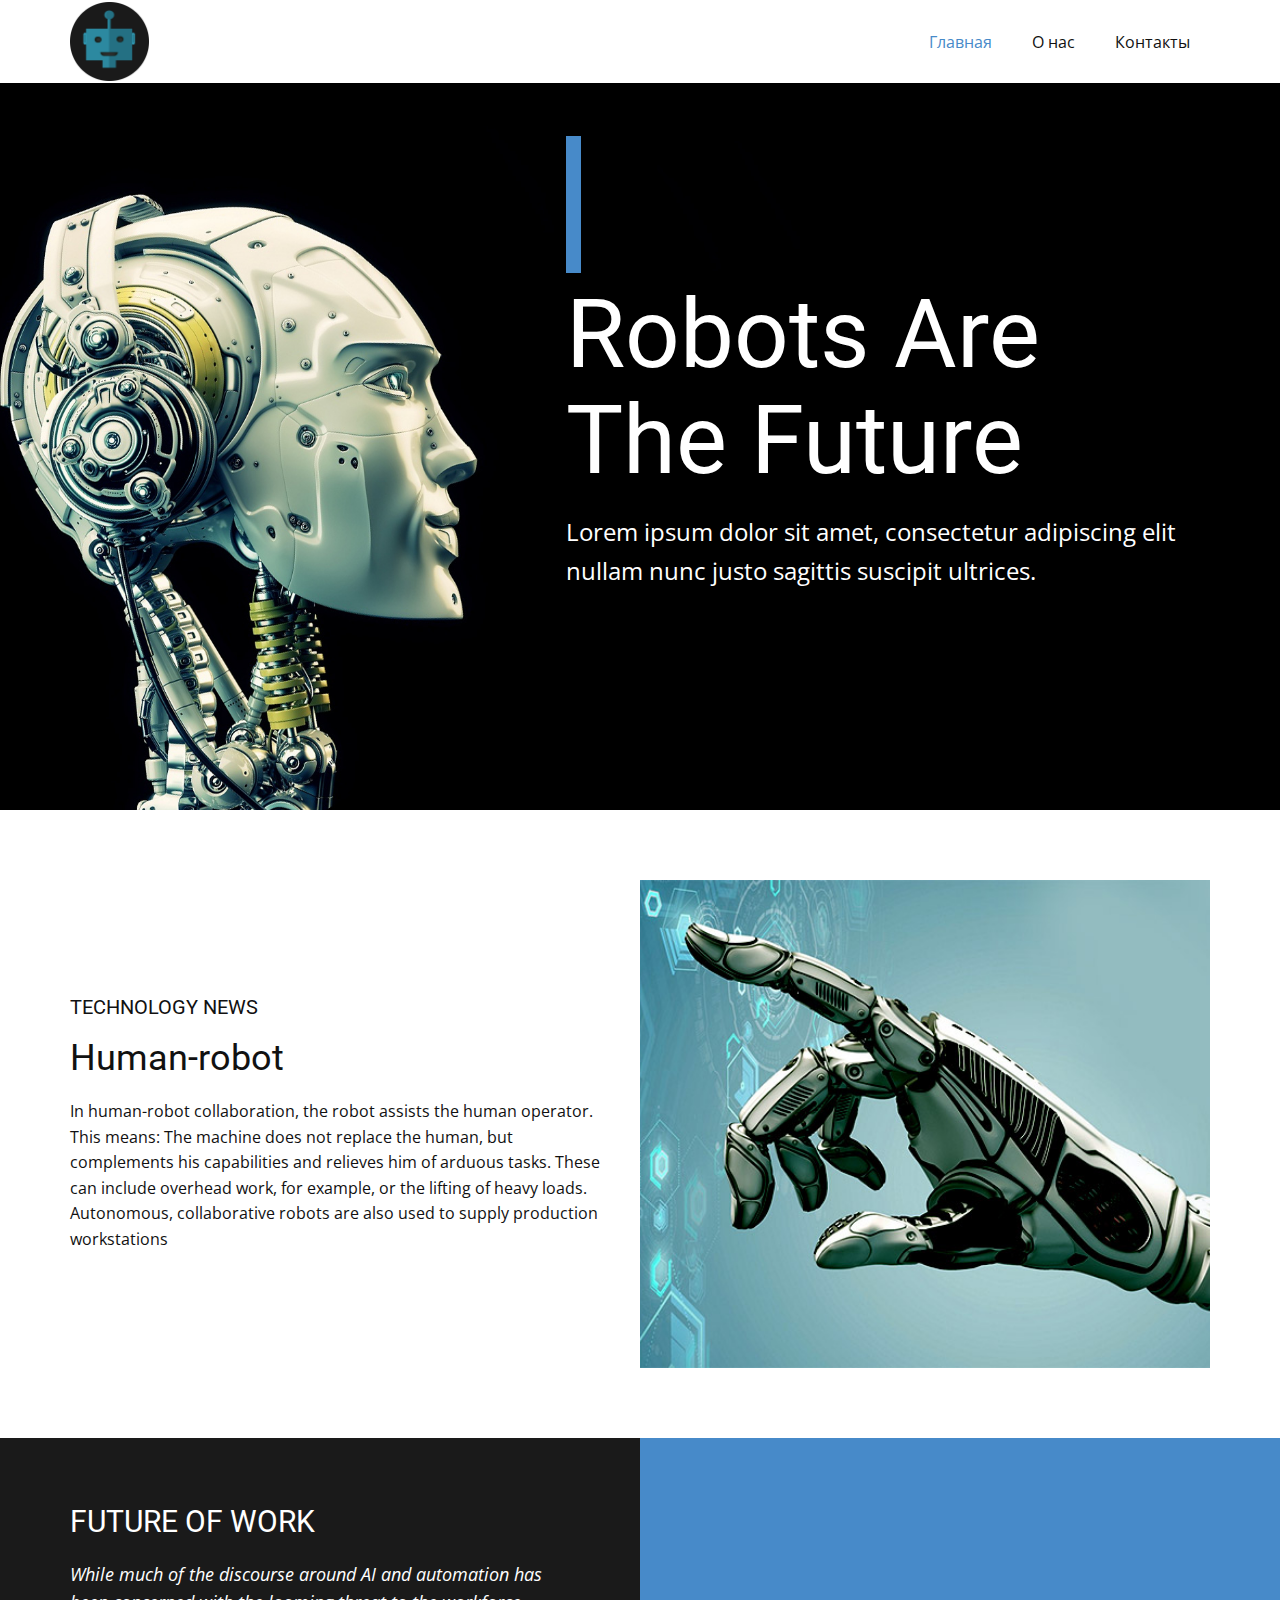
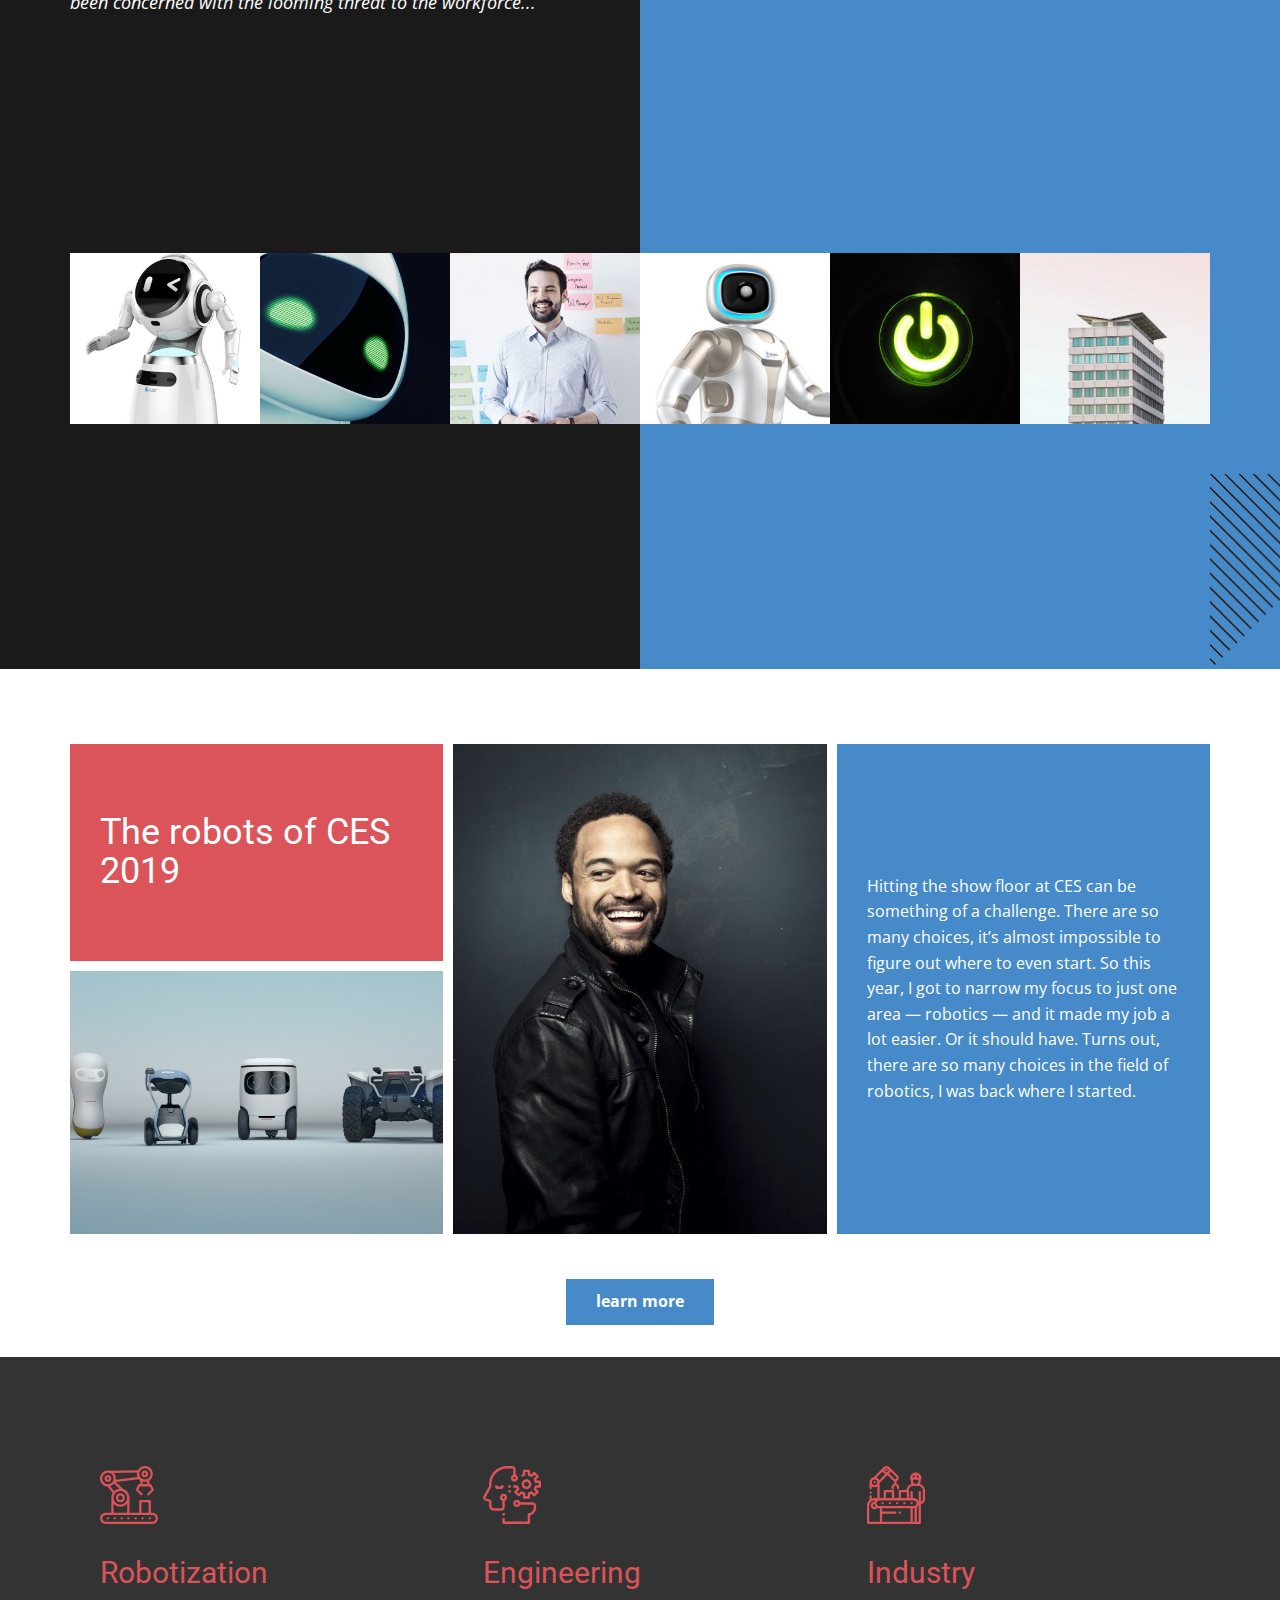
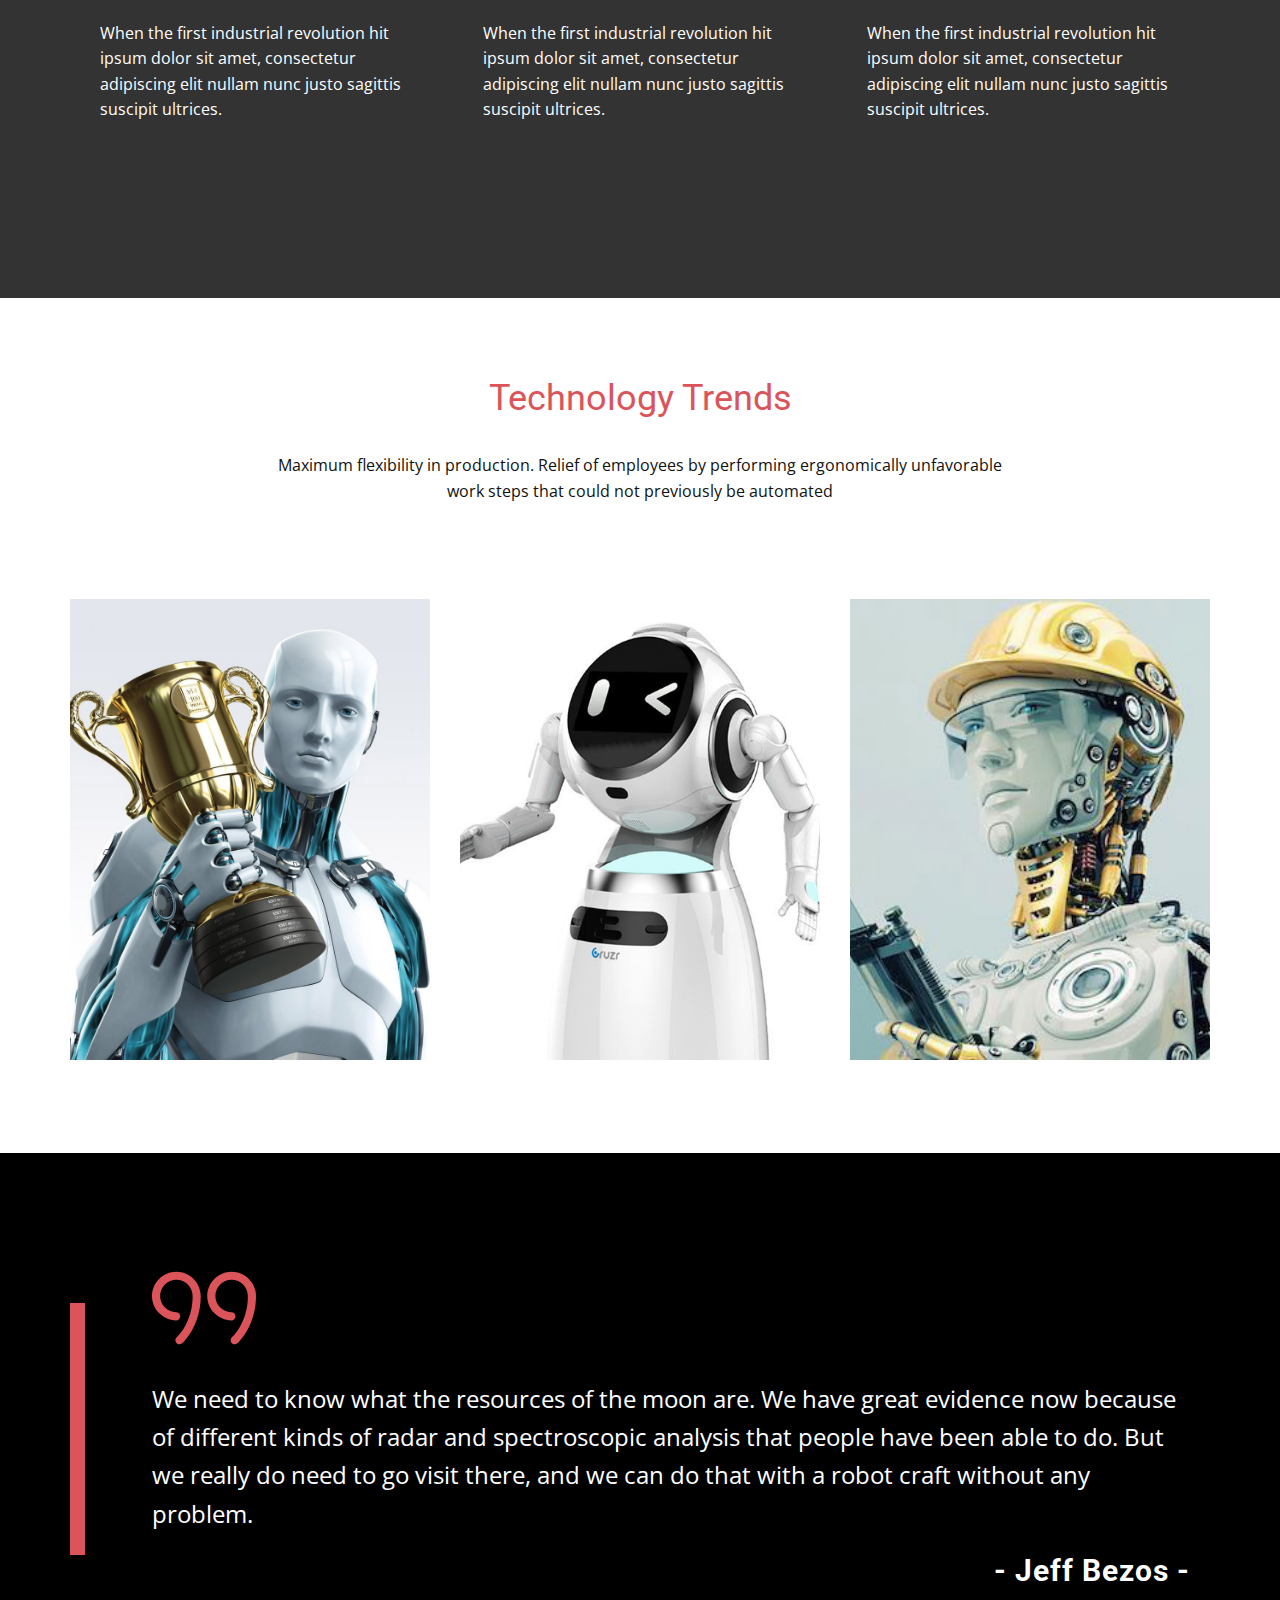
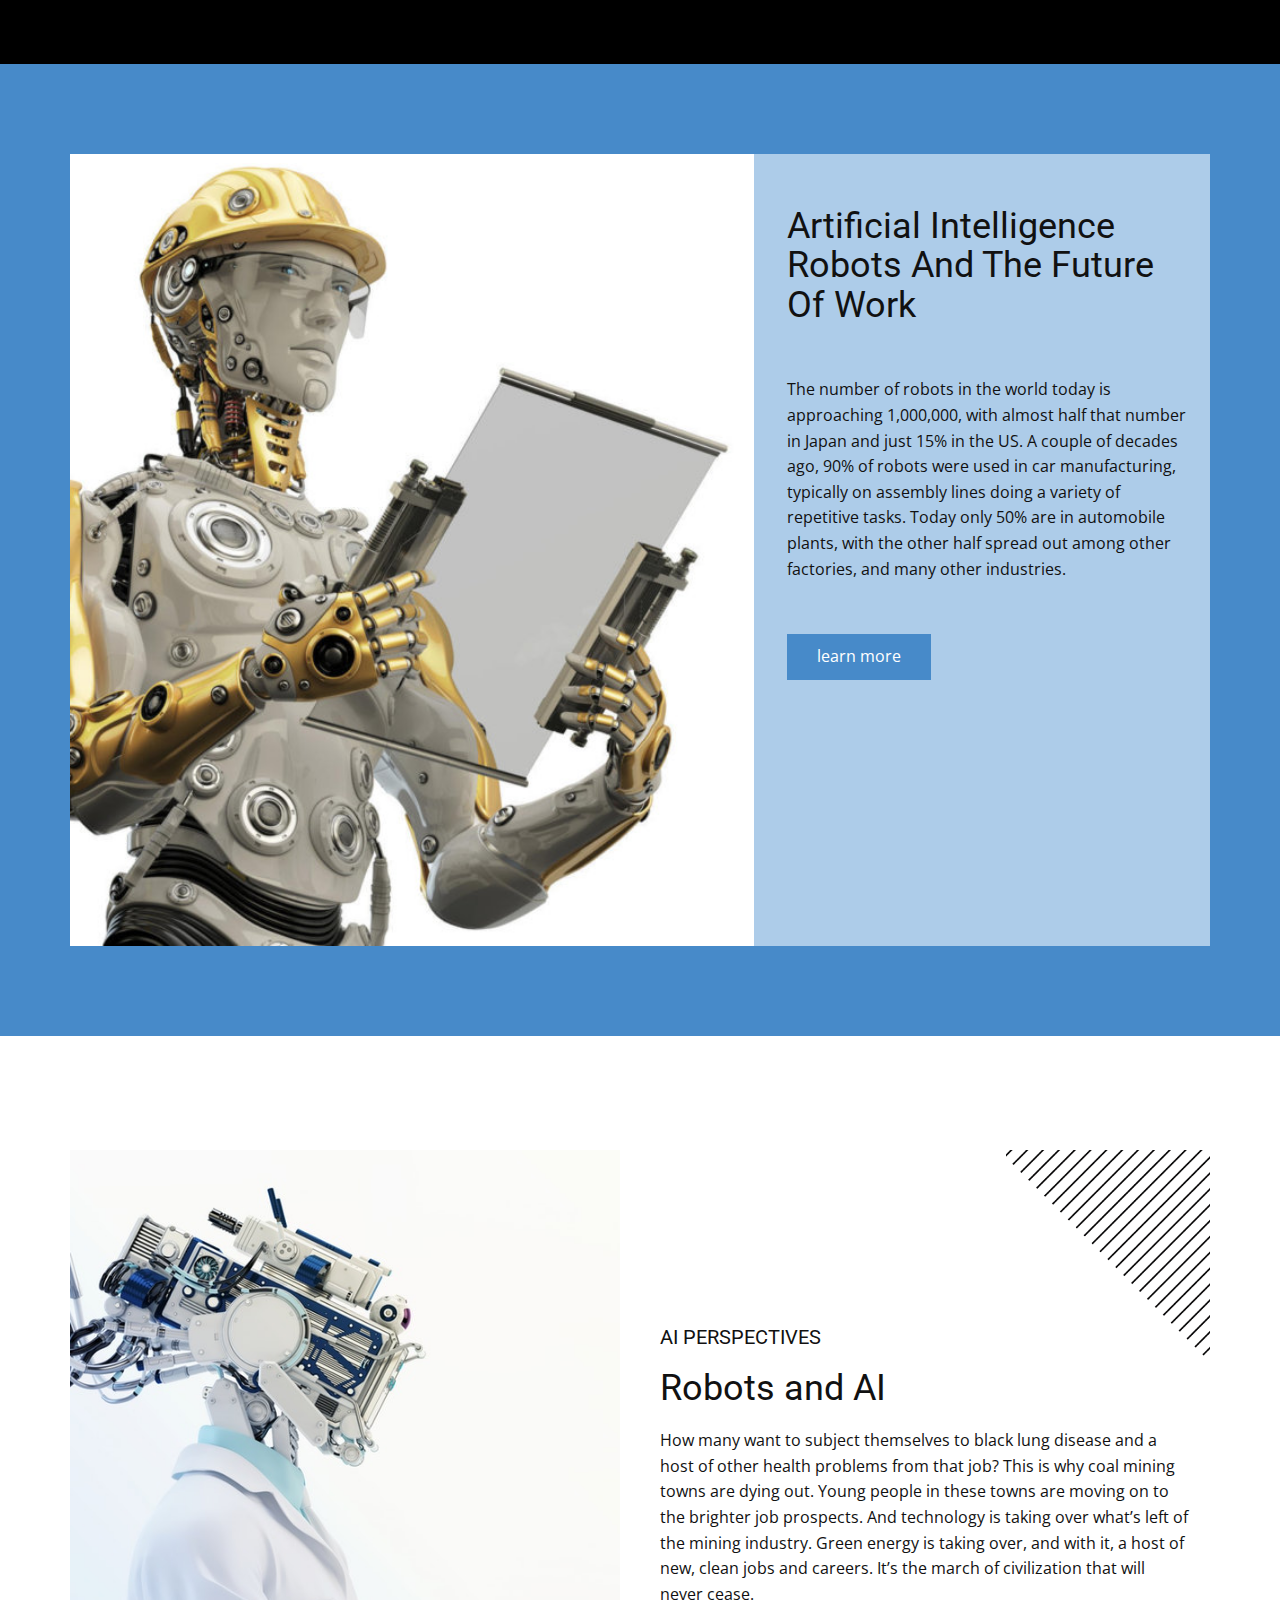
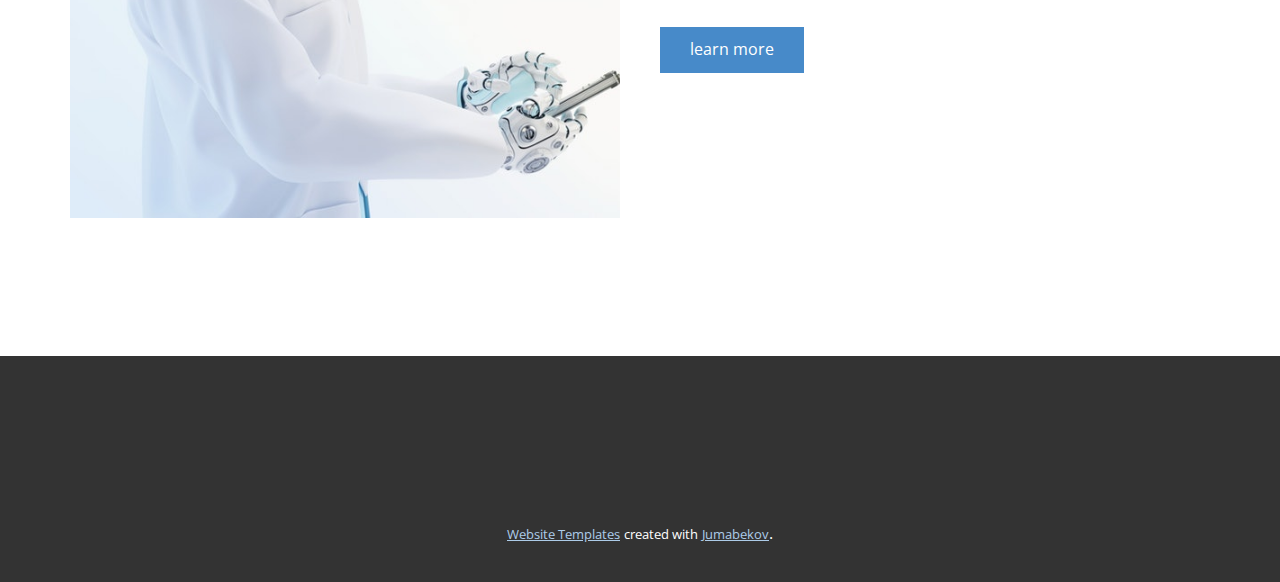
<file: index.html>
<!DOCTYPE html>
<html style="font-size: 16px;">
  <head>
    <meta name="viewport" content="width=device-width, initial-scale=1.0">
    <meta charset="utf-8">
    <meta name="keywords" content="Robots Are The Future, Human-robot, The robots of CES 2019, Technology Trends, Artificial Intelligence Robots And The Future Of Work, Robots and AI">
    <meta name="description" content="">
    <meta name="page_type" content="np-template-header-footer-from-plugin">
    <title>Главная</title>
    <link rel="stylesheet" href="nicepage.css" media="screen">
<link rel="stylesheet" href="Главная.css" media="screen">
    <script class="u-script" type="text/javascript" src="jquery.js" defer=""></script>
    <script class="u-script" type="text/javascript" src="nicepage.js" defer=""></script>
    <meta name="generator" content="Nicepage 4.6.5, nicepage.com">
    <link id="u-theme-google-font" rel="stylesheet" href="https://fonts.googleapis.com/css?family=Roboto:100,100i,300,300i,400,400i,500,500i,700,700i,900,900i|Open+Sans:300,300i,400,400i,500,500i,600,600i,700,700i,800,800i">
    
    
    
    
    
    
    
    
    
    
    <script type="application/ld+json">{
		"@context": "http://schema.org",
		"@type": "Organization",
		"name": "",
		"logo": "images/dfea85b1629d6f1f273adf19791edf9d0a29bedde197993ec8c31d0d2fd520eee539aef5028003e19a3926ae30123f11d8a70fd764d51e39ac53d9_1280.png"
}</script>
    <meta name="theme-color" content="#478ac9">
    <meta property="og:title" content="Главная">
    <meta property="og:type" content="website">
  </head>
  <body data-home-page="Главная.html" data-home-page-title="Главная" class="u-body u-xl-mode"><header class="u-clearfix u-header u-header" id="sec-6ffc"><div class="u-clearfix u-sheet u-sheet-1">
        <a href="https://nicepage.com" class="u-image u-logo u-image-1" data-image-width="150" data-image-height="150">
          <img src="images/dfea85b1629d6f1f273adf19791edf9d0a29bedde197993ec8c31d0d2fd520eee539aef5028003e19a3926ae30123f11d8a70fd764d51e39ac53d9_1280.png" class="u-logo-image u-logo-image-1">
        </a>
        <nav class="u-menu u-menu-dropdown u-offcanvas u-menu-1">
          <div class="menu-collapse" style="font-size: 1rem; letter-spacing: 0px;">
            <a class="u-button-style u-custom-left-right-menu-spacing u-custom-padding-bottom u-custom-top-bottom-menu-spacing u-nav-link u-text-active-palette-1-base u-text-hover-palette-2-base" href="#">
              <svg class="u-svg-link" viewBox="0 0 24 24"><use xmlns:xlink="http://www.w3.org/1999/xlink" xlink:href="#menu-hamburger"></use></svg>
              <svg class="u-svg-content" version="1.1" id="menu-hamburger" viewBox="0 0 16 16" x="0px" y="0px" xmlns:xlink="http://www.w3.org/1999/xlink" xmlns="http://www.w3.org/2000/svg"><g><rect y="1" width="16" height="2"></rect><rect y="7" width="16" height="2"></rect><rect y="13" width="16" height="2"></rect>
</g></svg>
            </a>
          </div>
          <div class="u-nav-container">
            <ul class="u-nav u-unstyled u-nav-1"><li class="u-nav-item"><a class="u-button-style u-nav-link u-text-active-palette-1-base u-text-hover-palette-2-base" href="Главная.html" style="padding: 10px 20px;">Главная</a>
</li><li class="u-nav-item"><a class="u-button-style u-nav-link u-text-active-palette-1-base u-text-hover-palette-2-base" href="О-нас.html" style="padding: 10px 20px;">О нас</a>
</li><li class="u-nav-item"><a class="u-button-style u-nav-link u-text-active-palette-1-base u-text-hover-palette-2-base" href="Контакты.html" style="padding: 10px 20px;">Контакты</a>
</li></ul>
          </div>
          <div class="u-nav-container-collapse">
            <div class="u-black u-container-style u-inner-container-layout u-opacity u-opacity-95 u-sidenav">
              <div class="u-inner-container-layout u-sidenav-overflow">
                <div class="u-menu-close"></div>
                <ul class="u-align-center u-nav u-popupmenu-items u-unstyled u-nav-2"><li class="u-nav-item"><a class="u-button-style u-nav-link" href="Главная.html">Главная</a>
</li><li class="u-nav-item"><a class="u-button-style u-nav-link" href="О-нас.html">О нас</a>
</li><li class="u-nav-item"><a class="u-button-style u-nav-link" href="Контакты.html">Контакты</a>
</li></ul>
              </div>
            </div>
            <div class="u-black u-menu-overlay u-opacity u-opacity-70"></div>
          </div>
        </nav>
      </div></header>
    <section class="u-clearfix u-image u-section-1" id="carousel_1503">
      <div class="u-clearfix u-sheet u-sheet-1">
        <div class="u-container-style u-group u-group-1">
          <div class="u-container-layout u-container-layout-1">
            <div class="u-palette-1-base u-shape u-shape-rectangle u-shape-1"></div>
            <h1 class="u-text u-text-body-alt-color u-title u-text-1">Robots Are The Future</h1>
            <p class="u-large-text u-text u-text-body-alt-color u-text-variant u-text-2">Lorem ipsum dolor sit amet, consectetur adipiscing elit nullam nunc justo sagittis suscipit ultrices.</p>
          </div>
        </div>
      </div>
    </section>
    <section class="u-clearfix u-section-2" id="carousel_274c">
      <div class="u-clearfix u-sheet u-sheet-1">
        <div class="u-clearfix u-expanded-width u-gutter-0 u-layout-spacing-top u-layout-wrap u-layout-wrap-1">
          <div class="u-gutter-0 u-layout">
            <div class="u-layout-row">
              <div class="u-container-style u-layout-cell u-left-cell u-size-30 u-layout-cell-1">
                <div class="u-container-layout u-valign-middle u-container-layout-1">
                  <h5 class="u-text u-text-1">TECHNOLOGY NEWS</h5>
                  <h2 class="u-text u-text-2">Human-robot</h2>
                  <p class="u-text u-text-3">In human-robot collaboration, the robot assists the human operator. This means: The machine does not replace the human, but complements his capabilities and relieves him of arduous tasks. These can include overhead work,
                                    for example, or the lifting of heavy loads. Autonomous, collaborative robots are also used to supply production workstations</p>
                </div>
              </div>
              <div class="u-align-left u-container-style u-image u-layout-cell u-right-cell u-size-30 u-image-1">
                <div class="u-container-layout u-valign-middle u-container-layout-2" src=""></div>
              </div>
            </div>
          </div>
        </div>
      </div>
    </section>
    <section class="u-clearfix u-grey-90 u-section-3" id="carousel_b15d">
      <div class="u-expanded-height-lg u-expanded-height-md u-expanded-height-xl u-palette-1-base u-shape u-shape-rectangle u-shape-1"></div>
      <div class="u-container-style u-expanded-width-xs u-group u-group-1">
        <div class="u-container-layout u-valign-middle u-container-layout-1">
          <h3 class="u-text u-text-1">FUTURE OF WORK</h3>
          <p class="u-text u-text-2">While much of the discourse around AI and automation has been concerned with the looming threat to the workforce...</p>
        </div>
      </div>
      <div class="u-clearfix u-gutter-0 u-layout-wrap u-layout-wrap-1">
        <div class="u-gutter-0 u-layout">
          <div class="u-layout-row">
            <div class="u-container-style u-image u-layout-cell u-left-cell u-size-10 u-size-30-md u-image-1">
              <div class="u-container-layout"></div>
            </div>
            <div class="u-container-style u-image u-layout-cell u-size-10 u-size-30-md u-image-2">
              <div class="u-container-layout"></div>
            </div>
            <div class="u-container-style u-image u-layout-cell u-size-10 u-size-30-md u-image-3">
              <div class="u-container-layout"></div>
            </div>
            <div class="u-container-style u-image u-layout-cell u-size-10 u-size-30-md u-image-4">
              <div class="u-container-layout"></div>
            </div>
            <div class="u-container-style u-image u-layout-cell u-size-10 u-size-30-md u-image-5">
              <div class="u-container-layout"></div>
            </div>
            <div class="u-container-style u-image u-layout-cell u-size-10 u-size-30-md u-image-6">
              <div class="u-container-layout"></div>
            </div>
          </div>
        </div>
      </div>
      <img src="images/1q.png" alt="" class="u-image u-image-default u-image-7" data-image-width="395" data-image-height="396">
    </section>
    <section class="u-clearfix u-section-4" id="carousel_5fac">
      <div class="u-clearfix u-sheet u-sheet-1">
        <div class="u-clearfix u-expanded-width u-expanded-width-md u-gutter-10 u-layout-wrap u-layout-wrap-1">
          <div class="u-layout">
            <div class="u-layout-row">
              <div class="u-size-20 u-size-60-md u-size-xs-60">
                <div class="u-layout-col">
                  <div class="u-align-left u-container-style u-layout-cell u-left-cell u-palette-2-base u-size-36 u-layout-cell-1" src="">
                    <div class="u-container-layout u-valign-middle u-container-layout-1">
                      <h2 class="u-text u-text-1">The robots of CES 2019</h2>
                    </div>
                  </div>
                  <div class="u-align-left u-container-style u-image u-layout-cell u-left-cell u-size-24 u-image-1">
                    <div class="u-container-layout" src=""></div>
                  </div>
                </div>
              </div>
              <div class="u-size-20 u-size-30-md u-size-xs-30">
                <div class="u-layout-row">
                  <div class="u-align-left u-container-style u-image u-layout-cell u-size-60 u-image-2" src="">
                    <div class="u-container-layout" src=""></div>
                  </div>
                </div>
              </div>
              <div class="u-size-20 u-size-30-md u-size-xs-30">
                <div class="u-layout-row">
                  <div class="u-align-left u-container-style u-layout-cell u-palette-1-base u-right-cell u-size-60 u-layout-cell-4">
                    <div class="u-container-layout u-valign-middle u-container-layout-4">
                      <p class="u-text u-text-2">Hitting the show floor at CES can be something of a challenge. There are so many choices, it’s almost impossible to figure out where to even start. So this year, I got to narrow my focus to just one area — robotics
                                            — and it made my job a lot easier. Or it should have. Turns out, there are so many choices in the field of robotics, I was back where I started.</p>
                    </div>
                  </div>
                </div>
              </div>
            </div>
          </div>
        </div>
        <a href="https://www.androidauthority.com/new-robots-942422/" class="u-border-none u-btn u-button-style u-palette-1-base u-btn-1" title="learn more" target="_blank">learn more</a>
      </div>
    </section>
    <section class="u-clearfix u-grey-80 u-section-5" id="carousel_119a">
      <div class="u-clearfix u-sheet u-sheet-1">
        <div class="u-clearfix u-expanded-width u-gutter-10 u-layout-spacing-vertical u-layout-wrap u-layout-wrap-1">
          <div class="u-layout">
            <div class="u-layout-row">
              <div class="u-align-left u-container-style u-layout-cell u-left-cell u-size-20 u-size-20-md u-layout-cell-1">
                <div class="u-container-layout u-valign-middle-xs u-container-layout-1"><span class="u-align-left u-icon u-text-palette-2-base u-icon-1"><svg class="u-svg-link" preserveAspectRatio="xMidYMin slice" viewBox="0 0 512 512" style=""><use xmlns:xlink="http://www.w3.org/1999/xlink" xlink:href="#svg-9c67"></use></svg><svg class="u-svg-content" viewBox="0 0 512 512" x="0px" y="0px" id="svg-9c67" style="enable-background:new 0 0 512 512;"><g><g><path d="M438.942,451.898c-5.518,0-9.997,4.479-9.997,9.997s4.479,9.997,9.997,9.997s9.997-4.479,9.997-9.997    S444.46,451.898,438.942,451.898z"></path>
</g>
</g><g><g><path d="M375.962,451.898c-5.518,0-9.997,4.479-9.997,9.997s4.479,9.997,9.997,9.997s9.997-4.479,9.997-9.997    S381.48,451.898,375.962,451.898z"></path>
</g>
</g><g><g><path d="M315.981,451.898c-5.518,0-9.997,4.479-9.997,9.997s4.479,9.997,9.997,9.997s9.997-4.479,9.997-9.997    S321.499,451.898,315.981,451.898z"></path>
</g>
</g><g><g><path d="M250.002,451.898c-5.518,0-9.997,4.479-9.997,9.997s4.479,9.997,9.997,9.997s9.997-4.479,9.997-9.997    S255.52,451.898,250.002,451.898z"></path>
</g>
</g><g><g><path d="M190.021,451.898c-5.518,0-9.997,4.479-9.997,9.997s4.479,9.997,9.997,9.997s9.997-4.479,9.997-9.997    S195.539,451.898,190.021,451.898z"></path>
</g>
</g><g><g><path d="M130.04,451.898c-5.518,0-9.997,4.479-9.997,9.997s4.479,9.997,9.997,9.997s9.997-4.479,9.997-9.997    S135.558,451.898,130.04,451.898z"></path>
</g>
</g><g><g><path d="M70.059,451.898c-5.518,0-9.997,4.479-9.997,9.997s4.479,9.997,9.997,9.997s9.997-4.479,9.997-9.997    S75.577,451.898,70.059,451.898z"></path>
</g>
</g><g><g><path d="M461.935,411.83h-12.996V309.943c0-5.521-4.476-9.997-9.997-9.997h-82.974c-5.521,0-9.997,4.476-9.997,9.997V411.83    h-85.973V279.952c0-17.576-5.593-34.255-16.176-48.233c-9.723-12.843-23.341-22.586-38.547-27.651l-65.612-62.422l204.269-24.848    c3.594,4.004,7.617,7.559,12.035,10.634v32.558h-9.997c-3.787,0-7.248,2.139-8.941,5.526l-19.994,39.987    c-1.924,3.849-1.17,8.497,1.872,11.539l39.987,39.987c3.904,3.904,10.234,3.904,14.139,0c3.904-3.904,3.904-10.234,0-14.139    l-34.893-34.892l14.009-28.016h87.612l14.009,28.016l-34.893,34.892c-3.904,3.904-3.904,10.234,0,14.139    c1.952,1.952,4.511,2.928,7.069,2.928c2.558,0,5.117-0.976,7.069-2.928l39.987-39.987c3.042-3.043,3.797-7.691,1.872-11.539    l-19.994-39.987c-1.693-3.387-5.155-5.526-8.941-5.526h-9.997v-32.554c18.63-13.008,29.99-34.497,29.99-57.418    c0-38.586-31.392-69.978-69.978-69.978c-25.977,0-49.492,14.25-61.618,36.801L90.729,42.03c-0.877,0.019-1.719,0.161-2.524,0.39    c-5.905-1.579-11.988-2.392-18.146-2.392c-38.586,0-69.978,31.392-69.978,69.978c0,37.28,29.305,67.839,66.088,69.864    l45.451,58.657c-7.583,12.456-11.57,26.627-11.57,41.425v131.877H50.065c-13.368,0-25.939,5.209-35.397,14.668    C5.209,435.956,0,448.526,0,461.895c0,27.606,22.459,50.065,50.065,50.065h411.87c13.368,0,25.939-5.209,35.397-14.668    c9.459-9.458,14.668-22.029,14.668-35.397C512,434.289,489.541,411.83,461.935,411.83z M415.949,159.99h-39.987v-22.91    c6.457,1.921,13.194,2.916,19.994,2.916c6.8,0,13.537-0.995,19.994-2.916V159.99z M349.882,50.598    c0-0.001,0.001-0.002,0.001-0.003c7.839-18.565,25.923-30.56,46.072-30.56c27.561,0,49.984,22.423,49.984,49.984    c0,17.79-9.579,34.382-25.001,43.301c-7.555,4.373-16.194,6.683-24.983,6.683c-8.789,0-17.429-2.311-24.985-6.684    c-5.817-3.365-10.82-7.784-14.874-13.143c-6.623-8.732-10.124-19.161-10.124-30.157C345.973,63.271,347.288,56.737,349.882,50.598    z M365.965,319.94h62.98v91.971h-62.98V319.94z M197.158,222.46c0.006,0.002,0.013,0.004,0.02,0.006    c25.216,7.501,42.827,31.14,42.827,57.487c0,33.074-26.907,59.981-59.981,59.981s-59.981-26.908-59.981-59.981    c0-13.049,4.117-25.449,11.907-35.864c11.45-15.327,28.973-24.117,48.074-24.117C185.884,219.971,191.648,220.808,197.158,222.46z     M240.005,332.767v79.144H120.043v-79.144c14.666,16.636,36.112,27.16,59.981,27.16S225.339,349.402,240.005,332.767z     M327.201,56.991c-0.803,4.264-1.223,8.612-1.223,13.027c0,9.831,2.009,19.336,5.87,28.109l-192.779,23.451    c0.632-3.798,0.968-7.659,0.968-11.572c0-18.577-7.315-35.853-19.619-48.611L327.201,56.991z M68.035,159.938    c-26.626-1.066-47.961-23.05-47.961-49.932c0-27.561,22.423-49.984,49.984-49.984c5.483,0,10.882,0.883,16.046,2.624    c20.3,6.876,33.938,25.908,33.938,47.36c0,6.748-1.316,13.282-3.913,19.426c-0.683,1.617-1.479,3.251-2.354,4.834    c-8.258,14.844-23.587,24.476-40.49,25.594C71.573,159.424,69.761,159.441,68.035,159.938z M89.422,177.238    c13.526-3.916,25.662-11.866,34.681-22.8l48.266,45.919c-17.976,1.753-34.932,9.62-47.902,22.108L89.422,177.238z M483.079,483.04    c-5.651,5.651-13.161,8.764-21.144,8.764H50.065c-16.493,0-29.909-13.417-29.909-29.91c0-7.983,3.113-15.493,8.765-21.145    c5.651-5.651,13.161-8.764,21.144-8.764h59.981c0.414,0,0.82-0.032,1.221-0.081h137.515c0.401,0.049,0.807,0.081,1.221,0.081    h105.966c0.414,0,0.82-0.032,1.221-0.081h80.534c0.401,0.049,0.807,0.081,1.221,0.081h22.993c16.492,0,29.909,13.417,29.909,29.91    C491.844,469.878,488.731,477.388,483.079,483.04z"></path>
</g>
</g><g><g><path d="M395.956,40.028c-16.537,0-29.991,13.454-29.991,29.991c0,16.537,13.454,29.99,29.991,29.99    c16.537,0,29.99-13.454,29.99-29.99C425.946,53.482,412.492,40.028,395.956,40.028z M395.956,80.016    c-5.512,0-9.997-4.485-9.997-9.997s4.485-9.997,9.997-9.997s9.997,4.485,9.997,9.997S401.468,80.016,395.956,80.016z"></path>
</g>
</g><g><g><path d="M70.059,80.016c-16.537,0-29.991,13.454-29.991,29.991c0,16.537,13.454,29.99,29.991,29.99s29.991-13.454,29.991-29.99    C100.049,93.469,86.596,80.016,70.059,80.016z M70.059,120.003c-5.512,0-9.997-4.485-9.997-9.997c0-5.512,4.485-9.997,9.997-9.997    s9.997,4.485,9.997,9.997C80.056,115.518,75.571,120.003,70.059,120.003z"></path>
</g>
</g><g><g><path d="M180.024,239.965c-22.049,0-39.987,17.937-39.987,39.987c0,22.049,17.938,39.987,39.987,39.987    s39.987-17.938,39.987-39.987C220.011,257.903,202.073,239.965,180.024,239.965z M180.024,299.946    c-11.025,0-19.994-8.969-19.994-19.994c0-11.024,8.969-19.994,19.994-19.994c11.024,0,19.994,8.969,19.994,19.994    C200.018,290.977,191.049,299.946,180.024,299.946z"></path>
</g>
</g></svg></span>
                  <h3 class="u-text u-text-palette-2-base u-text-1">Robotization</h3>
                  <p class="u-text u-text-2">When the first industrial revolution hit ipsum dolor sit amet, consectetur adipiscing elit nullam nunc justo sagittis suscipit ultrices.</p>
                </div>
              </div>
              <div class="u-align-left u-container-style u-layout-cell u-size-20 u-size-20-md u-layout-cell-2">
                <div class="u-container-layout u-valign-middle-xs u-container-layout-2"><span class="u-align-left u-icon u-text-palette-2-base u-icon-2"><svg class="u-svg-link" preserveAspectRatio="xMidYMin slice" viewBox="0 0 512.014 512.014" style=""><use xmlns:xlink="http://www.w3.org/1999/xlink" xlink:href="#svg-369d"></use></svg><svg class="u-svg-content" viewBox="0 0 512.014 512.014" x="0px" y="0px" id="svg-369d" style="enable-background:new 0 0 512.014 512.014;"><g><g><path d="M256.013,0.014h-42.667c-88.324,0.1-159.9,71.676-160,160v17.931L1.336,272.195c-0.866,1.579-1.321,3.351-1.323,5.152    c-0.018,0.606-0.018,1.213,0,1.819c0.502,17.171,14.829,30.684,32,30.181c7.758,0.431,15.2,3.218,21.333,7.989v34.677    c-0.024,0.815-0.024,1.631,0,2.447c0.676,22.888,19.778,40.896,42.667,40.22h64c0.606,0.018,1.213,0.018,1.819,0    c17.171-0.502,30.684-14.829,30.181-32v-64H170.68v64c0.062,0.634,0.062,1.273,0,1.907c-0.527,5.365-5.302,9.286-10.667,8.76h-64    c-0.851,0.054-1.705,0.054-2.556,0c-11.076-0.706-19.483-10.257-18.777-21.333v-39.765c0.001-3.055-1.308-5.964-3.595-7.989    c-10.698-9.857-24.539-15.612-39.072-16.245c-0.047,0.006-0.095,0.011-0.142,0.016c-5.143,0.545-9.755-3.182-10.301-8.326    l51.787-93.867c0.866-1.579,1.321-3.351,1.323-5.152v-20.672C74.768,83.467,136.8,21.435,213.347,21.347h42.539    c0.649-0.069,1.304-0.073,1.954-0.012c5.39,0.507,9.348,5.288,8.841,10.678v53.333h21.333V32.014c0.018-0.606,0.018-1.213,0-1.819    C287.511,13.024,273.184-0.489,256.013,0.014z"></path>
</g>
</g><g><g><path d="M437.347,320.014H320.013v21.333h117.333c0.634-0.062,1.273-0.062,1.907,0c5.365,0.527,9.287,5.302,8.76,10.667v20.16    c-1.536,6.368-11.819,43.84-42.667,43.84c-5.891,0-10.667,4.776-10.667,10.667v64H192.013v-32H170.68v42.667    c0,5.891,4.776,10.667,10.667,10.667h224v0c5.891,0,10.667-4.776,10.667-10.667v-64.939c33.344-6.304,49.237-41.483,53.12-60.928    c0.143-0.702,0.214-1.417,0.213-2.133v-21.333c0.018-0.606,0.018-1.213,0-1.819C468.845,333.024,454.518,319.511,437.347,320.014z    "></path>
</g>
</g><g><g><path d="M501.347,128.014h-26.891c-1.129-3.169-2.421-6.277-3.872-9.312l19.029-19.029c4.164-4.165,4.164-10.917,0-15.083    l-30.176-30.176c-4.165-4.164-10.917-4.164-15.083,0l-19.029,19.029c-3.036-1.445-6.144-2.733-9.312-3.861V42.68    c0-5.891-4.776-10.667-10.667-10.667H362.68c-5.891,0-10.667,4.776-10.667,10.667v26.901c-5.808,2.051-11.402,4.662-16.704,7.797    l10.837,18.368c5.998-3.531,12.461-6.206,19.2-7.947c4.709-1.216,7.999-5.462,8-10.325V53.347h21.333v24.128    c-0.006,4.861,3.275,9.111,7.979,10.336c6.739,1.741,13.202,4.416,19.2,7.947c4.192,2.477,9.529,1.801,12.971-1.643l17.067-17.067    l15.093,15.061l-17.067,17.067c-3.447,3.439-4.127,8.777-1.653,12.971c3.538,5.997,6.22,12.46,7.968,19.2    c1.215,4.705,5.456,7.994,10.315,8h24.128v21.323h-24.107c-4.859,0.006-9.1,3.295-10.315,8c-1.748,6.74-4.43,13.203-7.968,19.2    c-2.474,4.194-1.794,9.531,1.653,12.971l17.067,17.067l-15.083,15.083l-17.067-17.067c-3.442-3.444-8.779-4.12-12.971-1.643    c-5.998,3.531-12.461,6.206-19.2,7.947c-4.709,1.216-7.999,5.462-8,10.325v24.128h-21.333v-24.117    c-0.001-4.863-3.291-9.11-8-10.325c-6.739-1.741-13.202-4.416-19.2-7.947c-4.192-2.477-9.529-1.801-12.971,1.643L316.12,243    l-15.083-15.083l17.067-17.067c3.447-3.439,4.128-8.777,1.653-12.971c-3.538-5.997-6.22-12.46-7.968-19.2    c-1.215-4.705-5.456-7.994-10.315-8H266.68v21.333h26.901c1.125,3.169,2.414,6.277,3.861,9.312l-19.029,19.029    c-4.164,4.165-4.164,10.917,0,15.083l30.176,30.176c4.165,4.164,10.917,4.164,15.083,0l19.029-19.029    c3.036,1.445,6.144,2.733,9.312,3.861v26.901c0,5.891,4.776,10.667,10.667,10.667h42.667l0,0c5.891,0,10.667-4.776,10.667-10.667    v-26.891c3.168-1.128,6.276-2.417,9.312-3.861l19.029,19.019c4.165,4.164,10.917,4.164,15.083,0l30.176-30.176    c4.164-4.165,4.164-10.917,0-15.083l-19.04-19.029c1.451-3.035,2.743-6.143,3.872-9.312h26.901    c5.891,0,10.667-4.776,10.667-10.667V138.68C512.013,132.789,507.238,128.014,501.347,128.014z"></path>
</g>
</g><g><g><path d="M384.013,117.347c-23.564,0-42.667,19.103-42.667,42.667s19.102,42.667,42.667,42.667    c23.564,0,42.667-19.103,42.667-42.667S407.578,117.347,384.013,117.347z M384.013,181.347c-11.782,0-21.333-9.551-21.333-21.333    c0-11.782,9.551-21.333,21.333-21.333c11.782,0,21.333,9.551,21.333,21.333C405.347,171.796,395.796,181.347,384.013,181.347z"></path>
</g>
</g><g><g><path d="M160.013,170.68v10.667h-32V170.68H106.68v10.667c-0.006,0.295-0.006,0.589,0,0.884    c0.244,11.538,9.795,20.693,21.333,20.449h32c0.295,0.006,0.589,0.006,0.884,0c11.538-0.244,20.693-9.795,20.449-21.333V170.68    H160.013z"></path>
</g>
</g><g><g><path d="M298.68,298.68c-17.673,0-32,14.327-32,32c0,17.673,14.327,32,32,32c17.673,0,32-14.327,32-32    C330.68,313.007,316.353,298.68,298.68,298.68z M298.68,341.347c-5.891,0-10.667-4.776-10.667-10.667    c0-5.891,4.776-10.667,10.667-10.667c5.891,0,10.667,4.776,10.667,10.667C309.347,336.571,304.571,341.347,298.68,341.347z"></path>
</g>
</g><g><g><path d="M181.347,245.347c-17.673,0-32,14.327-32,32c0,17.673,14.327,32,32,32c17.673,0,32-14.327,32-32    C213.347,259.674,199.02,245.347,181.347,245.347z M181.347,288.014c-5.891,0-10.667-4.776-10.667-10.667    c0-5.891,4.776-10.667,10.667-10.667c5.891,0,10.667,4.776,10.667,10.667C192.013,283.238,187.238,288.014,181.347,288.014z"></path>
</g>
</g><g><g><path d="M277.347,74.68c-17.673,0-32,14.327-32,32c0,17.673,14.327,32,32,32c17.673,0,32-14.327,32-32    C309.347,89.007,295.02,74.68,277.347,74.68z M277.347,117.347c-5.891,0-10.667-4.776-10.667-10.667s4.776-10.667,10.667-10.667    c5.891,0,10.667,4.776,10.667,10.667S283.238,117.347,277.347,117.347z"></path>
</g>
</g><g><g><rect x="224.013" y="170.68" width="21.333" height="21.333"></rect>
</g>
</g><g><g><rect x="224.013" y="213.347" width="21.333" height="21.333"></rect>
</g>
</g><g><g><rect x="170.68" y="416.014" width="21.333" height="21.333"></rect>
</g>
</g></svg></span>
                  <h3 class="u-text u-text-palette-2-base u-text-3">Engineering</h3>
                  <p class="u-text u-text-4">When the first industrial revolution hit ipsum dolor sit amet, consectetur adipiscing elit nullam nunc justo sagittis suscipit ultrices.</p>
                </div>
              </div>
              <div class="u-align-left u-container-style u-layout-cell u-right-cell u-size-20 u-size-20-md u-layout-cell-3">
                <div class="u-container-layout u-valign-middle-xs u-container-layout-3"><span class="u-align-left u-icon u-text-palette-2-base u-icon-3"><svg class="u-svg-link" preserveAspectRatio="xMidYMin slice" viewBox="0 0 512 512" style=""><use xmlns:xlink="http://www.w3.org/1999/xlink" xlink:href="#svg-46e5"></use></svg><svg class="u-svg-content" viewBox="0 0 512 512" id="svg-46e5"><path d="m466.070312 158.75c4.988282-7.136719 7.929688-15.808594 7.929688-25.15625v-13.039062c3.832031-1.402344 6.574219-5.070313 6.574219-9.386719v-3.097657c0-27.886718-22.6875-50.574218-50.574219-50.574218s-50.574219 22.6875-50.574219 50.574218v3.097657c0 4.316406 2.742188 7.984375 6.574219 9.386719v13.039062c0 9.347656 2.9375 18.019531 7.929688 25.15625-25.0625 5.132812-44.222657 26.628906-45.8125 52.796875h-58.117188c-5.523438 0-10 4.476563-10 10v62h-40.566406v-62c0-5.523437-4.480469-10-10-10h-72c-5.523438 0-10 4.476563-10 10v62h-36v-133.421875l69.703125-69.703125 46.523437 46.519531c3.707032 3.710938 8.136719 6.273438 12.839844 7.695313v16.886719l-20.902344 20.902343c-1.875 1.875-2.929687 4.417969-2.929687 7.070313v18.46875c0 5.519531 4.480469 10 10 10 5.523437 0 10-4.480469 10-10v-14.324219l13.832031-13.832031 13.832031 13.832031v12.824219c0 5.523437 4.480469 10 10 10 5.523438 0 10-4.476563 10-10v-16.96875c0-2.652344-1.054687-5.195313-2.929687-7.070313l-20.902344-20.902343v-17.59375c3.9375-1.5 7.628906-3.824219 10.796875-6.988282 5.828125-5.828125 9.039063-13.578125 9.039063-21.820312 0-8.242188-3.210938-15.988282-9.039063-21.816406l-72.574219-72.578126c-.019531-.015624-.039062-.03125-.054687-.046874-14.355469-14.265626-37.640625-14.238282-51.964844.078124l-88.542969 88.542969c-20.5625 4.011719-36.136718 22.152344-36.136718 43.875v51.789063c0 5.519531 4.480468 10 10 10 5.523437 0 10-4.480469 10-10v-14.558594c7.082031 4.71875 15.578124 7.472656 24.703124 7.472656 9.128907 0 17.625-2.753906 24.707032-7.472656v106.714844c-.472656.199218-.933594.414062-1.398438.628906-7.449218-2.777344-15.277344-4.203125-23.308594-4.203125-8.726562 0-17.058593 1.699219-24.703124 4.757813v-19.34375c0-5.519532-4.476563-10-10-10-5.523438 0-10 4.480468-10 10v31.816406c-13.515626 12.222656-22.023438 29.882812-22.023438 49.496094v151.691406c0 5.519531 4.476562 10 10 10h456c5.519531 0 10-4.480469 10-10v-166.808594c20.078125-1.363281 36-18.125 36-38.546875v-81.546875c0-27.738281-19.75-50.953125-45.929688-56.3125zm-36.609374-1.167969c-12.984376-.289062-23.460938-10.933593-23.460938-23.988281v-12.425781h48v12.425781c0 13.054688-10.476562 23.699219-23.460938 23.988281zm30.328124-56.414062h-19.789062v-21.988281c9.835938 3.417968 17.410156 11.71875 19.789062 21.988281zm-39.789062-21.988281v21.988281h-19.789062c2.378906-10.269531 9.953124-18.570313 19.789062-21.988281zm-7 224.367187c13.785156 0 25 11.214844 25 25s-11.214844 25-25 25h-304c-13.785156 0-25-11.214844-25-25s11.214844-25 25-25zm-9 70h9c2.382812 0 4.71875-.191406 7-.546875v118.964844h-16zm-339.46875-38.097656c1.421875 9.21875 5.664062 17.515625 11.800781 23.996093-2.554687 2.414063-5.964843 3.8125-9.605469 3.8125-7.71875 0-14-6.277343-14-14 0-6.96875 5.125-12.75 11.804688-13.808593zm235.46875-103.902344h52v52h-52zm-132.566406 0h52v52h-52zm-20.585938-168.914063c4.210938 4.207032 9.261719 7.261719 14.777344 9.015626l-53.84375 53.84375c-4.601562-10.636719-13.210938-19.144532-23.921875-23.605469l54.007813-54.003907c1.71875 5.394532 4.707031 10.472657 8.980468 14.75zm113.488282 42.488282c0 2.898437-1.132813 5.625-3.183594 7.675781-4.230469 4.234375-11.121094 4.234375-15.351563 0l-46.523437-46.519531 3.476562-3.472656c4.199219-4.203126 7.25-9.246094 9.015625-14.746094l49.382813 49.386718c2.050781 2.050782 3.183594 4.777344 3.183594 7.675782zm-75.726563-80.21875c3.175781 3.171875 4.921875 7.390625 4.921875 11.878906 0 4.089844-1.464844 7.945312-4.121094 11-.269531.21875-.535156.453125-.789062.707031-6.515625 6.515625-17.117188 6.515625-23.632813 0-6.511719-6.515625-6.511719-17.113281 0-23.628906.152344-.152344.289063-.3125.429688-.472656 6.585937-6.011719 16.824219-5.855469 23.191406.515625zm-117.882813 142.976562c-13.621093 0-24.703124-11.082031-24.703124-24.703125 0-13.625 11.082031-24.707031 24.703124-24.707031 13.625 0 24.707032 11.082031 24.707032 24.707031 0 13.621094-11.082032 24.703125-24.707032 24.703125zm-46.726562 182.394532c0-25.765626 20.960938-46.726563 46.726562-46.726563 1.589844 0 3.164063.082031 4.722657.238281-2.328125 3.519532-4.179688 7.378906-5.449219 11.492188-18.414062.390625-33.273438 15.476562-33.273438 33.980468 0 18.75 15.253907 34 34 34 10.414063 0 20.046876-4.703124 26.425782-12.601562 4.933594 1.863281 10.273437 2.890625 15.847656 2.890625h4.457031v118.414063h-93.457031zm364 141.691406h-250.542969v-70.417969h117.042969c5.523438 0 10-4.480469 10-10 0-5.523437-4.476562-10-10-10h-117.042969v-28h250.542969zm56 0v-127.441406c7.488281-5.636719 13.167969-13.546876 16-22.699219v150.140625zm52-195.355469c0 9.382813-6.972656 17.148437-16 18.441406v-85.023437c0-5.523438-4.476562-10-10-10s-10 4.476562-10 10v62.082031.019531 23.140625c-5.679688-18.351562-22.808594-31.722656-43-31.722656h-9v-53.519531c0-5.523438-4.476562-10-10-10s-10 4.476562-10 10v53.519531h-12v-62c0-3.25-1.558594-6.132813-3.960938-7.957031.777344-19.988282 17.269532-36.007813 37.445313-36.007813h23.976563c.179687 0 .359374.011719.539062.011719.183594 0 .359375-.007812.539062-.011719h23.980469c20.667969 0 37.480469 16.8125 37.480469 37.480469zm0 0"></path><path d="m32.019531 244.964844c2.628907 0 5.210938-1.070313 7.070313-2.933594 1.871094-1.859375 2.929687-4.4375 2.929687-7.066406 0-2.632813-1.058593-5.210938-2.929687-7.070313-1.859375-1.863281-4.429688-2.929687-7.070313-2.929687-2.628906 0-5.210937 1.066406-7.070312 2.929687-1.859375 1.859375-2.929688 4.4375-2.929688 7.070313 0 2.628906 1.070313 5.207031 2.929688 7.066406 1.859375 1.863281 4.441406 2.933594 7.070312 2.933594zm0 0"></path><path d="m66.730469 133.171875c-2.640625 0-5.210938 1.070313-7.070313 2.929687-1.859375 1.863282-2.929687 4.441407-2.929687 7.070313 0 2.640625 1.070312 5.210937 2.929687 7.070313 1.859375 1.859374 4.429688 2.929687 7.070313 2.929687 2.628906 0 5.207031-1.070313 7.070312-2.929687 1.859375-1.859376 2.929688-4.4375 2.929688-7.070313 0-2.628906-1.070313-5.207031-2.929688-7.070313-1.863281-1.859374-4.441406-2.929687-7.070312-2.929687zm0 0"></path><path d="m165.730469 43.742188c1.867187 1.859374 4.4375 2.929687 7.070312 2.929687 2.636719 0 5.207031-1.070313 7.078125-2.929687 1.859375-1.859376 2.929688-4.4375 2.929688-7.070313 0-2.628906-1.070313-5.207031-2.929688-7.070313-1.871094-1.855468-4.441406-2.929687-7.078125-2.929687-2.632812 0-5.203125 1.070313-7.070312 2.929687-1.859375 1.863282-2.921875 4.441407-2.921875 7.070313 0 2.632813 1.0625 5.210937 2.921875 7.070313zm0 0"></path><path d="m202 318.542969c-2.628906 0-5.210938 1.070312-7.070312 2.929687-1.859376 1.863282-2.929688 4.441406-2.929688 7.070313 0 2.628906 1.070312 5.210937 2.929688 7.070312 1.859374 1.867188 4.441406 2.929688 7.070312 2.929688s5.210938-1.0625 7.070312-2.929688c1.859376-1.859375 2.929688-4.441406 2.929688-7.070312 0-2.628907-1.070312-5.210938-2.929688-7.070313-1.859374-1.859375-4.441406-2.929687-7.070312-2.929687zm0 0"></path><path d="m138 318.542969c-2.628906 0-5.210938 1.070312-7.070312 2.929687-1.859376 1.863282-2.929688 4.441406-2.929688 7.070313 0 2.640625 1.070312 5.210937 2.929688 7.070312 1.859374 1.859375 4.429687 2.929688 7.070312 2.929688 2.628906 0 5.210938-1.070313 7.070312-2.929688 1.859376-1.859375 2.929688-4.429687 2.929688-7.070312 0-2.628907-1.070312-5.210938-2.929688-7.070313-1.859374-1.859375-4.441406-2.929687-7.070312-2.929687zm0 0"></path><path d="m394 338.542969c2.628906 0 5.210938-1.0625 7.070312-2.929688 1.859376-1.859375 2.929688-4.429687 2.929688-7.070312 0-2.628907-1.070312-5.210938-2.929688-7.070313-1.859374-1.859375-4.441406-2.929687-7.070312-2.929687s-5.210938 1.070312-7.070312 2.929687c-1.859376 1.863282-2.929688 4.441406-2.929688 7.070313 0 2.640625 1.070312 5.210937 2.929688 7.070312 1.859374 1.871094 4.441406 2.929688 7.070312 2.929688zm0 0"></path><path d="m266 318.542969c-2.628906 0-5.210938 1.070312-7.070312 2.929687-1.859376 1.863282-2.929688 4.441406-2.929688 7.070313 0 2.628906 1.070312 5.210937 2.929688 7.070312 1.859374 1.867188 4.441406 2.929688 7.070312 2.929688s5.210938-1.0625 7.070312-2.929688c1.859376-1.859375 2.929688-4.429687 2.929688-7.070312 0-2.628907-1.070312-5.210938-2.929688-7.070313-1.859374-1.859375-4.441406-2.929687-7.070312-2.929687zm0 0"></path><path d="m330 318.542969c-2.628906 0-5.210938 1.070312-7.070312 2.929687-1.859376 1.863282-2.929688 4.441406-2.929688 7.070313 0 2.628906 1.070312 5.210937 2.929688 7.070312 1.859374 1.867188 4.441406 2.929688 7.070312 2.929688s5.210938-1.0625 7.070312-2.929688c1.859376-1.859375 2.929688-4.441406 2.929688-7.070312 0-2.628907-1.070312-5.210938-2.929688-7.070313-1.859374-1.859375-4.441406-2.929687-7.070312-2.929687zm0 0"></path><path d="m288.898438 421.542969c2.632812 0 5.210937-1.0625 7.070312-2.929688 1.859375-1.859375 2.929688-4.429687 2.929688-7.070312 0-2.628907-1.070313-5.210938-2.929688-7.070313s-4.429688-2.929687-7.070312-2.929687c-2.628907 0-5.210938 1.070312-7.070313 2.929687s-2.929687 4.441406-2.929687 7.070313c0 2.640625 1.070312 5.210937 2.929687 7.070312 1.859375 1.871094 4.441406 2.929688 7.070313 2.929688zm0 0"></path></svg></span>
                  <h3 class="u-text u-text-palette-2-base u-text-5">Industry</h3>
                  <p class="u-text u-text-6">When the first industrial revolution hit ipsum dolor sit amet, consectetur adipiscing elit nullam nunc justo sagittis suscipit ultrices.</p>
                </div>
              </div>
            </div>
          </div>
        </div>
      </div>
    </section>
    <section class="u-clearfix u-section-6" id="carousel_2a84">
      <div class="u-clearfix u-sheet u-sheet-1">
        <div class="u-align-center u-container-style u-expanded-width-md u-expanded-width-sm u-expanded-width-xs u-group u-group-1">
          <div class="u-container-layout u-valign-middle u-container-layout-1">
            <h2 class="u-text u-text-palette-2-base u-text-1">Technology Trends</h2>
            <p class="u-text u-text-2">Maximum flexibility in production. Relief of employees by performing ergonomically unfavorable work steps that could not previously be automated </p>
          </div>
        </div>
        <div class="u-clearfix u-expanded-width u-gutter-30 u-layout-wrap u-layout-wrap-1">
          <div class="u-gutter-0 u-layout">
            <div class="u-layout-row">
              <div class="u-container-style u-image u-layout-cell u-left-cell u-size-20 u-image-1">
                <div class="u-container-layout"></div>
              </div>
              <div class="u-container-style u-image u-layout-cell u-size-20 u-image-2">
                <div class="u-container-layout"></div>
              </div>
              <div class="u-container-style u-image u-layout-cell u-right-cell u-size-20 u-image-3">
                <div class="u-container-layout"></div>
              </div>
            </div>
          </div>
        </div>
      </div>
    </section>
    <section class="u-black u-clearfix u-section-7" id="carousel_4bce">
      <div class="u-clearfix u-sheet u-sheet-1">
        <div class="u-container-style u-group u-group-1">
          <div class="u-container-layout u-valign-bottom-xs u-valign-middle-xl u-container-layout-1"><span class="u-icon u-icon-circle u-text-palette-2-base u-icon-1"><svg class="u-svg-link" preserveAspectRatio="xMidYMin slice" viewBox="0 0 512 512" style=""><use xmlns:xlink="http://www.w3.org/1999/xlink" xlink:href="#svg-3c17"></use></svg><svg class="u-svg-content" viewBox="0 0 512 512" x="0px" y="0px" id="svg-3c17" style="enable-background:new 0 0 512 512;"><g><g><g><path d="M392,77c-66.168,0-120,53.832-120,120c0,31.641,12.208,61.497,34.374,84.069c22.117,22.521,51.659,35.27,83.189,35.9     l0.916,0.023c11.054,0.333,20.226-8.431,20.514-19.473c0.288-11.042-8.431-20.226-19.473-20.514l-1.107-0.028     C347.176,276.141,312,240.261,312,197c0-44.112,35.888-80,80-80s80,35.888,80,80c0,55.098-13.104,105.94-38.951,151.115     c-19.317,33.765-38.961,51.6-39.328,51.93c-8.238,7.313-9.012,19.921-1.718,28.188c3.953,4.479,9.466,6.768,15.005,6.768     c4.701-0.001,9.422-1.649,13.224-5.004c0.967-0.854,23.946-21.349,46.566-60.335C487.42,334.122,512,275.316,512,197     C512,130.831,458.168,77,392,77z"></path><path d="M120,77C53.832,77,0,130.831,0,197c0,31.641,12.208,61.497,34.374,84.071c22.117,22.521,51.659,35.269,83.189,35.9     l0.916,0.023c11.03,0.333,20.227-8.431,20.514-19.473c0.288-11.042-8.431-20.226-19.473-20.514l-1.107-0.028     C75.176,276.141,40,240.261,40,197c0-44.112,35.888-80,80-80s80,35.888,80,80c0,55.098-13.104,105.94-38.951,151.114     c-19.317,33.765-38.961,51.6-39.328,51.93c-8.239,7.314-9.012,19.921-1.718,28.188c3.953,4.48,9.466,6.768,15.005,6.768     c4.701,0,9.422-1.648,13.225-5.003c0.966-0.854,23.946-21.349,46.566-60.335C215.42,334.122,240,275.317,240,197     C240,130.831,186.168,77,120,77z"></path>
</g>
</g>
</g></svg></span>
            <p class="u-text u-text-body-alt-color u-text-1">We need to know what the resources of the moon are. We have great evidence now because of different kinds of radar and spectroscopic analysis that people have been able to do. But we really do need to go visit there, and we can do
                        that with a robot craft without any problem.&nbsp;</p>
            <h5 class="u-align-right u-text u-text-body-alt-color u-text-2">- Jeff Bezos -</h5>
          </div>
        </div>
        <div class="u-palette-2-base u-shape u-shape-rectangle u-shape-1"></div>
      </div>
    </section>
    <section class="u-clearfix u-palette-1-base u-section-8" id="carousel_c077">
      <div class="u-clearfix u-sheet u-sheet-1">
        <div class="u-clearfix u-expanded-width-lg u-expanded-width-md u-expanded-width-xl u-expanded-width-xs u-layout-wrap u-layout-wrap-1">
          <div class="u-gutter-0 u-layout">
            <div class="u-layout-row">
              <div class="u-container-style u-image u-layout-cell u-left-cell u-size-36 u-image-1" data-image-width="700" data-image-height="700">
                <div class="u-container-layout"></div>
              </div>
              <div class="u-container-style u-layout-cell u-palette-1-light-2 u-right-cell u-size-24 u-layout-cell-2">
                <div class="u-container-layout u-valign-middle-sm u-container-layout-2">
                  <h2 class="u-text u-text-1">Artificial Intelligence Robots And The Future Of Work</h2>
                  <p class="u-text u-text-2">The number of robots in the world today is approaching 1,000,000, with almost half that number in Japan and just 15% in the US. A couple of decades ago, 90% of robots were used in car manufacturing, typically on assembly
                                    lines doing a variety of repetitive tasks. Today only 50% are in automobile plants, with the other half spread out among other factories, and many other industries.</p>
                  <a href="https://nicepage.com/c/gallery-html-templates" class="u-border-none u-btn u-button-style u-palette-1-base u-btn-1">learn more</a>
                </div>
              </div>
            </div>
          </div>
        </div>
      </div>
    </section>
    <section class="u-clearfix u-section-9" id="carousel_9baf">
      <div class="u-clearfix u-sheet u-sheet-1">
        <div class="u-clearfix u-expanded-width u-gutter-0 u-layout-spacing-top u-layout-wrap u-layout-wrap-1">
          <div class="u-gutter-0 u-layout">
            <div class="u-layout-row">
              <div class="u-align-left u-container-style u-layout-cell u-left-cell u-size-30 u-layout-cell-1">
                <div class="u-container-layout u-container-layout-1" src="">
                  <img class="u-expanded-width-sm u-expanded-width-xs u-image u-image-1" src="images/180521robotfull.jpg">
                </div>
              </div>
              <div class="u-align-left u-container-style u-layout-cell u-right-cell u-size-30 u-layout-cell-2">
                <div class="u-container-layout u-valign-bottom-md u-container-layout-2">
                  <img src="images/1q1.png" alt="" class="u-image u-image-default u-image-2" data-image-width="395" data-image-height="396">
                  <h5 class="u-text u-text-1">AI PERSPECTIVES</h5>
                  <h2 class="u-text u-text-2">Robots and AI</h2>
                  <p class="u-text u-text-3">How many want to subject themselves to black lung disease and a host of other health problems from that job? This is why coal mining towns are dying out. Young people in these towns are moving on to the brighter job prospects.
                                    And technology is taking over what’s left of the mining industry. Green energy is taking over, and with it, a host of new, clean jobs and careers. It’s the march of civilization that will never cease.</p>
                  <a href="https://nicepage.com/css-templates" class="u-border-none u-btn u-button-style u-palette-1-base u-btn-1">learn more</a>
                </div>
              </div>
            </div>
          </div>
        </div>
      </div>
    </section>
    
    
    <footer class="u-align-center u-clearfix u-footer u-grey-80 u-footer" id="sec-2e73"><div class="u-align-left u-clearfix u-sheet u-sheet-1"></div></footer>
    <section class="u-backlink u-clearfix u-grey-80">
      <a class="u-link" href="https://nicepage.com/website-templates" target="_blank">
        <span>Website Templates</span>
      </a>
      <p class="u-text">
        <span>created with</span>
      </p>
      <a class="u-link" href="" target="_blank">
        <span>Jumabekov</span>
      </a>. 
    </section><span style="height: 64px; width: 64px; margin-left: 0px; margin-right: auto; margin-top: 0px; background-image: none; right: 20px; bottom: 20px" class="u-back-to-top u-icon u-icon-circle u-opacity u-opacity-85 u-palette-1-base u-spacing-15" data-href="#">
        <svg class="u-svg-link" preserveAspectRatio="xMidYMin slice" viewBox="0 0 551.13 551.13"><use xmlns:xlink="http://www.w3.org/1999/xlink" xlink:href="#svg-1d98"></use></svg>
        <svg class="u-svg-content" enable-background="new 0 0 551.13 551.13" viewBox="0 0 551.13 551.13" xmlns="http://www.w3.org/2000/svg" id="svg-1d98"><path d="m275.565 189.451 223.897 223.897h51.668l-275.565-275.565-275.565 275.565h51.668z"></path></svg>
    </span>
  </body>
</html>
</file>
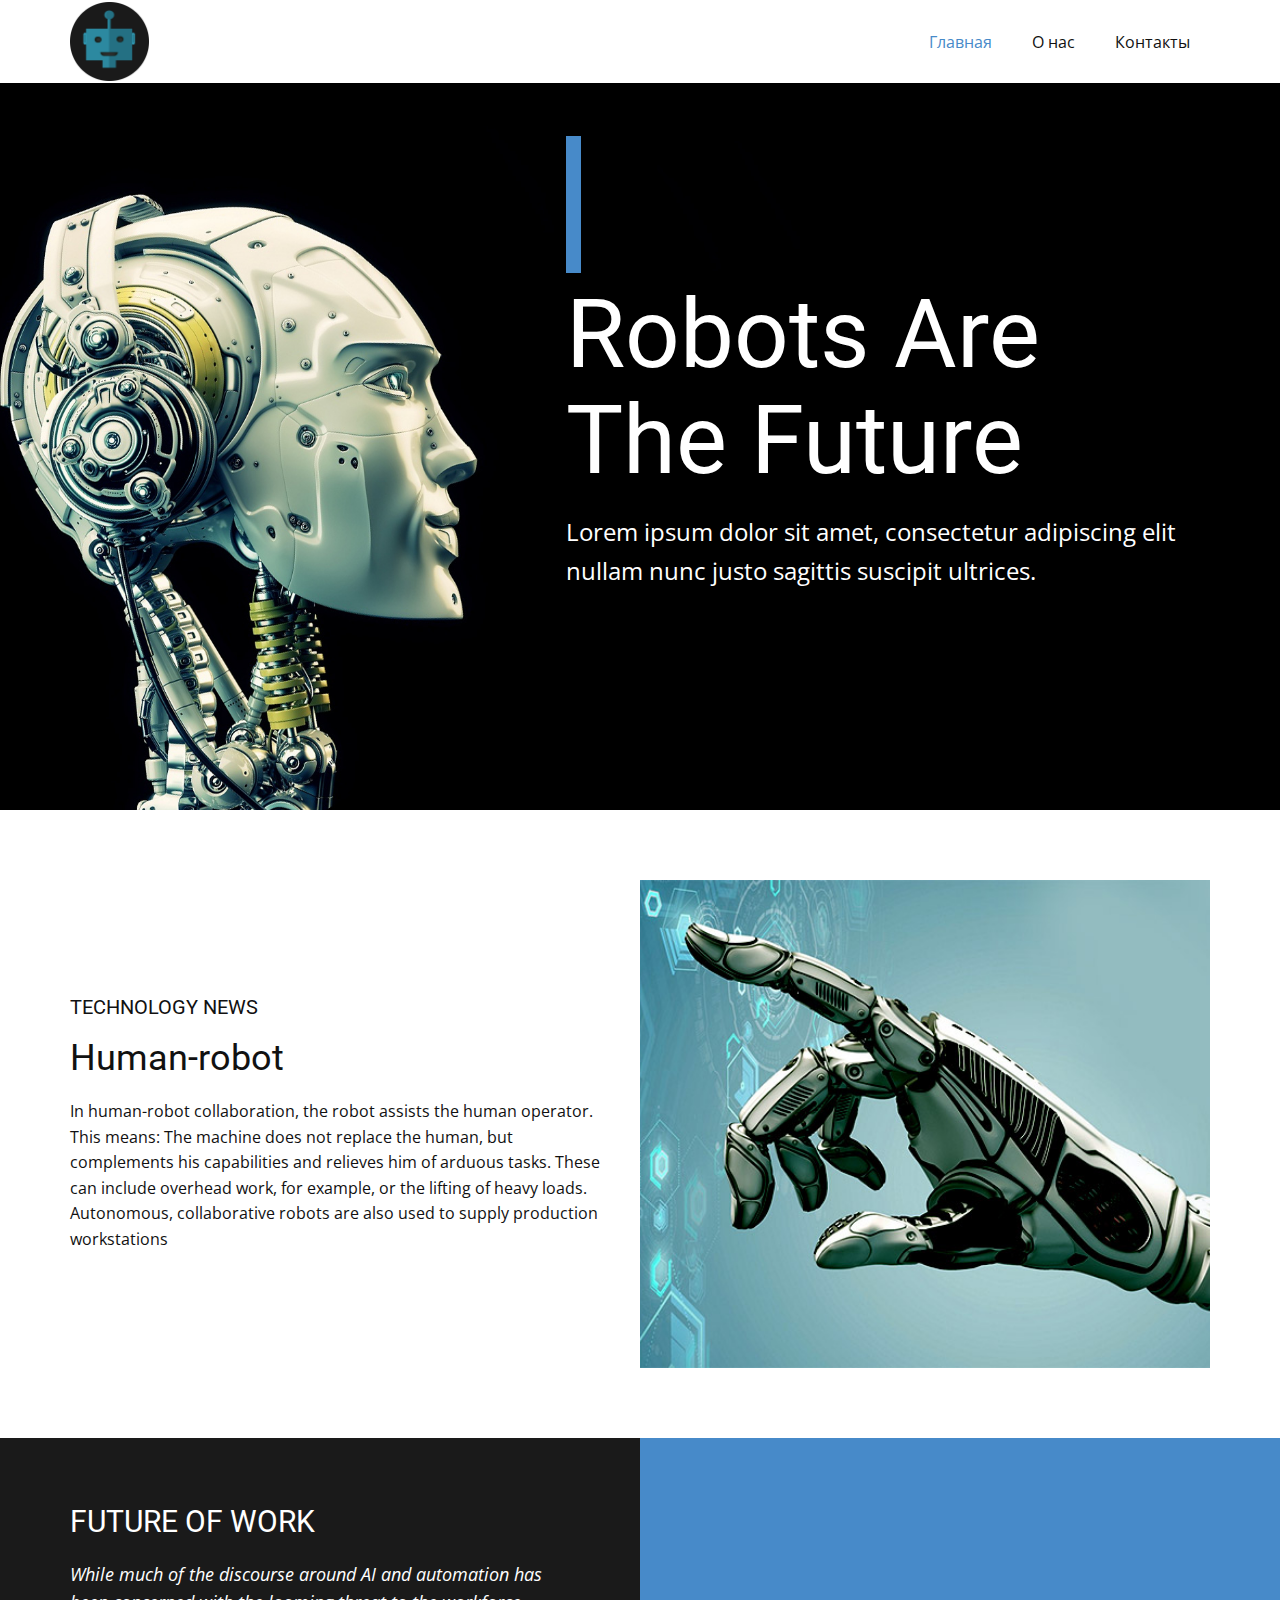
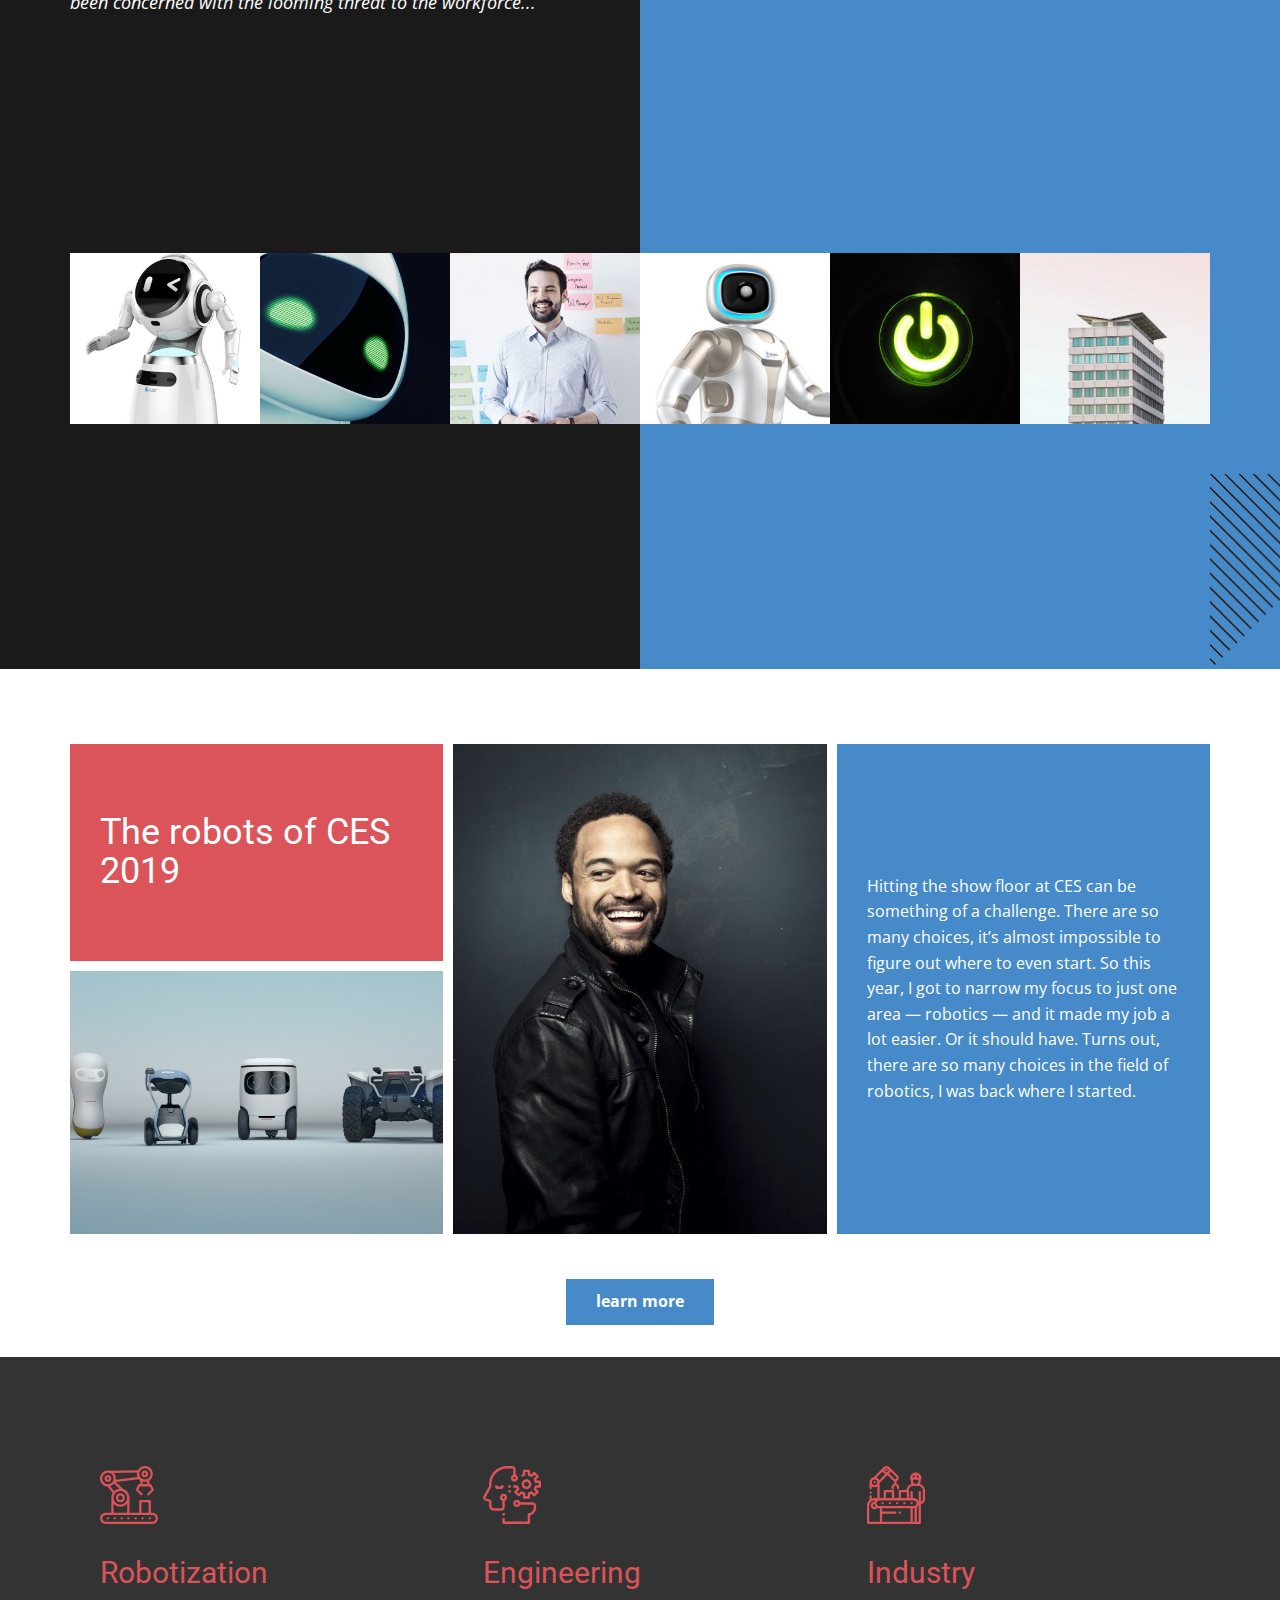
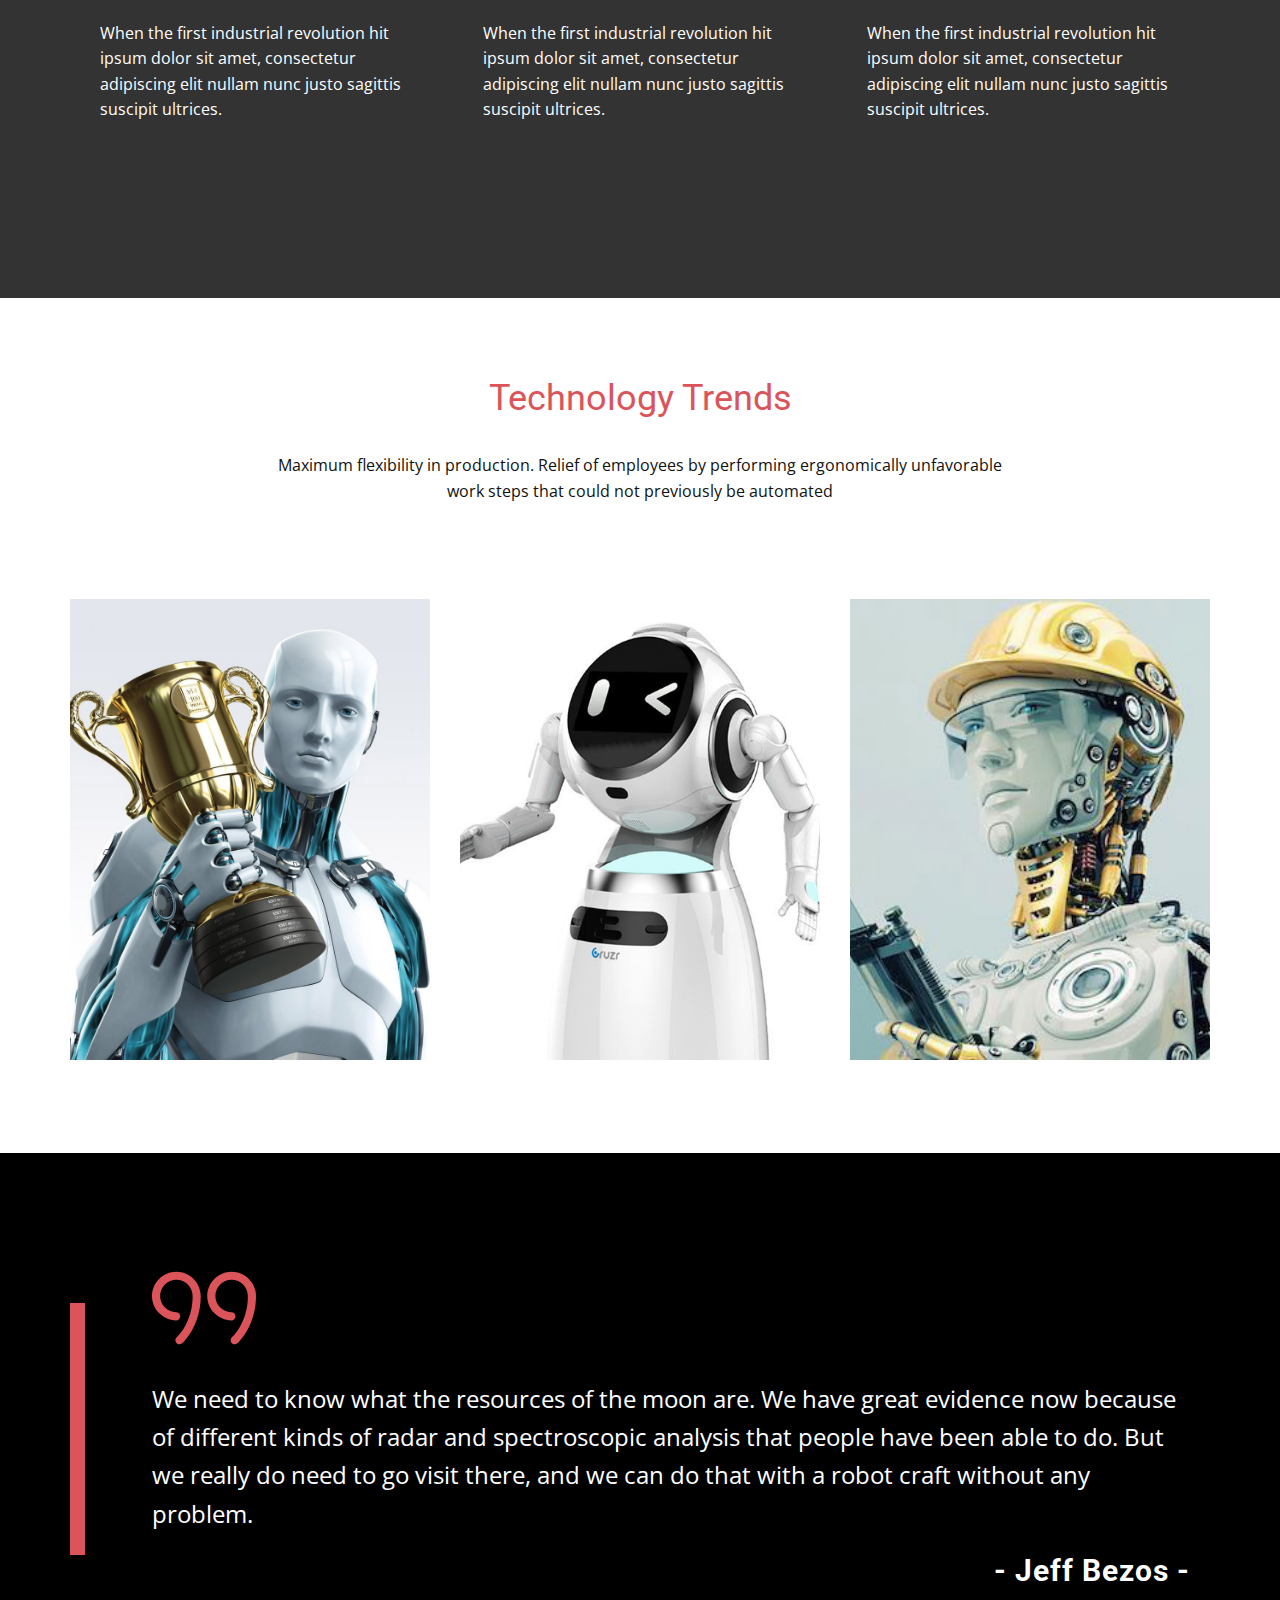
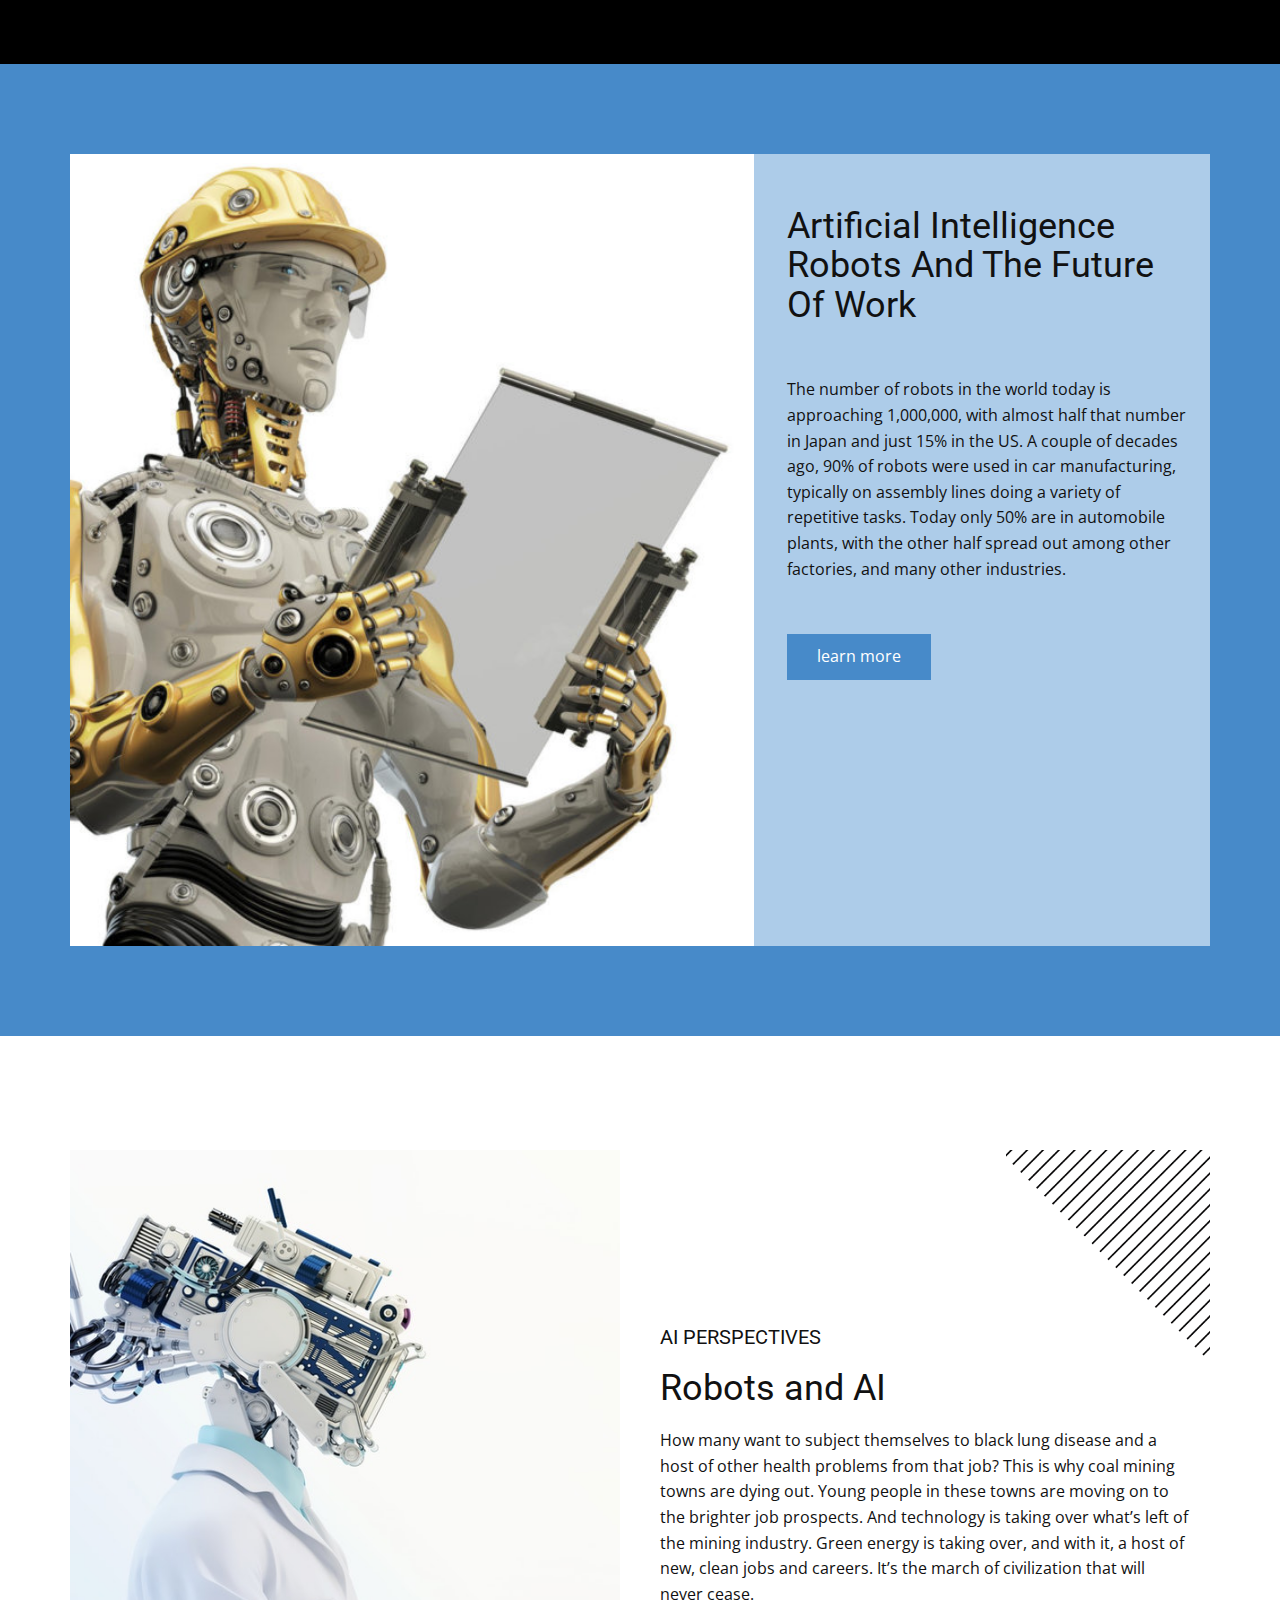
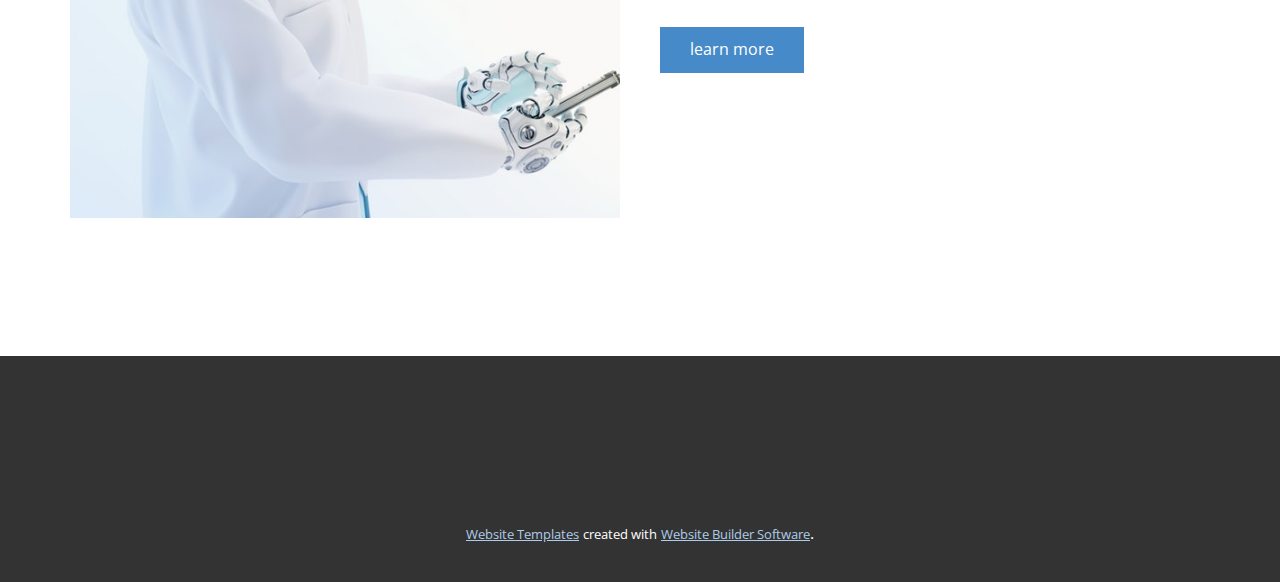
<file: Главная.html>
<!DOCTYPE html>
<html style="font-size: 16px;">
  <head>
    <meta name="viewport" content="width=device-width, initial-scale=1.0">
    <meta charset="utf-8">
    <meta name="keywords" content="Robots Are The Future, Human-robot, The robots of CES 2019, Technology Trends, Artificial Intelligence Robots And The Future Of Work, Robots and AI">
    <meta name="description" content="">
    <meta name="page_type" content="np-template-header-footer-from-plugin">
    <title>Главная</title>
    <link rel="stylesheet" href="nicepage.css" media="screen">
<link rel="stylesheet" href="Главная.css" media="screen">
    <script class="u-script" type="text/javascript" src="jquery.js" defer=""></script>
    <script class="u-script" type="text/javascript" src="nicepage.js" defer=""></script>
    <meta name="generator" content="Nicepage 4.6.5, nicepage.com">
    <link id="u-theme-google-font" rel="stylesheet" href="https://fonts.googleapis.com/css?family=Roboto:100,100i,300,300i,400,400i,500,500i,700,700i,900,900i|Open+Sans:300,300i,400,400i,500,500i,600,600i,700,700i,800,800i">
    
    
    
    
    
    
    
    
    
    
    <script type="application/ld+json">{
		"@context": "http://schema.org",
		"@type": "Organization",
		"name": "",
		"logo": "images/dfea85b1629d6f1f273adf19791edf9d0a29bedde197993ec8c31d0d2fd520eee539aef5028003e19a3926ae30123f11d8a70fd764d51e39ac53d9_1280.png"
}</script>
    <meta name="theme-color" content="#478ac9">
    <meta property="og:title" content="Главная">
    <meta property="og:type" content="website">
  </head>
  <body class="u-body u-xl-mode"><header class="u-clearfix u-header u-header" id="sec-6ffc"><div class="u-clearfix u-sheet u-sheet-1">
        <a href="https://nicepage.com" class="u-image u-logo u-image-1" data-image-width="150" data-image-height="150">
          <img src="images/dfea85b1629d6f1f273adf19791edf9d0a29bedde197993ec8c31d0d2fd520eee539aef5028003e19a3926ae30123f11d8a70fd764d51e39ac53d9_1280.png" class="u-logo-image u-logo-image-1">
        </a>
        <nav class="u-menu u-menu-dropdown u-offcanvas u-menu-1">
          <div class="menu-collapse" style="font-size: 1rem; letter-spacing: 0px;">
            <a class="u-button-style u-custom-left-right-menu-spacing u-custom-padding-bottom u-custom-top-bottom-menu-spacing u-nav-link u-text-active-palette-1-base u-text-hover-palette-2-base" href="#">
              <svg class="u-svg-link" viewBox="0 0 24 24"><use xmlns:xlink="http://www.w3.org/1999/xlink" xlink:href="#menu-hamburger"></use></svg>
              <svg class="u-svg-content" version="1.1" id="menu-hamburger" viewBox="0 0 16 16" x="0px" y="0px" xmlns:xlink="http://www.w3.org/1999/xlink" xmlns="http://www.w3.org/2000/svg"><g><rect y="1" width="16" height="2"></rect><rect y="7" width="16" height="2"></rect><rect y="13" width="16" height="2"></rect>
</g></svg>
            </a>
          </div>
          <div class="u-nav-container">
            <ul class="u-nav u-unstyled u-nav-1"><li class="u-nav-item"><a class="u-button-style u-nav-link u-text-active-palette-1-base u-text-hover-palette-2-base" href="Главная.html" style="padding: 10px 20px;">Главная</a>
</li><li class="u-nav-item"><a class="u-button-style u-nav-link u-text-active-palette-1-base u-text-hover-palette-2-base" href="О-нас.html" style="padding: 10px 20px;">О нас</a>
</li><li class="u-nav-item"><a class="u-button-style u-nav-link u-text-active-palette-1-base u-text-hover-palette-2-base" href="Контакты.html" style="padding: 10px 20px;">Контакты</a>
</li></ul>
          </div>
          <div class="u-nav-container-collapse">
            <div class="u-black u-container-style u-inner-container-layout u-opacity u-opacity-95 u-sidenav">
              <div class="u-inner-container-layout u-sidenav-overflow">
                <div class="u-menu-close"></div>
                <ul class="u-align-center u-nav u-popupmenu-items u-unstyled u-nav-2"><li class="u-nav-item"><a class="u-button-style u-nav-link" href="Главная.html">Главная</a>
</li><li class="u-nav-item"><a class="u-button-style u-nav-link" href="О-нас.html">О нас</a>
</li><li class="u-nav-item"><a class="u-button-style u-nav-link" href="Контакты.html">Контакты</a>
</li></ul>
              </div>
            </div>
            <div class="u-black u-menu-overlay u-opacity u-opacity-70"></div>
          </div>
        </nav>
      </div></header>
    <section class="u-clearfix u-image u-section-1" id="carousel_1503">
      <div class="u-clearfix u-sheet u-sheet-1">
        <div class="u-container-style u-group u-group-1">
          <div class="u-container-layout u-container-layout-1">
            <div class="u-palette-1-base u-shape u-shape-rectangle u-shape-1"></div>
            <h1 class="u-text u-text-body-alt-color u-title u-text-1">Robots Are The Future</h1>
            <p class="u-large-text u-text u-text-body-alt-color u-text-variant u-text-2">Lorem ipsum dolor sit amet, consectetur adipiscing elit nullam nunc justo sagittis suscipit ultrices.</p>
          </div>
        </div>
      </div>
    </section>
    <section class="u-clearfix u-section-2" id="carousel_274c">
      <div class="u-clearfix u-sheet u-sheet-1">
        <div class="u-clearfix u-expanded-width u-gutter-0 u-layout-spacing-top u-layout-wrap u-layout-wrap-1">
          <div class="u-gutter-0 u-layout">
            <div class="u-layout-row">
              <div class="u-container-style u-layout-cell u-left-cell u-size-30 u-layout-cell-1">
                <div class="u-container-layout u-valign-middle u-container-layout-1">
                  <h5 class="u-text u-text-1">TECHNOLOGY NEWS</h5>
                  <h2 class="u-text u-text-2">Human-robot</h2>
                  <p class="u-text u-text-3">In human-robot collaboration, the robot assists the human operator. This means: The machine does not replace the human, but complements his capabilities and relieves him of arduous tasks. These can include overhead work,
                                    for example, or the lifting of heavy loads. Autonomous, collaborative robots are also used to supply production workstations</p>
                </div>
              </div>
              <div class="u-align-left u-container-style u-image u-layout-cell u-right-cell u-size-30 u-image-1">
                <div class="u-container-layout u-valign-middle u-container-layout-2" src=""></div>
              </div>
            </div>
          </div>
        </div>
      </div>
    </section>
    <section class="u-clearfix u-grey-90 u-section-3" id="carousel_b15d">
      <div class="u-expanded-height-lg u-expanded-height-md u-expanded-height-xl u-palette-1-base u-shape u-shape-rectangle u-shape-1"></div>
      <div class="u-container-style u-expanded-width-xs u-group u-group-1">
        <div class="u-container-layout u-valign-middle u-container-layout-1">
          <h3 class="u-text u-text-1">FUTURE OF WORK</h3>
          <p class="u-text u-text-2">While much of the discourse around AI and automation has been concerned with the looming threat to the workforce...</p>
        </div>
      </div>
      <div class="u-clearfix u-gutter-0 u-layout-wrap u-layout-wrap-1">
        <div class="u-gutter-0 u-layout">
          <div class="u-layout-row">
            <div class="u-container-style u-image u-layout-cell u-left-cell u-size-10 u-size-30-md u-image-1">
              <div class="u-container-layout"></div>
            </div>
            <div class="u-container-style u-image u-layout-cell u-size-10 u-size-30-md u-image-2">
              <div class="u-container-layout"></div>
            </div>
            <div class="u-container-style u-image u-layout-cell u-size-10 u-size-30-md u-image-3">
              <div class="u-container-layout"></div>
            </div>
            <div class="u-container-style u-image u-layout-cell u-size-10 u-size-30-md u-image-4">
              <div class="u-container-layout"></div>
            </div>
            <div class="u-container-style u-image u-layout-cell u-size-10 u-size-30-md u-image-5">
              <div class="u-container-layout"></div>
            </div>
            <div class="u-container-style u-image u-layout-cell u-size-10 u-size-30-md u-image-6">
              <div class="u-container-layout"></div>
            </div>
          </div>
        </div>
      </div>
      <img src="images/1q.png" alt="" class="u-image u-image-default u-image-7" data-image-width="395" data-image-height="396">
    </section>
    <section class="u-clearfix u-section-4" id="carousel_5fac">
      <div class="u-clearfix u-sheet u-sheet-1">
        <div class="u-clearfix u-expanded-width u-expanded-width-md u-gutter-10 u-layout-wrap u-layout-wrap-1">
          <div class="u-layout">
            <div class="u-layout-row">
              <div class="u-size-20 u-size-60-md u-size-xs-60">
                <div class="u-layout-col">
                  <div class="u-align-left u-container-style u-layout-cell u-left-cell u-palette-2-base u-size-36 u-layout-cell-1" src="">
                    <div class="u-container-layout u-valign-middle u-container-layout-1">
                      <h2 class="u-text u-text-1">The robots of CES 2019</h2>
                    </div>
                  </div>
                  <div class="u-align-left u-container-style u-image u-layout-cell u-left-cell u-size-24 u-image-1">
                    <div class="u-container-layout" src=""></div>
                  </div>
                </div>
              </div>
              <div class="u-size-20 u-size-30-md u-size-xs-30">
                <div class="u-layout-row">
                  <div class="u-align-left u-container-style u-image u-layout-cell u-size-60 u-image-2" src="">
                    <div class="u-container-layout" src=""></div>
                  </div>
                </div>
              </div>
              <div class="u-size-20 u-size-30-md u-size-xs-30">
                <div class="u-layout-row">
                  <div class="u-align-left u-container-style u-layout-cell u-palette-1-base u-right-cell u-size-60 u-layout-cell-4">
                    <div class="u-container-layout u-valign-middle u-container-layout-4">
                      <p class="u-text u-text-2">Hitting the show floor at CES can be something of a challenge. There are so many choices, it’s almost impossible to figure out where to even start. So this year, I got to narrow my focus to just one area — robotics
                                            — and it made my job a lot easier. Or it should have. Turns out, there are so many choices in the field of robotics, I was back where I started.</p>
                    </div>
                  </div>
                </div>
              </div>
            </div>
          </div>
        </div>
        <a href="https://www.androidauthority.com/new-robots-942422/" class="u-border-none u-btn u-button-style u-palette-1-base u-btn-1" title="learn more" target="_blank">learn more</a>
      </div>
    </section>
    <section class="u-clearfix u-grey-80 u-section-5" id="carousel_119a">
      <div class="u-clearfix u-sheet u-sheet-1">
        <div class="u-clearfix u-expanded-width u-gutter-10 u-layout-spacing-vertical u-layout-wrap u-layout-wrap-1">
          <div class="u-layout">
            <div class="u-layout-row">
              <div class="u-align-left u-container-style u-layout-cell u-left-cell u-size-20 u-size-20-md u-layout-cell-1">
                <div class="u-container-layout u-valign-middle-xs u-container-layout-1"><span class="u-align-left u-icon u-text-palette-2-base u-icon-1"><svg class="u-svg-link" preserveAspectRatio="xMidYMin slice" viewBox="0 0 512 512" style=""><use xmlns:xlink="http://www.w3.org/1999/xlink" xlink:href="#svg-9c67"></use></svg><svg class="u-svg-content" viewBox="0 0 512 512" x="0px" y="0px" id="svg-9c67" style="enable-background:new 0 0 512 512;"><g><g><path d="M438.942,451.898c-5.518,0-9.997,4.479-9.997,9.997s4.479,9.997,9.997,9.997s9.997-4.479,9.997-9.997    S444.46,451.898,438.942,451.898z"></path>
</g>
</g><g><g><path d="M375.962,451.898c-5.518,0-9.997,4.479-9.997,9.997s4.479,9.997,9.997,9.997s9.997-4.479,9.997-9.997    S381.48,451.898,375.962,451.898z"></path>
</g>
</g><g><g><path d="M315.981,451.898c-5.518,0-9.997,4.479-9.997,9.997s4.479,9.997,9.997,9.997s9.997-4.479,9.997-9.997    S321.499,451.898,315.981,451.898z"></path>
</g>
</g><g><g><path d="M250.002,451.898c-5.518,0-9.997,4.479-9.997,9.997s4.479,9.997,9.997,9.997s9.997-4.479,9.997-9.997    S255.52,451.898,250.002,451.898z"></path>
</g>
</g><g><g><path d="M190.021,451.898c-5.518,0-9.997,4.479-9.997,9.997s4.479,9.997,9.997,9.997s9.997-4.479,9.997-9.997    S195.539,451.898,190.021,451.898z"></path>
</g>
</g><g><g><path d="M130.04,451.898c-5.518,0-9.997,4.479-9.997,9.997s4.479,9.997,9.997,9.997s9.997-4.479,9.997-9.997    S135.558,451.898,130.04,451.898z"></path>
</g>
</g><g><g><path d="M70.059,451.898c-5.518,0-9.997,4.479-9.997,9.997s4.479,9.997,9.997,9.997s9.997-4.479,9.997-9.997    S75.577,451.898,70.059,451.898z"></path>
</g>
</g><g><g><path d="M461.935,411.83h-12.996V309.943c0-5.521-4.476-9.997-9.997-9.997h-82.974c-5.521,0-9.997,4.476-9.997,9.997V411.83    h-85.973V279.952c0-17.576-5.593-34.255-16.176-48.233c-9.723-12.843-23.341-22.586-38.547-27.651l-65.612-62.422l204.269-24.848    c3.594,4.004,7.617,7.559,12.035,10.634v32.558h-9.997c-3.787,0-7.248,2.139-8.941,5.526l-19.994,39.987    c-1.924,3.849-1.17,8.497,1.872,11.539l39.987,39.987c3.904,3.904,10.234,3.904,14.139,0c3.904-3.904,3.904-10.234,0-14.139    l-34.893-34.892l14.009-28.016h87.612l14.009,28.016l-34.893,34.892c-3.904,3.904-3.904,10.234,0,14.139    c1.952,1.952,4.511,2.928,7.069,2.928c2.558,0,5.117-0.976,7.069-2.928l39.987-39.987c3.042-3.043,3.797-7.691,1.872-11.539    l-19.994-39.987c-1.693-3.387-5.155-5.526-8.941-5.526h-9.997v-32.554c18.63-13.008,29.99-34.497,29.99-57.418    c0-38.586-31.392-69.978-69.978-69.978c-25.977,0-49.492,14.25-61.618,36.801L90.729,42.03c-0.877,0.019-1.719,0.161-2.524,0.39    c-5.905-1.579-11.988-2.392-18.146-2.392c-38.586,0-69.978,31.392-69.978,69.978c0,37.28,29.305,67.839,66.088,69.864    l45.451,58.657c-7.583,12.456-11.57,26.627-11.57,41.425v131.877H50.065c-13.368,0-25.939,5.209-35.397,14.668    C5.209,435.956,0,448.526,0,461.895c0,27.606,22.459,50.065,50.065,50.065h411.87c13.368,0,25.939-5.209,35.397-14.668    c9.459-9.458,14.668-22.029,14.668-35.397C512,434.289,489.541,411.83,461.935,411.83z M415.949,159.99h-39.987v-22.91    c6.457,1.921,13.194,2.916,19.994,2.916c6.8,0,13.537-0.995,19.994-2.916V159.99z M349.882,50.598    c0-0.001,0.001-0.002,0.001-0.003c7.839-18.565,25.923-30.56,46.072-30.56c27.561,0,49.984,22.423,49.984,49.984    c0,17.79-9.579,34.382-25.001,43.301c-7.555,4.373-16.194,6.683-24.983,6.683c-8.789,0-17.429-2.311-24.985-6.684    c-5.817-3.365-10.82-7.784-14.874-13.143c-6.623-8.732-10.124-19.161-10.124-30.157C345.973,63.271,347.288,56.737,349.882,50.598    z M365.965,319.94h62.98v91.971h-62.98V319.94z M197.158,222.46c0.006,0.002,0.013,0.004,0.02,0.006    c25.216,7.501,42.827,31.14,42.827,57.487c0,33.074-26.907,59.981-59.981,59.981s-59.981-26.908-59.981-59.981    c0-13.049,4.117-25.449,11.907-35.864c11.45-15.327,28.973-24.117,48.074-24.117C185.884,219.971,191.648,220.808,197.158,222.46z     M240.005,332.767v79.144H120.043v-79.144c14.666,16.636,36.112,27.16,59.981,27.16S225.339,349.402,240.005,332.767z     M327.201,56.991c-0.803,4.264-1.223,8.612-1.223,13.027c0,9.831,2.009,19.336,5.87,28.109l-192.779,23.451    c0.632-3.798,0.968-7.659,0.968-11.572c0-18.577-7.315-35.853-19.619-48.611L327.201,56.991z M68.035,159.938    c-26.626-1.066-47.961-23.05-47.961-49.932c0-27.561,22.423-49.984,49.984-49.984c5.483,0,10.882,0.883,16.046,2.624    c20.3,6.876,33.938,25.908,33.938,47.36c0,6.748-1.316,13.282-3.913,19.426c-0.683,1.617-1.479,3.251-2.354,4.834    c-8.258,14.844-23.587,24.476-40.49,25.594C71.573,159.424,69.761,159.441,68.035,159.938z M89.422,177.238    c13.526-3.916,25.662-11.866,34.681-22.8l48.266,45.919c-17.976,1.753-34.932,9.62-47.902,22.108L89.422,177.238z M483.079,483.04    c-5.651,5.651-13.161,8.764-21.144,8.764H50.065c-16.493,0-29.909-13.417-29.909-29.91c0-7.983,3.113-15.493,8.765-21.145    c5.651-5.651,13.161-8.764,21.144-8.764h59.981c0.414,0,0.82-0.032,1.221-0.081h137.515c0.401,0.049,0.807,0.081,1.221,0.081    h105.966c0.414,0,0.82-0.032,1.221-0.081h80.534c0.401,0.049,0.807,0.081,1.221,0.081h22.993c16.492,0,29.909,13.417,29.909,29.91    C491.844,469.878,488.731,477.388,483.079,483.04z"></path>
</g>
</g><g><g><path d="M395.956,40.028c-16.537,0-29.991,13.454-29.991,29.991c0,16.537,13.454,29.99,29.991,29.99    c16.537,0,29.99-13.454,29.99-29.99C425.946,53.482,412.492,40.028,395.956,40.028z M395.956,80.016    c-5.512,0-9.997-4.485-9.997-9.997s4.485-9.997,9.997-9.997s9.997,4.485,9.997,9.997S401.468,80.016,395.956,80.016z"></path>
</g>
</g><g><g><path d="M70.059,80.016c-16.537,0-29.991,13.454-29.991,29.991c0,16.537,13.454,29.99,29.991,29.99s29.991-13.454,29.991-29.99    C100.049,93.469,86.596,80.016,70.059,80.016z M70.059,120.003c-5.512,0-9.997-4.485-9.997-9.997c0-5.512,4.485-9.997,9.997-9.997    s9.997,4.485,9.997,9.997C80.056,115.518,75.571,120.003,70.059,120.003z"></path>
</g>
</g><g><g><path d="M180.024,239.965c-22.049,0-39.987,17.937-39.987,39.987c0,22.049,17.938,39.987,39.987,39.987    s39.987-17.938,39.987-39.987C220.011,257.903,202.073,239.965,180.024,239.965z M180.024,299.946    c-11.025,0-19.994-8.969-19.994-19.994c0-11.024,8.969-19.994,19.994-19.994c11.024,0,19.994,8.969,19.994,19.994    C200.018,290.977,191.049,299.946,180.024,299.946z"></path>
</g>
</g></svg></span>
                  <h3 class="u-text u-text-palette-2-base u-text-1">Robotization</h3>
                  <p class="u-text u-text-2">When the first industrial revolution hit ipsum dolor sit amet, consectetur adipiscing elit nullam nunc justo sagittis suscipit ultrices.</p>
                </div>
              </div>
              <div class="u-align-left u-container-style u-layout-cell u-size-20 u-size-20-md u-layout-cell-2">
                <div class="u-container-layout u-valign-middle-xs u-container-layout-2"><span class="u-align-left u-icon u-text-palette-2-base u-icon-2"><svg class="u-svg-link" preserveAspectRatio="xMidYMin slice" viewBox="0 0 512.014 512.014" style=""><use xmlns:xlink="http://www.w3.org/1999/xlink" xlink:href="#svg-369d"></use></svg><svg class="u-svg-content" viewBox="0 0 512.014 512.014" x="0px" y="0px" id="svg-369d" style="enable-background:new 0 0 512.014 512.014;"><g><g><path d="M256.013,0.014h-42.667c-88.324,0.1-159.9,71.676-160,160v17.931L1.336,272.195c-0.866,1.579-1.321,3.351-1.323,5.152    c-0.018,0.606-0.018,1.213,0,1.819c0.502,17.171,14.829,30.684,32,30.181c7.758,0.431,15.2,3.218,21.333,7.989v34.677    c-0.024,0.815-0.024,1.631,0,2.447c0.676,22.888,19.778,40.896,42.667,40.22h64c0.606,0.018,1.213,0.018,1.819,0    c17.171-0.502,30.684-14.829,30.181-32v-64H170.68v64c0.062,0.634,0.062,1.273,0,1.907c-0.527,5.365-5.302,9.286-10.667,8.76h-64    c-0.851,0.054-1.705,0.054-2.556,0c-11.076-0.706-19.483-10.257-18.777-21.333v-39.765c0.001-3.055-1.308-5.964-3.595-7.989    c-10.698-9.857-24.539-15.612-39.072-16.245c-0.047,0.006-0.095,0.011-0.142,0.016c-5.143,0.545-9.755-3.182-10.301-8.326    l51.787-93.867c0.866-1.579,1.321-3.351,1.323-5.152v-20.672C74.768,83.467,136.8,21.435,213.347,21.347h42.539    c0.649-0.069,1.304-0.073,1.954-0.012c5.39,0.507,9.348,5.288,8.841,10.678v53.333h21.333V32.014c0.018-0.606,0.018-1.213,0-1.819    C287.511,13.024,273.184-0.489,256.013,0.014z"></path>
</g>
</g><g><g><path d="M437.347,320.014H320.013v21.333h117.333c0.634-0.062,1.273-0.062,1.907,0c5.365,0.527,9.287,5.302,8.76,10.667v20.16    c-1.536,6.368-11.819,43.84-42.667,43.84c-5.891,0-10.667,4.776-10.667,10.667v64H192.013v-32H170.68v42.667    c0,5.891,4.776,10.667,10.667,10.667h224v0c5.891,0,10.667-4.776,10.667-10.667v-64.939c33.344-6.304,49.237-41.483,53.12-60.928    c0.143-0.702,0.214-1.417,0.213-2.133v-21.333c0.018-0.606,0.018-1.213,0-1.819C468.845,333.024,454.518,319.511,437.347,320.014z    "></path>
</g>
</g><g><g><path d="M501.347,128.014h-26.891c-1.129-3.169-2.421-6.277-3.872-9.312l19.029-19.029c4.164-4.165,4.164-10.917,0-15.083    l-30.176-30.176c-4.165-4.164-10.917-4.164-15.083,0l-19.029,19.029c-3.036-1.445-6.144-2.733-9.312-3.861V42.68    c0-5.891-4.776-10.667-10.667-10.667H362.68c-5.891,0-10.667,4.776-10.667,10.667v26.901c-5.808,2.051-11.402,4.662-16.704,7.797    l10.837,18.368c5.998-3.531,12.461-6.206,19.2-7.947c4.709-1.216,7.999-5.462,8-10.325V53.347h21.333v24.128    c-0.006,4.861,3.275,9.111,7.979,10.336c6.739,1.741,13.202,4.416,19.2,7.947c4.192,2.477,9.529,1.801,12.971-1.643l17.067-17.067    l15.093,15.061l-17.067,17.067c-3.447,3.439-4.127,8.777-1.653,12.971c3.538,5.997,6.22,12.46,7.968,19.2    c1.215,4.705,5.456,7.994,10.315,8h24.128v21.323h-24.107c-4.859,0.006-9.1,3.295-10.315,8c-1.748,6.74-4.43,13.203-7.968,19.2    c-2.474,4.194-1.794,9.531,1.653,12.971l17.067,17.067l-15.083,15.083l-17.067-17.067c-3.442-3.444-8.779-4.12-12.971-1.643    c-5.998,3.531-12.461,6.206-19.2,7.947c-4.709,1.216-7.999,5.462-8,10.325v24.128h-21.333v-24.117    c-0.001-4.863-3.291-9.11-8-10.325c-6.739-1.741-13.202-4.416-19.2-7.947c-4.192-2.477-9.529-1.801-12.971,1.643L316.12,243    l-15.083-15.083l17.067-17.067c3.447-3.439,4.128-8.777,1.653-12.971c-3.538-5.997-6.22-12.46-7.968-19.2    c-1.215-4.705-5.456-7.994-10.315-8H266.68v21.333h26.901c1.125,3.169,2.414,6.277,3.861,9.312l-19.029,19.029    c-4.164,4.165-4.164,10.917,0,15.083l30.176,30.176c4.165,4.164,10.917,4.164,15.083,0l19.029-19.029    c3.036,1.445,6.144,2.733,9.312,3.861v26.901c0,5.891,4.776,10.667,10.667,10.667h42.667l0,0c5.891,0,10.667-4.776,10.667-10.667    v-26.891c3.168-1.128,6.276-2.417,9.312-3.861l19.029,19.019c4.165,4.164,10.917,4.164,15.083,0l30.176-30.176    c4.164-4.165,4.164-10.917,0-15.083l-19.04-19.029c1.451-3.035,2.743-6.143,3.872-9.312h26.901    c5.891,0,10.667-4.776,10.667-10.667V138.68C512.013,132.789,507.238,128.014,501.347,128.014z"></path>
</g>
</g><g><g><path d="M384.013,117.347c-23.564,0-42.667,19.103-42.667,42.667s19.102,42.667,42.667,42.667    c23.564,0,42.667-19.103,42.667-42.667S407.578,117.347,384.013,117.347z M384.013,181.347c-11.782,0-21.333-9.551-21.333-21.333    c0-11.782,9.551-21.333,21.333-21.333c11.782,0,21.333,9.551,21.333,21.333C405.347,171.796,395.796,181.347,384.013,181.347z"></path>
</g>
</g><g><g><path d="M160.013,170.68v10.667h-32V170.68H106.68v10.667c-0.006,0.295-0.006,0.589,0,0.884    c0.244,11.538,9.795,20.693,21.333,20.449h32c0.295,0.006,0.589,0.006,0.884,0c11.538-0.244,20.693-9.795,20.449-21.333V170.68    H160.013z"></path>
</g>
</g><g><g><path d="M298.68,298.68c-17.673,0-32,14.327-32,32c0,17.673,14.327,32,32,32c17.673,0,32-14.327,32-32    C330.68,313.007,316.353,298.68,298.68,298.68z M298.68,341.347c-5.891,0-10.667-4.776-10.667-10.667    c0-5.891,4.776-10.667,10.667-10.667c5.891,0,10.667,4.776,10.667,10.667C309.347,336.571,304.571,341.347,298.68,341.347z"></path>
</g>
</g><g><g><path d="M181.347,245.347c-17.673,0-32,14.327-32,32c0,17.673,14.327,32,32,32c17.673,0,32-14.327,32-32    C213.347,259.674,199.02,245.347,181.347,245.347z M181.347,288.014c-5.891,0-10.667-4.776-10.667-10.667    c0-5.891,4.776-10.667,10.667-10.667c5.891,0,10.667,4.776,10.667,10.667C192.013,283.238,187.238,288.014,181.347,288.014z"></path>
</g>
</g><g><g><path d="M277.347,74.68c-17.673,0-32,14.327-32,32c0,17.673,14.327,32,32,32c17.673,0,32-14.327,32-32    C309.347,89.007,295.02,74.68,277.347,74.68z M277.347,117.347c-5.891,0-10.667-4.776-10.667-10.667s4.776-10.667,10.667-10.667    c5.891,0,10.667,4.776,10.667,10.667S283.238,117.347,277.347,117.347z"></path>
</g>
</g><g><g><rect x="224.013" y="170.68" width="21.333" height="21.333"></rect>
</g>
</g><g><g><rect x="224.013" y="213.347" width="21.333" height="21.333"></rect>
</g>
</g><g><g><rect x="170.68" y="416.014" width="21.333" height="21.333"></rect>
</g>
</g></svg></span>
                  <h3 class="u-text u-text-palette-2-base u-text-3">Engineering</h3>
                  <p class="u-text u-text-4">When the first industrial revolution hit ipsum dolor sit amet, consectetur adipiscing elit nullam nunc justo sagittis suscipit ultrices.</p>
                </div>
              </div>
              <div class="u-align-left u-container-style u-layout-cell u-right-cell u-size-20 u-size-20-md u-layout-cell-3">
                <div class="u-container-layout u-valign-middle-xs u-container-layout-3"><span class="u-align-left u-icon u-text-palette-2-base u-icon-3"><svg class="u-svg-link" preserveAspectRatio="xMidYMin slice" viewBox="0 0 512 512" style=""><use xmlns:xlink="http://www.w3.org/1999/xlink" xlink:href="#svg-46e5"></use></svg><svg class="u-svg-content" viewBox="0 0 512 512" id="svg-46e5"><path d="m466.070312 158.75c4.988282-7.136719 7.929688-15.808594 7.929688-25.15625v-13.039062c3.832031-1.402344 6.574219-5.070313 6.574219-9.386719v-3.097657c0-27.886718-22.6875-50.574218-50.574219-50.574218s-50.574219 22.6875-50.574219 50.574218v3.097657c0 4.316406 2.742188 7.984375 6.574219 9.386719v13.039062c0 9.347656 2.9375 18.019531 7.929688 25.15625-25.0625 5.132812-44.222657 26.628906-45.8125 52.796875h-58.117188c-5.523438 0-10 4.476563-10 10v62h-40.566406v-62c0-5.523437-4.480469-10-10-10h-72c-5.523438 0-10 4.476563-10 10v62h-36v-133.421875l69.703125-69.703125 46.523437 46.519531c3.707032 3.710938 8.136719 6.273438 12.839844 7.695313v16.886719l-20.902344 20.902343c-1.875 1.875-2.929687 4.417969-2.929687 7.070313v18.46875c0 5.519531 4.480469 10 10 10 5.523437 0 10-4.480469 10-10v-14.324219l13.832031-13.832031 13.832031 13.832031v12.824219c0 5.523437 4.480469 10 10 10 5.523438 0 10-4.476563 10-10v-16.96875c0-2.652344-1.054687-5.195313-2.929687-7.070313l-20.902344-20.902343v-17.59375c3.9375-1.5 7.628906-3.824219 10.796875-6.988282 5.828125-5.828125 9.039063-13.578125 9.039063-21.820312 0-8.242188-3.210938-15.988282-9.039063-21.816406l-72.574219-72.578126c-.019531-.015624-.039062-.03125-.054687-.046874-14.355469-14.265626-37.640625-14.238282-51.964844.078124l-88.542969 88.542969c-20.5625 4.011719-36.136718 22.152344-36.136718 43.875v51.789063c0 5.519531 4.480468 10 10 10 5.523437 0 10-4.480469 10-10v-14.558594c7.082031 4.71875 15.578124 7.472656 24.703124 7.472656 9.128907 0 17.625-2.753906 24.707032-7.472656v106.714844c-.472656.199218-.933594.414062-1.398438.628906-7.449218-2.777344-15.277344-4.203125-23.308594-4.203125-8.726562 0-17.058593 1.699219-24.703124 4.757813v-19.34375c0-5.519532-4.476563-10-10-10-5.523438 0-10 4.480468-10 10v31.816406c-13.515626 12.222656-22.023438 29.882812-22.023438 49.496094v151.691406c0 5.519531 4.476562 10 10 10h456c5.519531 0 10-4.480469 10-10v-166.808594c20.078125-1.363281 36-18.125 36-38.546875v-81.546875c0-27.738281-19.75-50.953125-45.929688-56.3125zm-36.609374-1.167969c-12.984376-.289062-23.460938-10.933593-23.460938-23.988281v-12.425781h48v12.425781c0 13.054688-10.476562 23.699219-23.460938 23.988281zm30.328124-56.414062h-19.789062v-21.988281c9.835938 3.417968 17.410156 11.71875 19.789062 21.988281zm-39.789062-21.988281v21.988281h-19.789062c2.378906-10.269531 9.953124-18.570313 19.789062-21.988281zm-7 224.367187c13.785156 0 25 11.214844 25 25s-11.214844 25-25 25h-304c-13.785156 0-25-11.214844-25-25s11.214844-25 25-25zm-9 70h9c2.382812 0 4.71875-.191406 7-.546875v118.964844h-16zm-339.46875-38.097656c1.421875 9.21875 5.664062 17.515625 11.800781 23.996093-2.554687 2.414063-5.964843 3.8125-9.605469 3.8125-7.71875 0-14-6.277343-14-14 0-6.96875 5.125-12.75 11.804688-13.808593zm235.46875-103.902344h52v52h-52zm-132.566406 0h52v52h-52zm-20.585938-168.914063c4.210938 4.207032 9.261719 7.261719 14.777344 9.015626l-53.84375 53.84375c-4.601562-10.636719-13.210938-19.144532-23.921875-23.605469l54.007813-54.003907c1.71875 5.394532 4.707031 10.472657 8.980468 14.75zm113.488282 42.488282c0 2.898437-1.132813 5.625-3.183594 7.675781-4.230469 4.234375-11.121094 4.234375-15.351563 0l-46.523437-46.519531 3.476562-3.472656c4.199219-4.203126 7.25-9.246094 9.015625-14.746094l49.382813 49.386718c2.050781 2.050782 3.183594 4.777344 3.183594 7.675782zm-75.726563-80.21875c3.175781 3.171875 4.921875 7.390625 4.921875 11.878906 0 4.089844-1.464844 7.945312-4.121094 11-.269531.21875-.535156.453125-.789062.707031-6.515625 6.515625-17.117188 6.515625-23.632813 0-6.511719-6.515625-6.511719-17.113281 0-23.628906.152344-.152344.289063-.3125.429688-.472656 6.585937-6.011719 16.824219-5.855469 23.191406.515625zm-117.882813 142.976562c-13.621093 0-24.703124-11.082031-24.703124-24.703125 0-13.625 11.082031-24.707031 24.703124-24.707031 13.625 0 24.707032 11.082031 24.707032 24.707031 0 13.621094-11.082032 24.703125-24.707032 24.703125zm-46.726562 182.394532c0-25.765626 20.960938-46.726563 46.726562-46.726563 1.589844 0 3.164063.082031 4.722657.238281-2.328125 3.519532-4.179688 7.378906-5.449219 11.492188-18.414062.390625-33.273438 15.476562-33.273438 33.980468 0 18.75 15.253907 34 34 34 10.414063 0 20.046876-4.703124 26.425782-12.601562 4.933594 1.863281 10.273437 2.890625 15.847656 2.890625h4.457031v118.414063h-93.457031zm364 141.691406h-250.542969v-70.417969h117.042969c5.523438 0 10-4.480469 10-10 0-5.523437-4.476562-10-10-10h-117.042969v-28h250.542969zm56 0v-127.441406c7.488281-5.636719 13.167969-13.546876 16-22.699219v150.140625zm52-195.355469c0 9.382813-6.972656 17.148437-16 18.441406v-85.023437c0-5.523438-4.476562-10-10-10s-10 4.476562-10 10v62.082031.019531 23.140625c-5.679688-18.351562-22.808594-31.722656-43-31.722656h-9v-53.519531c0-5.523438-4.476562-10-10-10s-10 4.476562-10 10v53.519531h-12v-62c0-3.25-1.558594-6.132813-3.960938-7.957031.777344-19.988282 17.269532-36.007813 37.445313-36.007813h23.976563c.179687 0 .359374.011719.539062.011719.183594 0 .359375-.007812.539062-.011719h23.980469c20.667969 0 37.480469 16.8125 37.480469 37.480469zm0 0"></path><path d="m32.019531 244.964844c2.628907 0 5.210938-1.070313 7.070313-2.933594 1.871094-1.859375 2.929687-4.4375 2.929687-7.066406 0-2.632813-1.058593-5.210938-2.929687-7.070313-1.859375-1.863281-4.429688-2.929687-7.070313-2.929687-2.628906 0-5.210937 1.066406-7.070312 2.929687-1.859375 1.859375-2.929688 4.4375-2.929688 7.070313 0 2.628906 1.070313 5.207031 2.929688 7.066406 1.859375 1.863281 4.441406 2.933594 7.070312 2.933594zm0 0"></path><path d="m66.730469 133.171875c-2.640625 0-5.210938 1.070313-7.070313 2.929687-1.859375 1.863282-2.929687 4.441407-2.929687 7.070313 0 2.640625 1.070312 5.210937 2.929687 7.070313 1.859375 1.859374 4.429688 2.929687 7.070313 2.929687 2.628906 0 5.207031-1.070313 7.070312-2.929687 1.859375-1.859376 2.929688-4.4375 2.929688-7.070313 0-2.628906-1.070313-5.207031-2.929688-7.070313-1.863281-1.859374-4.441406-2.929687-7.070312-2.929687zm0 0"></path><path d="m165.730469 43.742188c1.867187 1.859374 4.4375 2.929687 7.070312 2.929687 2.636719 0 5.207031-1.070313 7.078125-2.929687 1.859375-1.859376 2.929688-4.4375 2.929688-7.070313 0-2.628906-1.070313-5.207031-2.929688-7.070313-1.871094-1.855468-4.441406-2.929687-7.078125-2.929687-2.632812 0-5.203125 1.070313-7.070312 2.929687-1.859375 1.863282-2.921875 4.441407-2.921875 7.070313 0 2.632813 1.0625 5.210937 2.921875 7.070313zm0 0"></path><path d="m202 318.542969c-2.628906 0-5.210938 1.070312-7.070312 2.929687-1.859376 1.863282-2.929688 4.441406-2.929688 7.070313 0 2.628906 1.070312 5.210937 2.929688 7.070312 1.859374 1.867188 4.441406 2.929688 7.070312 2.929688s5.210938-1.0625 7.070312-2.929688c1.859376-1.859375 2.929688-4.441406 2.929688-7.070312 0-2.628907-1.070312-5.210938-2.929688-7.070313-1.859374-1.859375-4.441406-2.929687-7.070312-2.929687zm0 0"></path><path d="m138 318.542969c-2.628906 0-5.210938 1.070312-7.070312 2.929687-1.859376 1.863282-2.929688 4.441406-2.929688 7.070313 0 2.640625 1.070312 5.210937 2.929688 7.070312 1.859374 1.859375 4.429687 2.929688 7.070312 2.929688 2.628906 0 5.210938-1.070313 7.070312-2.929688 1.859376-1.859375 2.929688-4.429687 2.929688-7.070312 0-2.628907-1.070312-5.210938-2.929688-7.070313-1.859374-1.859375-4.441406-2.929687-7.070312-2.929687zm0 0"></path><path d="m394 338.542969c2.628906 0 5.210938-1.0625 7.070312-2.929688 1.859376-1.859375 2.929688-4.429687 2.929688-7.070312 0-2.628907-1.070312-5.210938-2.929688-7.070313-1.859374-1.859375-4.441406-2.929687-7.070312-2.929687s-5.210938 1.070312-7.070312 2.929687c-1.859376 1.863282-2.929688 4.441406-2.929688 7.070313 0 2.640625 1.070312 5.210937 2.929688 7.070312 1.859374 1.871094 4.441406 2.929688 7.070312 2.929688zm0 0"></path><path d="m266 318.542969c-2.628906 0-5.210938 1.070312-7.070312 2.929687-1.859376 1.863282-2.929688 4.441406-2.929688 7.070313 0 2.628906 1.070312 5.210937 2.929688 7.070312 1.859374 1.867188 4.441406 2.929688 7.070312 2.929688s5.210938-1.0625 7.070312-2.929688c1.859376-1.859375 2.929688-4.429687 2.929688-7.070312 0-2.628907-1.070312-5.210938-2.929688-7.070313-1.859374-1.859375-4.441406-2.929687-7.070312-2.929687zm0 0"></path><path d="m330 318.542969c-2.628906 0-5.210938 1.070312-7.070312 2.929687-1.859376 1.863282-2.929688 4.441406-2.929688 7.070313 0 2.628906 1.070312 5.210937 2.929688 7.070312 1.859374 1.867188 4.441406 2.929688 7.070312 2.929688s5.210938-1.0625 7.070312-2.929688c1.859376-1.859375 2.929688-4.441406 2.929688-7.070312 0-2.628907-1.070312-5.210938-2.929688-7.070313-1.859374-1.859375-4.441406-2.929687-7.070312-2.929687zm0 0"></path><path d="m288.898438 421.542969c2.632812 0 5.210937-1.0625 7.070312-2.929688 1.859375-1.859375 2.929688-4.429687 2.929688-7.070312 0-2.628907-1.070313-5.210938-2.929688-7.070313s-4.429688-2.929687-7.070312-2.929687c-2.628907 0-5.210938 1.070312-7.070313 2.929687s-2.929687 4.441406-2.929687 7.070313c0 2.640625 1.070312 5.210937 2.929687 7.070312 1.859375 1.871094 4.441406 2.929688 7.070313 2.929688zm0 0"></path></svg></span>
                  <h3 class="u-text u-text-palette-2-base u-text-5">Industry</h3>
                  <p class="u-text u-text-6">When the first industrial revolution hit ipsum dolor sit amet, consectetur adipiscing elit nullam nunc justo sagittis suscipit ultrices.</p>
                </div>
              </div>
            </div>
          </div>
        </div>
      </div>
    </section>
    <section class="u-clearfix u-section-6" id="carousel_2a84">
      <div class="u-clearfix u-sheet u-sheet-1">
        <div class="u-align-center u-container-style u-expanded-width-md u-expanded-width-sm u-expanded-width-xs u-group u-group-1">
          <div class="u-container-layout u-valign-middle u-container-layout-1">
            <h2 class="u-text u-text-palette-2-base u-text-1">Technology Trends</h2>
            <p class="u-text u-text-2">Maximum flexibility in production. Relief of employees by performing ergonomically unfavorable work steps that could not previously be automated </p>
          </div>
        </div>
        <div class="u-clearfix u-expanded-width u-gutter-30 u-layout-wrap u-layout-wrap-1">
          <div class="u-gutter-0 u-layout">
            <div class="u-layout-row">
              <div class="u-container-style u-image u-layout-cell u-left-cell u-size-20 u-image-1">
                <div class="u-container-layout"></div>
              </div>
              <div class="u-container-style u-image u-layout-cell u-size-20 u-image-2">
                <div class="u-container-layout"></div>
              </div>
              <div class="u-container-style u-image u-layout-cell u-right-cell u-size-20 u-image-3">
                <div class="u-container-layout"></div>
              </div>
            </div>
          </div>
        </div>
      </div>
    </section>
    <section class="u-black u-clearfix u-section-7" id="carousel_4bce">
      <div class="u-clearfix u-sheet u-sheet-1">
        <div class="u-container-style u-group u-group-1">
          <div class="u-container-layout u-valign-bottom-xs u-valign-middle-xl u-container-layout-1"><span class="u-icon u-icon-circle u-text-palette-2-base u-icon-1"><svg class="u-svg-link" preserveAspectRatio="xMidYMin slice" viewBox="0 0 512 512" style=""><use xmlns:xlink="http://www.w3.org/1999/xlink" xlink:href="#svg-3c17"></use></svg><svg class="u-svg-content" viewBox="0 0 512 512" x="0px" y="0px" id="svg-3c17" style="enable-background:new 0 0 512 512;"><g><g><g><path d="M392,77c-66.168,0-120,53.832-120,120c0,31.641,12.208,61.497,34.374,84.069c22.117,22.521,51.659,35.27,83.189,35.9     l0.916,0.023c11.054,0.333,20.226-8.431,20.514-19.473c0.288-11.042-8.431-20.226-19.473-20.514l-1.107-0.028     C347.176,276.141,312,240.261,312,197c0-44.112,35.888-80,80-80s80,35.888,80,80c0,55.098-13.104,105.94-38.951,151.115     c-19.317,33.765-38.961,51.6-39.328,51.93c-8.238,7.313-9.012,19.921-1.718,28.188c3.953,4.479,9.466,6.768,15.005,6.768     c4.701-0.001,9.422-1.649,13.224-5.004c0.967-0.854,23.946-21.349,46.566-60.335C487.42,334.122,512,275.316,512,197     C512,130.831,458.168,77,392,77z"></path><path d="M120,77C53.832,77,0,130.831,0,197c0,31.641,12.208,61.497,34.374,84.071c22.117,22.521,51.659,35.269,83.189,35.9     l0.916,0.023c11.03,0.333,20.227-8.431,20.514-19.473c0.288-11.042-8.431-20.226-19.473-20.514l-1.107-0.028     C75.176,276.141,40,240.261,40,197c0-44.112,35.888-80,80-80s80,35.888,80,80c0,55.098-13.104,105.94-38.951,151.114     c-19.317,33.765-38.961,51.6-39.328,51.93c-8.239,7.314-9.012,19.921-1.718,28.188c3.953,4.48,9.466,6.768,15.005,6.768     c4.701,0,9.422-1.648,13.225-5.003c0.966-0.854,23.946-21.349,46.566-60.335C215.42,334.122,240,275.317,240,197     C240,130.831,186.168,77,120,77z"></path>
</g>
</g>
</g></svg></span>
            <p class="u-text u-text-body-alt-color u-text-1">We need to know what the resources of the moon are. We have great evidence now because of different kinds of radar and spectroscopic analysis that people have been able to do. But we really do need to go visit there, and we can do
                        that with a robot craft without any problem.&nbsp;</p>
            <h5 class="u-align-right u-text u-text-body-alt-color u-text-2">- Jeff Bezos -</h5>
          </div>
        </div>
        <div class="u-palette-2-base u-shape u-shape-rectangle u-shape-1"></div>
      </div>
    </section>
    <section class="u-clearfix u-palette-1-base u-section-8" id="carousel_c077">
      <div class="u-clearfix u-sheet u-sheet-1">
        <div class="u-clearfix u-expanded-width-lg u-expanded-width-md u-expanded-width-xl u-expanded-width-xs u-layout-wrap u-layout-wrap-1">
          <div class="u-gutter-0 u-layout">
            <div class="u-layout-row">
              <div class="u-container-style u-image u-layout-cell u-left-cell u-size-36 u-image-1" data-image-width="700" data-image-height="700">
                <div class="u-container-layout"></div>
              </div>
              <div class="u-container-style u-layout-cell u-palette-1-light-2 u-right-cell u-size-24 u-layout-cell-2">
                <div class="u-container-layout u-valign-middle-sm u-container-layout-2">
                  <h2 class="u-text u-text-1">Artificial Intelligence Robots And The Future Of Work</h2>
                  <p class="u-text u-text-2">The number of robots in the world today is approaching 1,000,000, with almost half that number in Japan and just 15% in the US. A couple of decades ago, 90% of robots were used in car manufacturing, typically on assembly
                                    lines doing a variety of repetitive tasks. Today only 50% are in automobile plants, with the other half spread out among other factories, and many other industries.</p>
                  <a href="https://nicepage.com/c/gallery-html-templates" class="u-border-none u-btn u-button-style u-palette-1-base u-btn-1">learn more</a>
                </div>
              </div>
            </div>
          </div>
        </div>
      </div>
    </section>
    <section class="u-clearfix u-section-9" id="carousel_9baf">
      <div class="u-clearfix u-sheet u-sheet-1">
        <div class="u-clearfix u-expanded-width u-gutter-0 u-layout-spacing-top u-layout-wrap u-layout-wrap-1">
          <div class="u-gutter-0 u-layout">
            <div class="u-layout-row">
              <div class="u-align-left u-container-style u-layout-cell u-left-cell u-size-30 u-layout-cell-1">
                <div class="u-container-layout u-container-layout-1" src="">
                  <img class="u-expanded-width-sm u-expanded-width-xs u-image u-image-1" src="images/180521robotfull.jpg">
                </div>
              </div>
              <div class="u-align-left u-container-style u-layout-cell u-right-cell u-size-30 u-layout-cell-2">
                <div class="u-container-layout u-valign-bottom-md u-container-layout-2">
                  <img src="images/1q1.png" alt="" class="u-image u-image-default u-image-2" data-image-width="395" data-image-height="396">
                  <h5 class="u-text u-text-1">AI PERSPECTIVES</h5>
                  <h2 class="u-text u-text-2">Robots and AI</h2>
                  <p class="u-text u-text-3">How many want to subject themselves to black lung disease and a host of other health problems from that job? This is why coal mining towns are dying out. Young people in these towns are moving on to the brighter job prospects.
                                    And technology is taking over what’s left of the mining industry. Green energy is taking over, and with it, a host of new, clean jobs and careers. It’s the march of civilization that will never cease.</p>
                  <a href="https://nicepage.com/css-templates" class="u-border-none u-btn u-button-style u-palette-1-base u-btn-1">learn more</a>
                </div>
              </div>
            </div>
          </div>
        </div>
      </div>
    </section>
    
    
    <footer class="u-align-center u-clearfix u-footer u-grey-80 u-footer" id="sec-2e73"><div class="u-align-left u-clearfix u-sheet u-sheet-1"></div></footer>
    <section class="u-backlink u-clearfix u-grey-80">
      <a class="u-link" href="https://nicepage.com/website-templates" target="_blank">
        <span>Website Templates</span>
      </a>
      <p class="u-text">
        <span>created with</span>
      </p>
      <a class="u-link" href="" target="_blank">
        <span>Website Builder Software</span>
      </a>. 
    </section><span style="height: 64px; width: 64px; margin-left: 0px; margin-right: auto; margin-top: 0px; background-image: none; right: 20px; bottom: 20px" class="u-back-to-top u-icon u-icon-circle u-opacity u-opacity-85 u-palette-1-base u-spacing-15" data-href="#">
        <svg class="u-svg-link" preserveAspectRatio="xMidYMin slice" viewBox="0 0 551.13 551.13"><use xmlns:xlink="http://www.w3.org/1999/xlink" xlink:href="#svg-1d98"></use></svg>
        <svg class="u-svg-content" enable-background="new 0 0 551.13 551.13" viewBox="0 0 551.13 551.13" xmlns="http://www.w3.org/2000/svg" id="svg-1d98"><path d="m275.565 189.451 223.897 223.897h51.668l-275.565-275.565-275.565 275.565h51.668z"></path></svg>
    </span>
  </body>
</html>
</file>
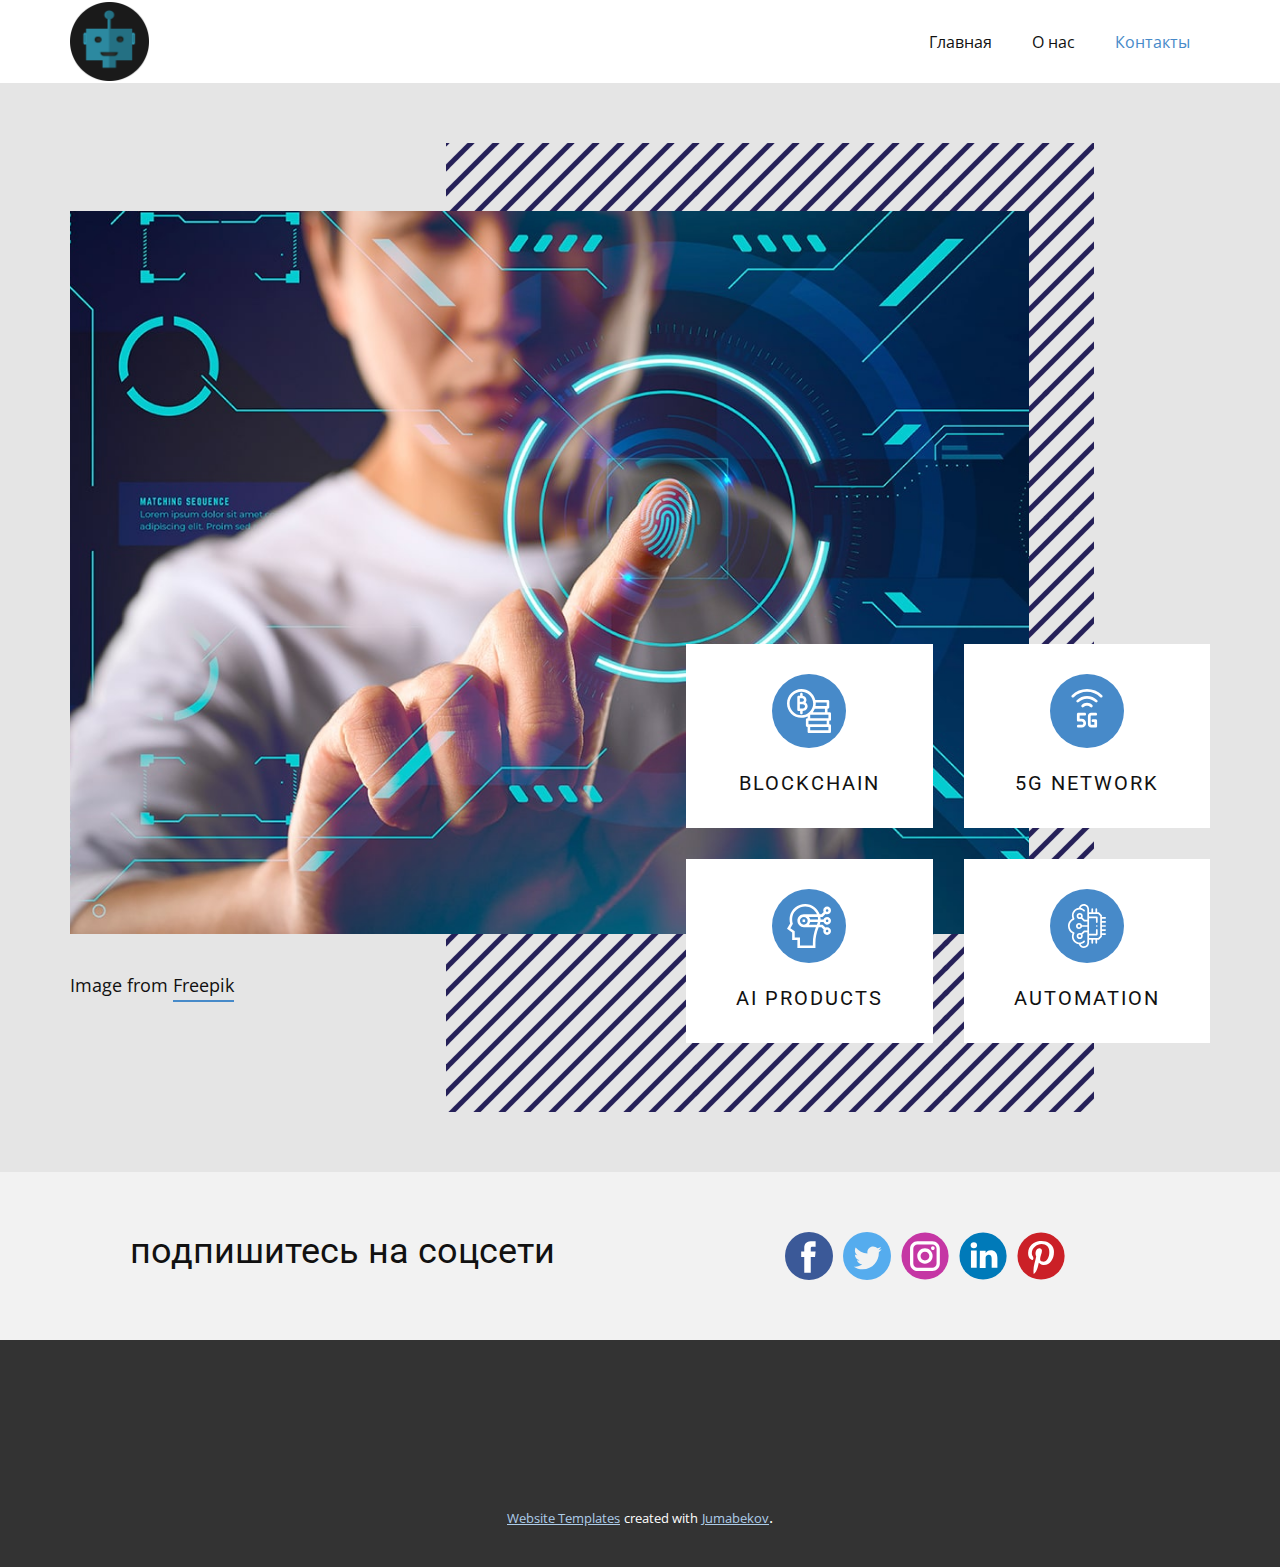
<file: Контакты.html>
<!DOCTYPE html>
<html style="font-size: 16px;">
  <head>
    <meta name="viewport" content="width=device-width, initial-scale=1.0">
    <meta charset="utf-8">
    <meta name="keywords" content="подпишитесь на соцсети">
    <meta name="description" content="">
    <meta name="page_type" content="np-template-header-footer-from-plugin">
    <title>Контакты</title>
    <link rel="stylesheet" href="nicepage.css" media="screen">
<link rel="stylesheet" href="Контакты.css" media="screen">
    <script class="u-script" type="text/javascript" src="jquery.js" defer=""></script>
    <script class="u-script" type="text/javascript" src="nicepage.js" defer=""></script>
    <meta name="generator" content="Nicepage 4.6.5, nicepage.com">
    <link id="u-theme-google-font" rel="stylesheet" href="https://fonts.googleapis.com/css?family=Roboto:100,100i,300,300i,400,400i,500,500i,700,700i,900,900i|Open+Sans:300,300i,400,400i,500,500i,600,600i,700,700i,800,800i">
    
    
    
    <script type="application/ld+json">{
		"@context": "http://schema.org",
		"@type": "Organization",
		"name": "",
		"logo": "images/dfea85b1629d6f1f273adf19791edf9d0a29bedde197993ec8c31d0d2fd520eee539aef5028003e19a3926ae30123f11d8a70fd764d51e39ac53d9_1280.png"
}</script>
    <meta name="theme-color" content="#478ac9">
    <meta property="og:title" content="Контакты">
    <meta property="og:type" content="website">
  </head>
  <body class="u-body u-xl-mode"><header class="u-clearfix u-header u-header" id="sec-6ffc"><div class="u-clearfix u-sheet u-sheet-1">
        <a href="https://nicepage.com" class="u-image u-logo u-image-1" data-image-width="150" data-image-height="150">
          <img src="images/dfea85b1629d6f1f273adf19791edf9d0a29bedde197993ec8c31d0d2fd520eee539aef5028003e19a3926ae30123f11d8a70fd764d51e39ac53d9_1280.png" class="u-logo-image u-logo-image-1">
        </a>
        <nav class="u-menu u-menu-dropdown u-offcanvas u-menu-1">
          <div class="menu-collapse" style="font-size: 1rem; letter-spacing: 0px;">
            <a class="u-button-style u-custom-left-right-menu-spacing u-custom-padding-bottom u-custom-top-bottom-menu-spacing u-nav-link u-text-active-palette-1-base u-text-hover-palette-2-base" href="#">
              <svg class="u-svg-link" viewBox="0 0 24 24"><use xmlns:xlink="http://www.w3.org/1999/xlink" xlink:href="#menu-hamburger"></use></svg>
              <svg class="u-svg-content" version="1.1" id="menu-hamburger" viewBox="0 0 16 16" x="0px" y="0px" xmlns:xlink="http://www.w3.org/1999/xlink" xmlns="http://www.w3.org/2000/svg"><g><rect y="1" width="16" height="2"></rect><rect y="7" width="16" height="2"></rect><rect y="13" width="16" height="2"></rect>
</g></svg>
            </a>
          </div>
          <div class="u-nav-container">
            <ul class="u-nav u-unstyled u-nav-1"><li class="u-nav-item"><a class="u-button-style u-nav-link u-text-active-palette-1-base u-text-hover-palette-2-base" href="Главная.html" style="padding: 10px 20px;">Главная</a>
</li><li class="u-nav-item"><a class="u-button-style u-nav-link u-text-active-palette-1-base u-text-hover-palette-2-base" href="О-нас.html" style="padding: 10px 20px;">О нас</a>
</li><li class="u-nav-item"><a class="u-button-style u-nav-link u-text-active-palette-1-base u-text-hover-palette-2-base" href="Контакты.html" style="padding: 10px 20px;">Контакты</a>
</li></ul>
          </div>
          <div class="u-nav-container-collapse">
            <div class="u-black u-container-style u-inner-container-layout u-opacity u-opacity-95 u-sidenav">
              <div class="u-inner-container-layout u-sidenav-overflow">
                <div class="u-menu-close"></div>
                <ul class="u-align-center u-nav u-popupmenu-items u-unstyled u-nav-2"><li class="u-nav-item"><a class="u-button-style u-nav-link" href="Главная.html">Главная</a>
</li><li class="u-nav-item"><a class="u-button-style u-nav-link" href="О-нас.html">О нас</a>
</li><li class="u-nav-item"><a class="u-button-style u-nav-link" href="Контакты.html">Контакты</a>
</li></ul>
              </div>
            </div>
            <div class="u-black u-menu-overlay u-opacity u-opacity-70"></div>
          </div>
        </nav>
      </div></header>
    <section class="u-align-right u-clearfix u-grey-10 u-section-1" id="carousel_0639">
      <div class="u-clearfix u-sheet u-valign-middle-sm u-valign-middle-xs u-sheet-1">
        <div class="u-container-style u-group u-image u-image-tiles u-image-1">
          <div class="u-container-layout u-container-layout-1"></div>
        </div>
        <img src="images/sa-min.jpg" alt="" class="u-image u-image-default u-image-2">
        <p class="u-align-left u-text u-text-1">Image from <a href="https://www.freepik.com/free-photos/background" class="u-border-2 u-border-palette-1-base u-btn u-button-style u-none u-text-body-color u-btn-1">Freepik</a>
        </p>
        <div class="u-list u-list-1">
          <div class="u-repeater u-repeater-1">
            <div class="u-container-style u-list-item u-repeater-item u-video-cover u-white u-list-item-1">
              <div class="u-container-layout u-similar-container u-valign-top u-container-layout-2"><span class="u-icon u-icon-circle u-palette-1-base u-spacing-15 u-icon-1"><svg class="u-svg-link" preserveAspectRatio="xMidYMin slice" viewBox="0 0 511.986 511.986" style=""><use xmlns:xlink="http://www.w3.org/1999/xlink" xlink:href="#svg-909b"></use></svg><svg class="u-svg-content" viewBox="0 0 511.986 511.986" id="svg-909b"><g><path d="m496.986 370.039c8.284 0 15-6.716 15-15v-70.686c0-8.284-6.716-15-15-15h-25.507v-40.686h5.254c8.284 0 15-6.716 15-15v-70.686c0-8.284-6.716-15-15-15h-146.838c-17.964-73.052-84.014-127.404-162.531-127.404-92.285 0-167.364 75.079-167.364 167.364s75.079 167.364 167.364 167.364c26.047 0 50.721-5.984 72.726-16.644v21.378h-5.254c-8.284 0-15 6.716-15 15v70.685c0 8.284 6.716 15 15 15h5v55.686c0 8.284 6.716 15 15 15h241.897c8.284 0 15-6.716 15-15v-70.686c0-8.284-6.716-15-15-15h-5v-40.685zm-55.507-100.685h-141.071c9.424-12.334 17.178-26.007 22.914-40.686h118.158v40.686zm20.254-111.372v40.686h-129.843c1.857-9.964 2.838-20.233 2.838-30.727 0-3.344-.11-6.662-.305-9.958h127.31zm-431.733 9.959c0-75.743 61.622-137.364 137.364-137.364s137.364 61.621 137.364 137.364-61.621 137.364-137.364 137.364-137.364-61.621-137.364-137.364zm240.09 132.036c.267-.208.534-.414.8-.623h211.097v40.686h-211.897zm211.643 181.433h-211.897v-40.686h211.897zm-20-70.686h-206.897-5v-40.685h5.254 206.643z"></path><path d="m216.944 157.295c6.122-8.188 9.752-18.343 9.752-29.331 0-25.461-19.489-46.449-44.331-48.847v-21.45c0-8.284-6.716-15-15-15s-15 6.716-15 15v21.216h-17.775c-8.284 0-15 6.716-15 15v68.203.11 79.801c0 3.99 1.589 7.815 4.417 10.63 2.812 2.799 6.617 4.37 10.583 4.37h.067c.176-.001 8.062-.036 17.707-.074v21.29c0 8.284 6.716 15 15 15s15-6.716 15-15v-21.389c1.052-.002 1.984-.003 2.763-.003 30.254 0 54.868-24.614 54.868-54.868.001-18.398-9.112-34.698-23.051-44.658zm-39.33-48.411c10.521 0 19.082 8.56 19.082 19.081s-8.56 19.081-19.082 19.081c-3.169 0-9.179.017-15.723.041h-12.3v-38.203zm7.513 117.938c-6.462 0-23.092.062-35.537.113v-49.801c3.963-.016 8.28-.033 12.386-.047h23.151c13.712 0 24.868 11.156 24.868 24.868s-11.155 24.867-24.868 24.867z"></path>
</g></svg></span>
                <h4 class="u-align-center u-text u-text-2">Blockchain</h4>
              </div>
            </div>
            <div class="u-align-center u-container-style u-list-item u-repeater-item u-video-cover u-white u-list-item-2">
              <div class="u-container-layout u-similar-container u-valign-top u-container-layout-3"><span class="u-icon u-icon-circle u-palette-1-base u-spacing-15 u-icon-2"><svg class="u-svg-link" preserveAspectRatio="xMidYMin slice" viewBox="0 0 24 24" style=""><use xmlns:xlink="http://www.w3.org/1999/xlink" xlink:href="#svg-5605"></use></svg><svg class="u-svg-content" viewBox="0 0 24 24" id="svg-5605"><path d="m19.75 4.687c-.191 0-.382-.072-.528-.218-1.93-1.914-4.495-2.969-7.222-2.969s-5.292 1.055-7.222 2.969c-.294.292-.768.29-1.061-.004-.292-.294-.29-.77.004-1.061 2.214-2.195 5.154-3.404 8.279-3.404s6.065 1.209 8.278 3.404c.294.291.296.767.004 1.061-.146.147-.339.222-.532.222z"></path><path d="m17.052 7.362c-.191 0-.382-.072-.528-.218-1.211-1.201-2.817-1.862-4.524-1.862s-3.313.661-4.524 1.863c-.294.292-.769.29-1.061-.004-.291-.294-.29-.769.004-1.061 1.494-1.481 3.476-2.298 5.581-2.298s4.087.816 5.581 2.298c.294.292.296.767.004 1.061-.147.147-.34.221-.533.221z"></path><path d="m14.354 10.038c-.193 0-.386-.074-.533-.222-.963-.971-2.681-.971-3.644 0-.291.294-.765.296-1.06.004-.294-.291-.296-.766-.004-1.06.765-.772 1.791-1.197 2.887-1.197s2.122.425 2.887 1.196c.292.294.29.77-.004 1.061-.147.146-.338.218-.529.218z"></path><path d="m9.125 21h-1.875c-.414 0-.75-.336-.75-.75s.336-.75.75-.75h1.875c.482 0 .875-.393.875-.875s-.393-.875-.875-.875h-1.875c-.414 0-.75-.336-.75-.75v-3.25c0-.414.336-.75.75-.75h3.5c.414 0 .75.336.75.75s-.336.75-.75.75h-2.75v1.75h1.125c1.31 0 2.375 1.065 2.375 2.375s-1.065 2.375-2.375 2.375z"></path><path d="m16.75 21h-2.5c-.965 0-1.75-.785-1.75-1.75v-4.5c0-.965.785-1.75 1.75-1.75h2.5c.414 0 .75.336.75.75s-.336.75-.75.75h-2.5c-.138 0-.25.112-.25.25v4.5c0 .138.112.25.25.25h1.75v-1.5h-.75c-.414 0-.75-.336-.75-.75s.336-.75.75-.75h1.5c.414 0 .75.336.75.75v3c0 .414-.336.75-.75.75z"></path></svg></span>
                <h4 class="u-text u-text-3">5G Network</h4>
              </div>
            </div>
            <div class="u-align-center u-container-style u-list-item u-repeater-item u-video-cover u-white u-list-item-3">
              <div class="u-container-layout u-similar-container u-valign-top u-container-layout-4"><span class="u-icon u-icon-circle u-palette-1-base u-spacing-15 u-icon-3"><svg class="u-svg-link" preserveAspectRatio="xMidYMin slice" viewBox="0 0 512.012 512.012" style=""><use xmlns:xlink="http://www.w3.org/1999/xlink" xlink:href="#svg-636e"></use></svg><svg class="u-svg-content" viewBox="0 0 512.012 512.012" id="svg-636e"><g><path d="m59.998 332.666v87.346h61v92h210v-62.218c0-56.303 12.309-115.303 37.563-179.782h32.224l25.611 25.611c-2.817 5.875-4.398 12.451-4.398 19.39 0 24.813 20.187 45 45 45s45-20.187 45-45-20.187-45-45-45c-6.938 0-13.514 1.581-19.389 4.398l-34.398-34.398h-32.572c3.497-9.779 6.115-19.796 7.843-30.01h36.096c6.192 17.469 22.865 30.01 42.42 30.01 24.813 0 45-20.187 45-45s-20.187-45-45-45c-19.555 0-36.228 12.541-42.42 30h-33.58c0-10.152-.845-20.177-2.485-30h24.698l34.398-34.397c5.875 2.817 12.45 4.398 19.389 4.398 24.813 0 45-20.187 45-45s-20.187-45-45-45-45 20.187-45 45c0 6.939 1.581 13.514 4.398 19.389l-25.611 25.61h-19.994c-24.022-68.126-88.986-119.066-167.616-120-88.723-1.043-163.221 61.684-179.498 143.168-5.685 28.455-4.837 56.601 2.51 83.77l-36.173 62.25zm407-32.654c8.271 0 15 6.729 15 15s-6.729 15-15 15-15-6.729-15-15 6.728-15 15-15zm0-120c8.271 0 15 6.729 15 15s-6.729 15-15 15-15-6.729-15-15 6.728-15 15-15zm0-120c8.271 0 15 6.729 15 15s-6.729 15-15 15-15-6.729-15-15 6.728-15 15-15zm-117.798 178.089c-.272.639-.533 1.273-.802 1.911h-92.44c6.565-8.725 11.274-18.921 13.531-30.01h88.481c-1.971 9.61-4.896 18.996-8.77 28.099zm-108.202-43.089c0 24.813-20.187 45-45 45s-45-20.187-45-45 20.187-45 45-45 45 20.187 45 45zm120-15h-91.509c-2.258-11.079-6.967-21.275-13.532-30h101.998c1.993 9.704 3.043 19.738 3.043 30zm-297.903-30.954c13.953-69.845 76.913-119.906 149.725-119.047 60.427.717 112.514 37.715 135.55 90.001h-152.372c-41.355 0-75 33.645-75 75s33.645 75 75 74.99h140.455c-23.819 63.823-35.455 122.919-35.455 179.792v32.218h-150v-92h-61v-72.655l-50.417-36.534 29.076-50.038c-.795-4.156-14.724-35.852-5.562-81.727z"></path><path d="m180.998 180.012h30v30h-30z"></path>
</g></svg></span>
                <h4 class="u-text u-text-4">AI Products</h4>
              </div>
            </div>
            <div class="u-align-center u-container-style u-list-item u-repeater-item u-video-cover u-white u-list-item-4">
              <div class="u-container-layout u-similar-container u-valign-top u-container-layout-5"><span class="u-icon u-icon-circle u-palette-1-base u-spacing-15 u-icon-4"><svg class="u-svg-link" preserveAspectRatio="xMidYMin slice" viewBox="0 0 512 512" style=""><use xmlns:xlink="http://www.w3.org/1999/xlink" xlink:href="#svg-754d"></use></svg><svg class="u-svg-content" viewBox="0 0 512 512" id="svg-754d"><g><path d="m467.5 218.79c5.523 0 10-4.477 10-10s-4.477-10-10-10h-37.882v-27.225h37.882c5.523 0 10-4.477 10-10s-4.477-10-10-10h-37.882v-16.361c0-2.651-1.052-5.193-2.926-7.068l-28.917-28.941c-1.875-1.877-4.42-2.932-7.074-2.932h-16.365v-37.848c0-5.523-4.477-10-10-10s-10 4.477-10 10v37.848h-27.23v-37.848c0-5.523-4.477-10-10-10s-10 4.477-10 10v37.848h-27.202v-35.836c0-33.32-27.11-60.427-60.434-60.427-27.264 0-50.959 18.428-58.186 44.029-20.782 2.112-40.037 11.3-54.896 26.343-16.78 16.99-26.021 39.501-26.021 63.386 0 11.853 2.34 23.593 6.827 34.476-14.037 7.459-26.081 18.186-35.211 31.443-11.437 16.608-17.483 36.079-17.483 56.309 0 37.241 20.362 70.644 52.689 87.78-4.482 10.863-6.82 22.593-6.82 34.448 0 23.885 9.241 46.396 26.021 63.386 14.858 15.043 34.113 24.231 54.895 26.343 7.226 25.618 30.923 44.057 58.187 44.057 33.323 0 60.434-27.107 60.434-60.427v-35.864h27.202v37.876c0 5.523 4.477 10 10 10s10-4.477 10-10v-37.876h27.23v37.876c0 5.523 4.477 10 10 10s10-4.477 10-10v-37.876h16.365c2.652 0 5.195-1.053 7.071-2.929l28.917-28.913c1.875-1.875 2.929-4.419 2.929-7.071v-16.39h37.88c5.523 0 10-4.477 10-10s-4.477-10-10-10h-37.882v-27.196h37.882c5.523 0 10-4.477 10-10s-4.477-10-10-10h-37.882v-27.224h37.882c5.523 0 10-4.477 10-10s-4.477-10-10-10h-37.882v-27.196zm-248.028 273.21c-16.589 0-31.194-10.201-37.343-24.932 7.294-1.306 14.406-3.525 21.245-6.663 9.939-4.563 18.828-10.808 26.419-18.562 3.863-3.947 3.796-10.278-.15-14.142-3.947-3.863-10.277-3.796-14.142.15-5.875 6-12.762 10.837-20.469 14.375-8.144 3.736-16.776 5.807-25.659 6.167-38.072-.628-69.004-32.056-69.004-70.182 0-12.047 3.095-23.917 8.95-34.329 1.412-2.509 1.673-5.505.717-8.22-.955-2.716-3.035-4.888-5.706-5.961-30.27-12.157-49.83-41.093-49.83-73.715 0-32.631 19.557-61.555 49.824-73.686 5.946-3.215 7.613-7.941 5.001-14.175-5.859-10.442-8.956-22.326-8.956-34.366 0-38.126 30.932-69.554 69.004-70.182 8.827.359 17.466 2.432 25.657 6.166 7.721 3.544 14.603 8.385 20.456 14.389 1.96 2.01 4.56 3.02 7.162 3.02 2.516 0 5.035-.944 6.979-2.839 3.955-3.855 4.035-10.187.18-14.141-7.576-7.771-16.47-14.031-26.458-18.616-6.86-3.127-13.962-5.341-21.221-6.646 6.149-14.719 20.754-24.91 37.344-24.91 22.295 0 40.434 18.136 40.434 40.427v122.603h-31.132l-26.531-26.528c2.824-5.155 4.33-10.963 4.33-17.004 0-9.476-3.69-18.385-10.393-25.086-13.832-13.83-36.34-13.831-50.173 0-6.701 6.701-10.392 15.61-10.392 25.085s3.69 18.384 10.392 25.085c6.916 6.915 16.001 10.373 25.086 10.373 5.86 0 11.716-1.448 16.995-4.325l29.472 29.469c2.133 1.909 4.49 2.886 7.071 2.929h35.274v42.956h-62.667c-4.332-14.694-17.948-25.455-34.039-25.455-19.552 0-35.458 15.905-35.458 35.455 0 19.565 15.906 35.483 35.458 35.483 16.094 0 29.712-10.773 34.041-25.483h62.665v42.956h-35.274c-.268 0-.498.014-.71.034-2.318.164-4.591 1.124-6.364 2.897l-29.473 29.493c-13.46-7.335-30.702-5.324-42.078 6.05-6.708 6.708-10.398 15.624-10.392 25.107.006 9.469 3.701 18.364 10.392 25.036 6.918 6.917 16.004 10.374 25.09 10.374 9.082 0 18.164-3.456 25.073-10.364 6.701-6.682 10.396-15.576 10.402-25.045.004-6.05-1.503-11.866-4.332-17.028l26.535-26.553h31.129v122.631c.002 22.292-18.136 40.428-40.431 40.428zm-32.899-352.501c0 4.133-1.61 8.019-4.533 10.942-6.036 6.035-15.855 6.035-21.891 0-2.923-2.923-4.533-6.809-4.533-10.942s1.61-8.02 4.533-10.942c6.036-6.034 15.856-6.034 21.891 0 2.923 2.922 4.533 6.808 4.533 10.942zm-7.888 116.487c0 8.537-6.947 15.483-15.486 15.483-8.523 0-15.458-6.946-15.458-15.483 0-8.521 6.935-15.455 15.458-15.455 8.539 0 15.486 6.933 15.486 15.455zm7.888 116.523c-.003 4.121-1.609 7.991-4.533 10.906-6.036 6.034-15.856 6.035-21.901-.01-2.914-2.905-4.521-6.775-4.523-10.896-.003-4.135 1.607-8.024 4.533-10.95 6.035-6.033 15.855-6.034 21.889-.001.001.001.002.002.003.004 0 0 .001.001.001.001 2.925 2.926 4.534 6.813 4.531 10.946zm223.045.144-23.058 23.056h-106.655v-29.634h90.073c5.523 0 10-4.477 10-10v-55.218c0-5.523-4.477-10-10-10s-10 4.477-10 10v45.218h-80.073v-180.15h80.073v45.104c0 5.523 4.477 10 10 10s10-4.477 10-10v-55.104c0-5.523-4.477-10-10-10h-90.073v-29.662h106.652l23.061 23.081z"></path><path d="m369.979 245.958c-5.523 0-10 4.477-10 10v.028c0 5.523 4.477 9.986 10 9.986s10-4.491 10-10.014-4.478-10-10-10z"></path>
</g></svg></span>
                <h4 class="u-text u-text-5">Automation</h4>
              </div>
            </div>
          </div>
        </div>
      </div>
    </section>
    <section class="u-align-center u-clearfix u-grey-5 u-section-2" id="sec-fbf4">
      <div class="u-clearfix u-sheet u-valign-middle u-sheet-1">
        <div class="u-clearfix u-expanded-width u-layout-wrap u-layout-wrap-1">
          <div class="u-gutter-0 u-layout">
            <div class="u-layout-row">
              <div class="u-align-left u-container-style u-layout-cell u-left-cell u-size-30 u-layout-cell-1">
                <div class="u-container-layout u-container-layout-1">
                  <h2 class="u-text u-text-default u-text-1">подпишитесь на соцсети</h2>
                </div>
              </div>
              <div class="u-align-center u-container-style u-layout-cell u-right-cell u-size-30 u-layout-cell-2">
                <div class="u-container-layout u-valign-middle u-container-layout-2">
                  <div class="u-social-icons u-spacing-10 u-social-icons-1">
                    <a class="u-social-url" title="facebook" target="_blank" href="https://facebook.com/name"><span class="u-icon u-social-facebook u-social-icon u-icon-1"><svg class="u-svg-link" preserveAspectRatio="xMidYMin slice" viewBox="0 0 112.196 112.196" style=""><use xmlns:xlink="http://www.w3.org/1999/xlink" xlink:href="#svg-194c"></use></svg><svg class="u-svg-content" viewBox="0 0 112.196 112.196" x="0px" y="0px" id="svg-194c" style="enable-background:new 0 0 112.196 112.196;"><g><circle style="fill:currentColor;" cx="56.098" cy="56.098" r="56.098"></circle><path style="fill:#FFFFFF;" d="M70.201,58.294h-10.01v36.672H45.025V58.294h-7.213V45.406h7.213v-8.34   c0-5.964,2.833-15.303,15.301-15.303L71.56,21.81v12.51h-8.151c-1.337,0-3.217,0.668-3.217,3.513v7.585h11.334L70.201,58.294z"></path>
</g></svg></span>
                    </a>
                    <a class="u-social-url" title="twitter" target="_blank" href="https://twitter.com/name"><span class="u-icon u-social-icon u-social-twitter u-icon-2"><svg class="u-svg-link" preserveAspectRatio="xMidYMin slice" viewBox="0 0 112.197 112.197" style=""><use xmlns:xlink="http://www.w3.org/1999/xlink" xlink:href="#svg-037f"></use></svg><svg class="u-svg-content" viewBox="0 0 112.197 112.197" x="0px" y="0px" id="svg-037f" style="enable-background:new 0 0 112.197 112.197;"><g><circle style="fill:#55ACEE;" cx="56.099" cy="56.098" r="56.098"></circle><g><path style="fill:#F1F2F2;" d="M90.461,40.316c-2.404,1.066-4.99,1.787-7.702,2.109c2.769-1.659,4.894-4.284,5.897-7.417    c-2.591,1.537-5.462,2.652-8.515,3.253c-2.446-2.605-5.931-4.233-9.79-4.233c-7.404,0-13.409,6.005-13.409,13.409    c0,1.051,0.119,2.074,0.349,3.056c-11.144-0.559-21.025-5.897-27.639-14.012c-1.154,1.98-1.816,4.285-1.816,6.742    c0,4.651,2.369,8.757,5.965,11.161c-2.197-0.069-4.266-0.672-6.073-1.679c-0.001,0.057-0.001,0.114-0.001,0.17    c0,6.497,4.624,11.916,10.757,13.147c-1.124,0.308-2.311,0.471-3.532,0.471c-0.866,0-1.705-0.083-2.523-0.239    c1.706,5.326,6.657,9.203,12.526,9.312c-4.59,3.597-10.371,5.74-16.655,5.74c-1.08,0-2.15-0.063-3.197-0.188    c5.931,3.806,12.981,6.025,20.553,6.025c24.664,0,38.152-20.432,38.152-38.153c0-0.581-0.013-1.16-0.039-1.734    C86.391,45.366,88.664,43.005,90.461,40.316L90.461,40.316z"></path>
</g>
</g></svg></span>
                    </a>
                    <a class="u-social-url" target="_blank" data-type="Instagram" title="Instagram" href=""><span class="u-icon u-social-icon u-social-instagram u-icon-3"><svg class="u-svg-link" preserveAspectRatio="xMidYMin slice" viewBox="0 0 112 112" style=""><use xmlns:xlink="http://www.w3.org/1999/xlink" xlink:href="#svg-7eb4"></use></svg><svg class="u-svg-content" viewBox="0 0 112 112" x="0" y="0" id="svg-7eb4"><circle fill="currentColor" cx="56.1" cy="56.1" r="55"></circle><path fill="#FFFFFF" d="M55.9,38.2c-9.9,0-17.9,8-17.9,17.9C38,66,46,74,55.9,74c9.9,0,17.9-8,17.9-17.9C73.8,46.2,65.8,38.2,55.9,38.2
            z M55.9,66.4c-5.7,0-10.3-4.6-10.3-10.3c-0.1-5.7,4.6-10.3,10.3-10.3c5.7,0,10.3,4.6,10.3,10.3C66.2,61.8,61.6,66.4,55.9,66.4z"></path><path fill="#FFFFFF" d="M74.3,33.5c-2.3,0-4.2,1.9-4.2,4.2s1.9,4.2,4.2,4.2s4.2-1.9,4.2-4.2S76.6,33.5,74.3,33.5z"></path><path fill="#FFFFFF" d="M73.1,21.3H38.6c-9.7,0-17.5,7.9-17.5,17.5v34.5c0,9.7,7.9,17.6,17.5,17.6h34.5c9.7,0,17.5-7.9,17.5-17.5V38.8
            C90.6,29.1,82.7,21.3,73.1,21.3z M83,73.3c0,5.5-4.5,9.9-9.9,9.9H38.6c-5.5,0-9.9-4.5-9.9-9.9V38.8c0-5.5,4.5-9.9,9.9-9.9h34.5
            c5.5,0,9.9,4.5,9.9,9.9V73.3z"></path></svg></span>
                    </a>
                    <a class="u-social-url" target="_blank" data-type="LinkedIn" title="LinkedIn" href=""><span class="u-icon u-social-icon u-social-linkedin u-icon-4"><svg class="u-svg-link" preserveAspectRatio="xMidYMin slice" viewBox="0 0 112 112" style=""><use xmlns:xlink="http://www.w3.org/1999/xlink" xlink:href="#svg-0e51"></use></svg><svg class="u-svg-content" viewBox="0 0 112 112" x="0" y="0" id="svg-0e51"><circle fill="currentColor" cx="56.1" cy="56.1" r="55"></circle><path fill="#FFFFFF" d="M41.3,83.7H27.9V43.4h13.4V83.7z M34.6,37.9L34.6,37.9c-4.6,0-7.5-3.1-7.5-7c0-4,3-7,7.6-7s7.4,3,7.5,7
            C42.2,34.8,39.2,37.9,34.6,37.9z M89.6,83.7H76.2V62.2c0-5.4-1.9-9.1-6.8-9.1c-3.7,0-5.9,2.5-6.9,4.9c-0.4,0.9-0.4,2.1-0.4,3.3v22.5
            H48.7c0,0,0.2-36.5,0-40.3h13.4v5.7c1.8-2.7,5-6.7,12.1-6.7c8.8,0,15.4,5.8,15.4,18.1V83.7z"></path></svg></span>
                    </a>
                    <a class="u-social-url" target="_blank" data-type="Pinterest" title="Pinterest" href=""><span class="u-icon u-social-icon u-social-pinterest u-icon-5"><svg class="u-svg-link" preserveAspectRatio="xMidYMin slice" viewBox="0 0 112 112" style=""><use xmlns:xlink="http://www.w3.org/1999/xlink" xlink:href="#svg-7a74"></use></svg><svg class="u-svg-content" viewBox="0 0 112 112" x="0" y="0" id="svg-7a74"><circle fill="currentColor" cx="56.1" cy="56.1" r="55"></circle><path fill="#FFFFFF" d="M61.1,76.9c-4.7-0.3-6.7-2.7-10.3-5c-2,10.7-4.6,20.9-11.9,26.2c-2.2-16.1,3.3-28.2,5.9-41
            c-4.4-7.5,0.6-22.5,9.9-18.8c11.6,4.6-10,27.8,4.4,30.7C74.2,72,80.3,42.8,71,33.4C57.5,19.6,31.7,33,34.9,52.6
            c0.8,4.8,5.8,6.2,2,12.9c-8.7-1.9-11.2-8.8-10.9-17.8C26.5,32.8,39.3,22.5,52.2,21c16.3-1.9,31.6,5.9,33.7,21.2
            C88.2,59.5,78.6,78.2,61.1,76.9z"></path></svg></span>
                    </a>
                  </div>
                </div>
              </div>
            </div>
          </div>
        </div>
      </div>
    </section>
    
    
    <footer class="u-align-center u-clearfix u-footer u-grey-80 u-footer" id="sec-2e73"><div class="u-align-left u-clearfix u-sheet u-sheet-1"></div></footer>
    <section class="u-backlink u-clearfix u-grey-80">
      <a class="u-link" href="https://nicepage.com/website-templates" target="_blank">
        <span>Website Templates</span>
      </a>
      <p class="u-text">
        <span>created with</span>
      </p>
      <a class="u-link" href="" target="_blank">
        <span>Jumabekov</span>
      </a>. 
    </section>
  </body>
</html>
</file>
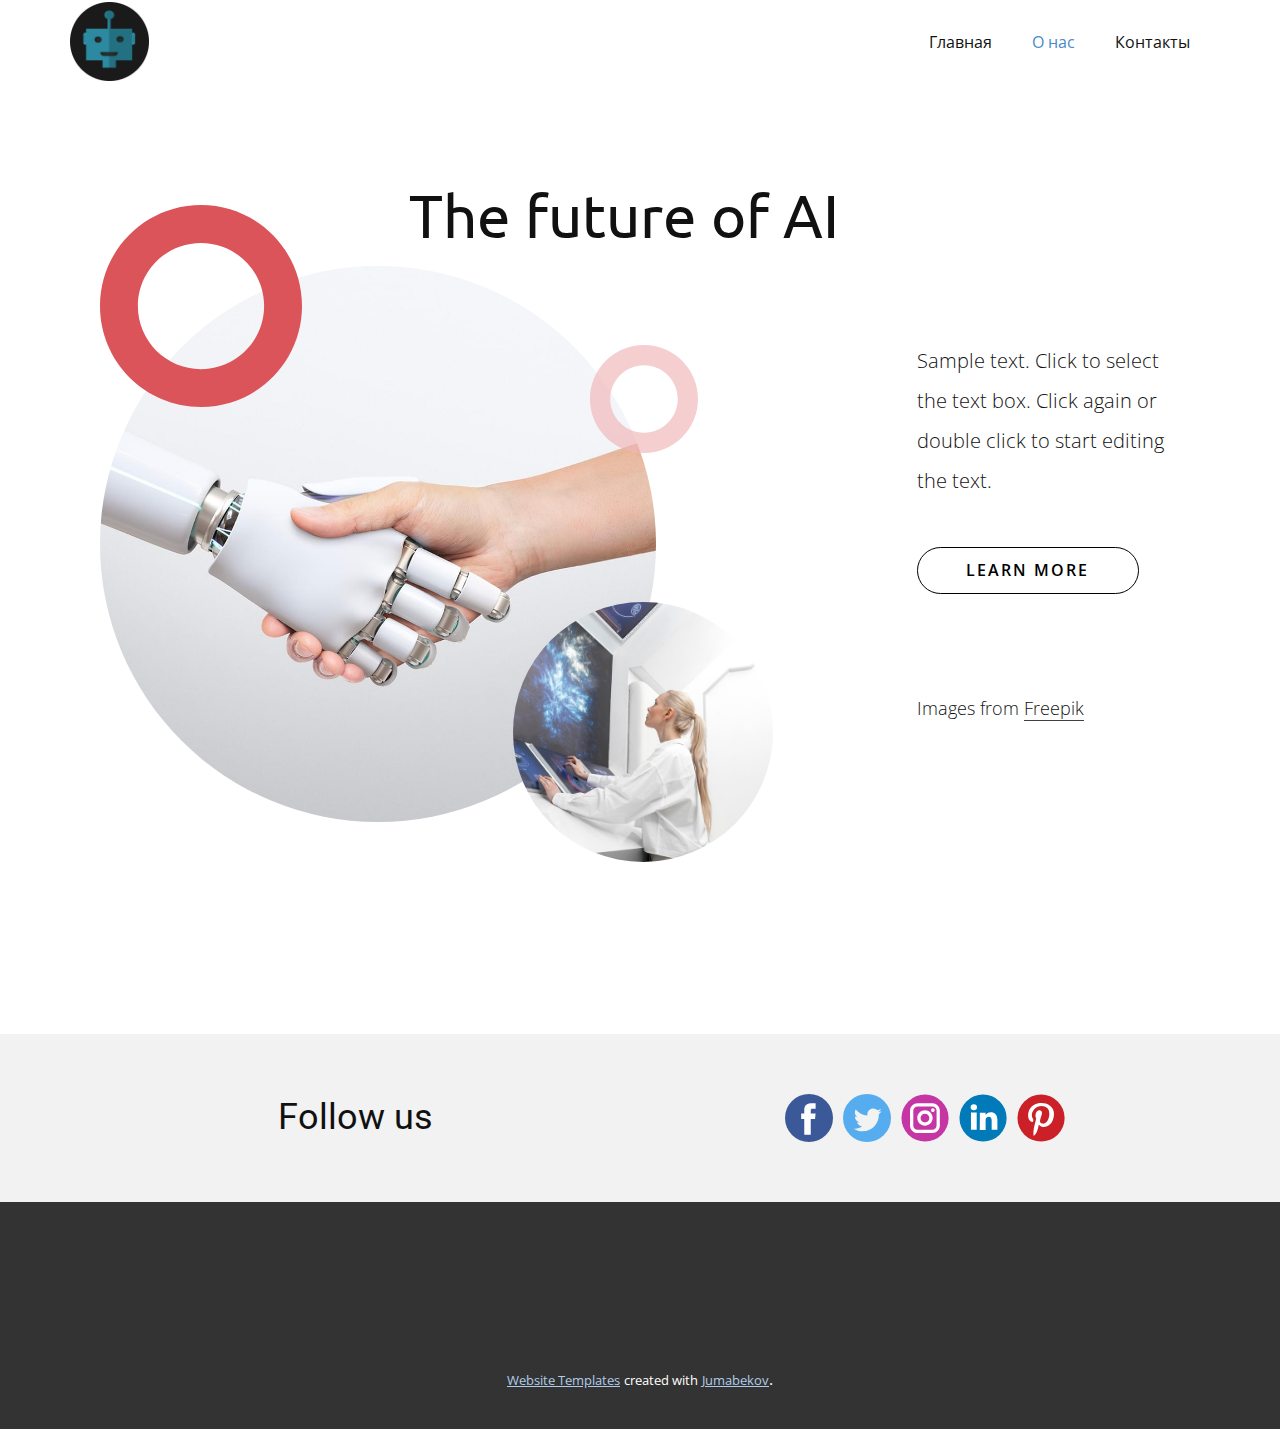
<file: О-нас.html>
<!DOCTYPE html>
<html style="font-size: 16px;">
  <head>
    <meta name="viewport" content="width=device-width, initial-scale=1.0">
    <meta charset="utf-8">
    <meta name="keywords" content="​The future of AI, Follow us">
    <meta name="description" content="">
    <meta name="page_type" content="np-template-header-footer-from-plugin">
    <title>О нас</title>
    <link rel="stylesheet" href="nicepage.css" media="screen">
<link rel="stylesheet" href="О-нас.css" media="screen">
    <script class="u-script" type="text/javascript" src="jquery.js" defer=""></script>
    <script class="u-script" type="text/javascript" src="nicepage.js" defer=""></script>
    <meta name="generator" content="Nicepage 4.6.5, nicepage.com">
    <link id="u-theme-google-font" rel="stylesheet" href="https://fonts.googleapis.com/css?family=Roboto:100,100i,300,300i,400,400i,500,500i,700,700i,900,900i|Open+Sans:300,300i,400,400i,500,500i,600,600i,700,700i,800,800i">
    <link id="u-page-google-font" rel="stylesheet" href="https://fonts.googleapis.com/css?family=Ubuntu:300,300i,400,400i,500,500i,700,700i">
    
    
    
    <script type="application/ld+json">{
		"@context": "http://schema.org",
		"@type": "Organization",
		"name": "",
		"logo": "images/dfea85b1629d6f1f273adf19791edf9d0a29bedde197993ec8c31d0d2fd520eee539aef5028003e19a3926ae30123f11d8a70fd764d51e39ac53d9_1280.png"
}</script>
    <meta name="theme-color" content="#478ac9">
    <meta property="og:title" content="О нас">
    <meta property="og:type" content="website">
  </head>
  <body class="u-body u-xl-mode"><header class="u-clearfix u-header u-header" id="sec-6ffc"><div class="u-clearfix u-sheet u-sheet-1">
        <a href="https://nicepage.com" class="u-image u-logo u-image-1" data-image-width="150" data-image-height="150">
          <img src="images/dfea85b1629d6f1f273adf19791edf9d0a29bedde197993ec8c31d0d2fd520eee539aef5028003e19a3926ae30123f11d8a70fd764d51e39ac53d9_1280.png" class="u-logo-image u-logo-image-1">
        </a>
        <nav class="u-menu u-menu-dropdown u-offcanvas u-menu-1">
          <div class="menu-collapse" style="font-size: 1rem; letter-spacing: 0px;">
            <a class="u-button-style u-custom-left-right-menu-spacing u-custom-padding-bottom u-custom-top-bottom-menu-spacing u-nav-link u-text-active-palette-1-base u-text-hover-palette-2-base" href="#">
              <svg class="u-svg-link" viewBox="0 0 24 24"><use xmlns:xlink="http://www.w3.org/1999/xlink" xlink:href="#menu-hamburger"></use></svg>
              <svg class="u-svg-content" version="1.1" id="menu-hamburger" viewBox="0 0 16 16" x="0px" y="0px" xmlns:xlink="http://www.w3.org/1999/xlink" xmlns="http://www.w3.org/2000/svg"><g><rect y="1" width="16" height="2"></rect><rect y="7" width="16" height="2"></rect><rect y="13" width="16" height="2"></rect>
</g></svg>
            </a>
          </div>
          <div class="u-nav-container">
            <ul class="u-nav u-unstyled u-nav-1"><li class="u-nav-item"><a class="u-button-style u-nav-link u-text-active-palette-1-base u-text-hover-palette-2-base" href="Главная.html" style="padding: 10px 20px;">Главная</a>
</li><li class="u-nav-item"><a class="u-button-style u-nav-link u-text-active-palette-1-base u-text-hover-palette-2-base" href="О-нас.html" style="padding: 10px 20px;">О нас</a>
</li><li class="u-nav-item"><a class="u-button-style u-nav-link u-text-active-palette-1-base u-text-hover-palette-2-base" href="Контакты.html" style="padding: 10px 20px;">Контакты</a>
</li></ul>
          </div>
          <div class="u-nav-container-collapse">
            <div class="u-black u-container-style u-inner-container-layout u-opacity u-opacity-95 u-sidenav">
              <div class="u-inner-container-layout u-sidenav-overflow">
                <div class="u-menu-close"></div>
                <ul class="u-align-center u-nav u-popupmenu-items u-unstyled u-nav-2"><li class="u-nav-item"><a class="u-button-style u-nav-link" href="Главная.html">Главная</a>
</li><li class="u-nav-item"><a class="u-button-style u-nav-link" href="О-нас.html">О нас</a>
</li><li class="u-nav-item"><a class="u-button-style u-nav-link" href="Контакты.html">Контакты</a>
</li></ul>
              </div>
            </div>
            <div class="u-black u-menu-overlay u-opacity u-opacity-70"></div>
          </div>
        </nav>
      </div></header>
    <section class="u-clearfix u-section-1" id="carousel_75e0">
      <div class="u-clearfix u-sheet u-sheet-1">
        <div class="u-clearfix u-expanded-width u-layout-wrap u-layout-wrap-1">
          <div class="u-layout">
            <div class="u-layout-row">
              <div class="u-container-style u-layout-cell u-size-43-lg u-size-43-xl u-size-60-md u-size-60-sm u-size-60-xs u-layout-cell-1">
                <div class="u-container-layout u-container-layout-1">
                  <div class="u-image u-image-circle u-preserve-proportions u-image-1" data-image-width="1080" data-image-height="1080"></div>
                  <div class="u-shape u-shape-svg u-text-palette-2-base u-shape-1">
                    <svg class="u-svg-link" preserveAspectRatio="none" viewBox="0 0 160 160" style=""><use xmlns:xlink="http://www.w3.org/1999/xlink" xlink:href="#svg-9d3d"></use></svg>
                    <svg class="u-svg-content" viewBox="0 0 160 160" x="0px" y="0px" id="svg-9d3d" style="enable-background:new 0 0 160 160;"><path d="M80,30c27.6,0,50,22.4,50,50s-22.4,50-50,50s-50-22.4-50-50S52.4,30,80,30 M80,0C35.8,0,0,35.8,0,80s35.8,80,80,80
	s80-35.8,80-80S124.2,0,80,0L80,0z"></path></svg>
                  </div>
                  <div class="u-image u-image-circle u-image-2" data-image-width="626" data-image-height="626"></div>
                  <div class="u-opacity u-opacity-65 u-shape u-shape-svg u-text-palette-2-light-2 u-shape-2">
                    <svg class="u-svg-link" preserveAspectRatio="none" viewBox="0 0 160 160" style=""><use xmlns:xlink="http://www.w3.org/1999/xlink" xlink:href="#svg-9d3d"></use></svg>
                    <svg class="u-svg-content" viewBox="0 0 160 160" x="0px" y="0px" id="svg-9d3d" style="enable-background:new 0 0 160 160;"><path d="M80,30c27.6,0,50,22.4,50,50s-22.4,50-50,50s-50-22.4-50-50S52.4,30,80,30 M80,0C35.8,0,0,35.8,0,80s35.8,80,80,80
	s80-35.8,80-80S124.2,0,80,0L80,0z"></path></svg>
                  </div>
                  <h2 class="u-custom-font u-font-ubuntu u-text u-text-1"> The future of AI</h2>
                </div>
              </div>
              <div class="u-container-style u-layout-cell u-size-17-lg u-size-17-xl u-size-60-md u-size-60-sm u-size-60-xs u-layout-cell-2">
                <div class="u-container-layout u-valign-middle-lg u-valign-middle-xl u-container-layout-2">
                  <p class="u-text u-text-2">Sample text. Click to select the text box. Click again or double click to start editing the text.</p>
                  <a href="https://nicepage.com/k/auto-mechanic-html-templates" class="u-border-1 u-border-black u-btn u-btn-round u-button-style u-hover-black u-none u-radius-50 u-text-black u-text-hover-white u-btn-1">learn more</a>
                  <p class="u-text u-text-3">Images from <a href="https://www.freepik.com/photos/design" class="u-active-none u-border-1 u-border-active-grey-50 u-border-grey-75 u-border-hover-grey-50 u-btn u-button-link u-button-style u-hover-none u-none u-radius-0 u-text-active-grey-50 u-text-body-color u-text-hover-grey-50 u-btn-2">Freepik</a>
                  </p>
                </div>
              </div>
            </div>
          </div>
        </div>
      </div>
    </section>
    <section class="u-align-center u-clearfix u-grey-5 u-section-2" id="sec-34cb">
      <div class="u-clearfix u-sheet u-valign-middle u-sheet-1">
        <div class="u-clearfix u-expanded-width u-layout-wrap u-layout-wrap-1">
          <div class="u-gutter-0 u-layout">
            <div class="u-layout-row">
              <div class="u-align-center u-container-style u-layout-cell u-left-cell u-size-30 u-layout-cell-1">
                <div class="u-container-layout u-valign-middle u-container-layout-1">
                  <h2 class="u-text u-text-default u-text-1">Follow us</h2>
                </div>
              </div>
              <div class="u-align-center u-container-style u-layout-cell u-right-cell u-size-30 u-layout-cell-2">
                <div class="u-container-layout u-valign-middle u-container-layout-2">
                  <div class="u-social-icons u-spacing-10 u-social-icons-1">
                    <a class="u-social-url" title="facebook" target="_blank" href="https://facebook.com/name"><span class="u-icon u-social-facebook u-social-icon u-icon-1"><svg class="u-svg-link" preserveAspectRatio="xMidYMin slice" viewBox="0 0 112.196 112.196" style=""><use xmlns:xlink="http://www.w3.org/1999/xlink" xlink:href="#svg-194c"></use></svg><svg class="u-svg-content" viewBox="0 0 112.196 112.196" x="0px" y="0px" id="svg-194c" style="enable-background:new 0 0 112.196 112.196;"><g><circle style="fill:currentColor;" cx="56.098" cy="56.098" r="56.098"></circle><path style="fill:#FFFFFF;" d="M70.201,58.294h-10.01v36.672H45.025V58.294h-7.213V45.406h7.213v-8.34   c0-5.964,2.833-15.303,15.301-15.303L71.56,21.81v12.51h-8.151c-1.337,0-3.217,0.668-3.217,3.513v7.585h11.334L70.201,58.294z"></path>
</g></svg></span>
                    </a>
                    <a class="u-social-url" title="twitter" target="_blank" href="https://twitter.com/name"><span class="u-icon u-social-icon u-social-twitter u-icon-2"><svg class="u-svg-link" preserveAspectRatio="xMidYMin slice" viewBox="0 0 112.197 112.197" style=""><use xmlns:xlink="http://www.w3.org/1999/xlink" xlink:href="#svg-037f"></use></svg><svg class="u-svg-content" viewBox="0 0 112.197 112.197" x="0px" y="0px" id="svg-037f" style="enable-background:new 0 0 112.197 112.197;"><g><circle style="fill:#55ACEE;" cx="56.099" cy="56.098" r="56.098"></circle><g><path style="fill:#F1F2F2;" d="M90.461,40.316c-2.404,1.066-4.99,1.787-7.702,2.109c2.769-1.659,4.894-4.284,5.897-7.417    c-2.591,1.537-5.462,2.652-8.515,3.253c-2.446-2.605-5.931-4.233-9.79-4.233c-7.404,0-13.409,6.005-13.409,13.409    c0,1.051,0.119,2.074,0.349,3.056c-11.144-0.559-21.025-5.897-27.639-14.012c-1.154,1.98-1.816,4.285-1.816,6.742    c0,4.651,2.369,8.757,5.965,11.161c-2.197-0.069-4.266-0.672-6.073-1.679c-0.001,0.057-0.001,0.114-0.001,0.17    c0,6.497,4.624,11.916,10.757,13.147c-1.124,0.308-2.311,0.471-3.532,0.471c-0.866,0-1.705-0.083-2.523-0.239    c1.706,5.326,6.657,9.203,12.526,9.312c-4.59,3.597-10.371,5.74-16.655,5.74c-1.08,0-2.15-0.063-3.197-0.188    c5.931,3.806,12.981,6.025,20.553,6.025c24.664,0,38.152-20.432,38.152-38.153c0-0.581-0.013-1.16-0.039-1.734    C86.391,45.366,88.664,43.005,90.461,40.316L90.461,40.316z"></path>
</g>
</g></svg></span>
                    </a>
                    <a class="u-social-url" target="_blank" data-type="Instagram" title="Instagram" href=""><span class="u-icon u-social-icon u-social-instagram u-icon-3"><svg class="u-svg-link" preserveAspectRatio="xMidYMin slice" viewBox="0 0 112 112" style=""><use xmlns:xlink="http://www.w3.org/1999/xlink" xlink:href="#svg-7eb4"></use></svg><svg class="u-svg-content" viewBox="0 0 112 112" x="0" y="0" id="svg-7eb4"><circle fill="currentColor" cx="56.1" cy="56.1" r="55"></circle><path fill="#FFFFFF" d="M55.9,38.2c-9.9,0-17.9,8-17.9,17.9C38,66,46,74,55.9,74c9.9,0,17.9-8,17.9-17.9C73.8,46.2,65.8,38.2,55.9,38.2
            z M55.9,66.4c-5.7,0-10.3-4.6-10.3-10.3c-0.1-5.7,4.6-10.3,10.3-10.3c5.7,0,10.3,4.6,10.3,10.3C66.2,61.8,61.6,66.4,55.9,66.4z"></path><path fill="#FFFFFF" d="M74.3,33.5c-2.3,0-4.2,1.9-4.2,4.2s1.9,4.2,4.2,4.2s4.2-1.9,4.2-4.2S76.6,33.5,74.3,33.5z"></path><path fill="#FFFFFF" d="M73.1,21.3H38.6c-9.7,0-17.5,7.9-17.5,17.5v34.5c0,9.7,7.9,17.6,17.5,17.6h34.5c9.7,0,17.5-7.9,17.5-17.5V38.8
            C90.6,29.1,82.7,21.3,73.1,21.3z M83,73.3c0,5.5-4.5,9.9-9.9,9.9H38.6c-5.5,0-9.9-4.5-9.9-9.9V38.8c0-5.5,4.5-9.9,9.9-9.9h34.5
            c5.5,0,9.9,4.5,9.9,9.9V73.3z"></path></svg></span>
                    </a>
                    <a class="u-social-url" target="_blank" data-type="LinkedIn" title="LinkedIn" href=""><span class="u-icon u-social-icon u-social-linkedin u-icon-4"><svg class="u-svg-link" preserveAspectRatio="xMidYMin slice" viewBox="0 0 112 112" style=""><use xmlns:xlink="http://www.w3.org/1999/xlink" xlink:href="#svg-0e51"></use></svg><svg class="u-svg-content" viewBox="0 0 112 112" x="0" y="0" id="svg-0e51"><circle fill="currentColor" cx="56.1" cy="56.1" r="55"></circle><path fill="#FFFFFF" d="M41.3,83.7H27.9V43.4h13.4V83.7z M34.6,37.9L34.6,37.9c-4.6,0-7.5-3.1-7.5-7c0-4,3-7,7.6-7s7.4,3,7.5,7
            C42.2,34.8,39.2,37.9,34.6,37.9z M89.6,83.7H76.2V62.2c0-5.4-1.9-9.1-6.8-9.1c-3.7,0-5.9,2.5-6.9,4.9c-0.4,0.9-0.4,2.1-0.4,3.3v22.5
            H48.7c0,0,0.2-36.5,0-40.3h13.4v5.7c1.8-2.7,5-6.7,12.1-6.7c8.8,0,15.4,5.8,15.4,18.1V83.7z"></path></svg></span>
                    </a>
                    <a class="u-social-url" target="_blank" data-type="Pinterest" title="Pinterest" href=""><span class="u-icon u-social-icon u-social-pinterest u-icon-5"><svg class="u-svg-link" preserveAspectRatio="xMidYMin slice" viewBox="0 0 112 112" style=""><use xmlns:xlink="http://www.w3.org/1999/xlink" xlink:href="#svg-7a74"></use></svg><svg class="u-svg-content" viewBox="0 0 112 112" x="0" y="0" id="svg-7a74"><circle fill="currentColor" cx="56.1" cy="56.1" r="55"></circle><path fill="#FFFFFF" d="M61.1,76.9c-4.7-0.3-6.7-2.7-10.3-5c-2,10.7-4.6,20.9-11.9,26.2c-2.2-16.1,3.3-28.2,5.9-41
            c-4.4-7.5,0.6-22.5,9.9-18.8c11.6,4.6-10,27.8,4.4,30.7C74.2,72,80.3,42.8,71,33.4C57.5,19.6,31.7,33,34.9,52.6
            c0.8,4.8,5.8,6.2,2,12.9c-8.7-1.9-11.2-8.8-10.9-17.8C26.5,32.8,39.3,22.5,52.2,21c16.3-1.9,31.6,5.9,33.7,21.2
            C88.2,59.5,78.6,78.2,61.1,76.9z"></path></svg></span>
                    </a>
                  </div>
                </div>
              </div>
            </div>
          </div>
        </div>
      </div>
    </section>
    
    
    <footer class="u-align-center u-clearfix u-footer u-grey-80 u-footer" id="sec-2e73"><div class="u-align-left u-clearfix u-sheet u-sheet-1"></div></footer>
    <section class="u-backlink u-clearfix u-grey-80">
      <a class="u-link" href="https://nicepage.com/website-templates" target="_blank">
        <span>Website Templates</span>
      </a>
      <p class="u-text">
        <span>created with</span>
      </p>
      <a class="u-link" href="" target="_blank">
        <span>Jumabekov</span>
      </a>. 
    </section>
  </body>
</html>
</file>
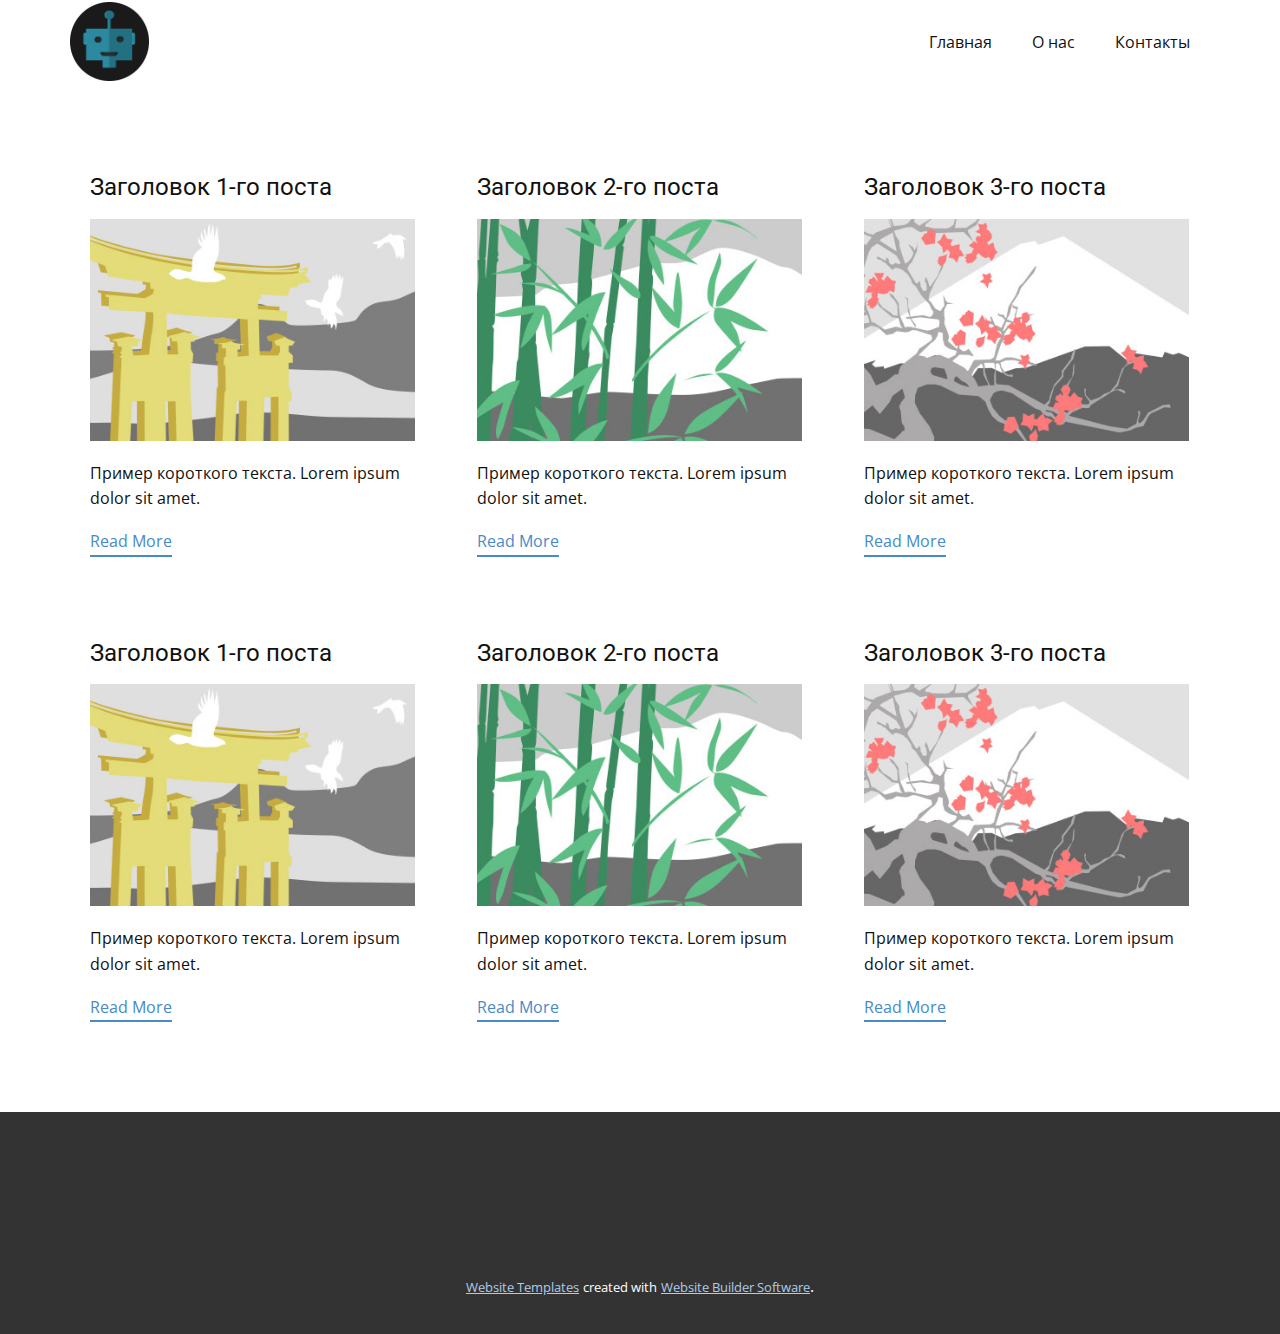
<file: blog/blog.html>
<html style="font-size: 16px;"><head>
    <meta name="viewport" content="width=device-width, initial-scale=1.0">
    <meta charset="utf-8">
    <meta name="keywords" content="">
    <meta name="description" content="">
    <meta name="page_type" content="np-template-header-footer-from-plugin">
    <title>Blog Template</title>
    <link rel="stylesheet" href="../nicepage.css" media="screen">
<link rel="stylesheet" href="../Blog-Template.css" media="screen">
    <script class="u-script" type="text/javascript" src="../jquery.js" defer=""></script>
    <script class="u-script" type="text/javascript" src="../nicepage.js" defer=""></script>
    <meta name="generator" content="Nicepage 4.6.5, nicepage.com">
    <link id="u-theme-google-font" rel="stylesheet" href="https://fonts.googleapis.com/css?family=Roboto:100,100i,300,300i,400,400i,500,500i,700,700i,900,900i|Open+Sans:300,300i,400,400i,500,500i,600,600i,700,700i,800,800i">
    
    
    <script type="application/ld+json">{
		"@context": "http://schema.org",
		"@type": "Organization",
		"name": "",
		"logo": "images/dfea85b1629d6f1f273adf19791edf9d0a29bedde197993ec8c31d0d2fd520eee539aef5028003e19a3926ae30123f11d8a70fd764d51e39ac53d9_1280.png"
}</script>
    <meta name="theme-color" content="#478ac9">
  </head>
  <body class="u-body u-xl-mode"><header class="u-clearfix u-header u-header" id="sec-6ffc"><div class="u-clearfix u-sheet u-sheet-1">
        <a href="https://nicepage.com" class="u-image u-logo u-image-1" data-image-width="150" data-image-height="150">
          <img src="../images/dfea85b1629d6f1f273adf19791edf9d0a29bedde197993ec8c31d0d2fd520eee539aef5028003e19a3926ae30123f11d8a70fd764d51e39ac53d9_1280.png" class="u-logo-image u-logo-image-1">
        </a>
        <nav class="u-menu u-menu-dropdown u-offcanvas u-menu-1">
          <div class="menu-collapse" style="font-size: 1rem; letter-spacing: 0px;">
            <a class="u-button-style u-custom-left-right-menu-spacing u-custom-padding-bottom u-custom-top-bottom-menu-spacing u-nav-link u-text-active-palette-1-base u-text-hover-palette-2-base" href="#">
              <svg class="u-svg-link" viewBox="0 0 24 24"><use xmlns:xlink="http://www.w3.org/1999/xlink" xlink:href="#menu-hamburger"></use></svg>
              <svg class="u-svg-content" version="1.1" id="menu-hamburger" viewBox="0 0 16 16" x="0px" y="0px" xmlns:xlink="http://www.w3.org/1999/xlink" xmlns="http://www.w3.org/2000/svg"><g><rect y="1" width="16" height="2"></rect><rect y="7" width="16" height="2"></rect><rect y="13" width="16" height="2"></rect>
</g></svg>
            </a>
          </div>
          <div class="u-nav-container">
            <ul class="u-nav u-unstyled u-nav-1"><li class="u-nav-item"><a class="u-button-style u-nav-link u-text-active-palette-1-base u-text-hover-palette-2-base" href="../Главная.html" style="padding: 10px 20px;">Главная</a>
</li><li class="u-nav-item"><a class="u-button-style u-nav-link u-text-active-palette-1-base u-text-hover-palette-2-base" href="../О-нас.html" style="padding: 10px 20px;">О нас</a>
</li><li class="u-nav-item"><a class="u-button-style u-nav-link u-text-active-palette-1-base u-text-hover-palette-2-base" href="../Контакты.html" style="padding: 10px 20px;">Контакты</a>
</li></ul>
          </div>
          <div class="u-nav-container-collapse">
            <div class="u-black u-container-style u-inner-container-layout u-opacity u-opacity-95 u-sidenav">
              <div class="u-inner-container-layout u-sidenav-overflow">
                <div class="u-menu-close"></div>
                <ul class="u-align-center u-nav u-popupmenu-items u-unstyled u-nav-2"><li class="u-nav-item"><a class="u-button-style u-nav-link" href="../Главная.html">Главная</a>
</li><li class="u-nav-item"><a class="u-button-style u-nav-link" href="../О-нас.html">О нас</a>
</li><li class="u-nav-item"><a class="u-button-style u-nav-link" href="../Контакты.html">Контакты</a>
</li></ul>
              </div>
            </div>
            <div class="u-black u-menu-overlay u-opacity u-opacity-70"></div>
          </div>
        </nav>
      </div></header>
    <section class="u-clearfix u-section-1" id="sec-8cfa">
      <div class="u-clearfix u-sheet u-valign-middle u-sheet-1"><!--blog--><!--blog_options_json--><!--{"type":"Recent","source":"","tags":"","count":""}--><!--/blog_options_json-->
        <div class="u-blog u-expanded-width u-repeater u-repeater-1"><!--blog_post-->
          <div class="u-blog-post u-container-style u-repeater-item u-white u-repeater-item-1">
            <div class="u-container-layout u-similar-container u-valign-top u-container-layout-1"><!--blog_post_header-->
              <h4 class="u-blog-control u-text u-text-1">
                <a class="u-post-header-link" href="../blog/пост-5.html"><!--blog_post_header_content-->Заголовок 1-го поста<!--/blog_post_header_content--></a>
              </h4><!--/blog_post_header--><!--blog_post_image-->
              <a class="u-post-header-link" href="../blog/пост-5.html"><img alt="" class="u-blog-control u-expanded-width u-image u-image-default u-image-1" src="[data-uri]"></a><!--/blog_post_image--><!--blog_post_content-->
              <div class="u-blog-control u-post-content u-text u-text-2 fr-view">Пример короткого текста. Lorem ipsum dolor sit amet.</div><!--/blog_post_content--><!--blog_post_readmore-->
              <a href="../blog/пост-5.html" class="u-blog-control u-border-2 u-border-palette-1-base u-btn u-btn-rectangle u-button-style u-none u-btn-1"><!--blog_post_readmore_content--><!--options_json--><!--{"content":"Read More","defaultValue":"Читать дальше"}--><!--/options_json-->Read More<!--/blog_post_readmore_content--></a><!--/blog_post_readmore-->
            </div>
          </div><div class="u-blog-post u-container-style u-repeater-item u-video-cover u-white">
            <div class="u-container-layout u-similar-container u-valign-top u-container-layout-2"><!--blog_post_header-->
              <h4 class="u-blog-control u-text u-text-3">
                <a class="u-post-header-link" href="../blog/пост-4.html"><!--blog_post_header_content-->Заголовок 2-го поста<!--/blog_post_header_content--></a>
              </h4><!--/blog_post_header--><!--blog_post_image-->
              <a class="u-post-header-link" href="../blog/пост-4.html"><img alt="" class="u-blog-control u-expanded-width u-image u-image-default u-image-2" src="[data-uri]"></a><!--/blog_post_image--><!--blog_post_content-->
              <div class="u-blog-control u-post-content u-text u-text-4 fr-view">Пример короткого текста. Lorem ipsum dolor sit amet.</div><!--/blog_post_content--><!--blog_post_readmore-->
              <a href="../blog/пост-4.html" class="u-blog-control u-border-2 u-border-palette-1-base u-btn u-btn-rectangle u-button-style u-none u-btn-2"><!--blog_post_readmore_content--><!--options_json--><!--{"content":"Read More","defaultValue":"Читать дальше"}--><!--/options_json-->Read More<!--/blog_post_readmore_content--></a><!--/blog_post_readmore-->
            </div>
          </div><div class="u-blog-post u-container-style u-repeater-item u-video-cover u-white">
            <div class="u-container-layout u-similar-container u-valign-top u-container-layout-3"><!--blog_post_header-->
              <h4 class="u-blog-control u-text u-text-5">
                <a class="u-post-header-link" href="../blog/пост-3.html"><!--blog_post_header_content-->Заголовок 3-го поста<!--/blog_post_header_content--></a>
              </h4><!--/blog_post_header--><!--blog_post_image-->
              <a class="u-post-header-link" href="../blog/пост-3.html"><img alt="" class="u-blog-control u-expanded-width u-image u-image-default u-image-3" src="[data-uri]"></a><!--/blog_post_image--><!--blog_post_content-->
              <div class="u-blog-control u-post-content u-text u-text-6 fr-view">Пример короткого текста. Lorem ipsum dolor sit amet.</div><!--/blog_post_content--><!--blog_post_readmore-->
              <a href="../blog/пост-3.html" class="u-blog-control u-border-2 u-border-palette-1-base u-btn u-btn-rectangle u-button-style u-none u-btn-3"><!--blog_post_readmore_content--><!--options_json--><!--{"content":"Read More","defaultValue":"Читать дальше"}--><!--/options_json-->Read More<!--/blog_post_readmore_content--></a><!--/blog_post_readmore-->
            </div>
          </div><div class="u-blog-post u-container-style u-repeater-item u-white u-repeater-item-1">
            <div class="u-container-layout u-similar-container u-valign-top u-container-layout-1"><!--blog_post_header-->
              <h4 class="u-blog-control u-text u-text-1">
                <a class="u-post-header-link" href="../blog/пост-2.html"><!--blog_post_header_content-->Заголовок 1-го поста<!--/blog_post_header_content--></a>
              </h4><!--/blog_post_header--><!--blog_post_image-->
              <a class="u-post-header-link" href="../blog/пост-2.html"><img alt="" class="u-blog-control u-expanded-width u-image u-image-default u-image-1" src="[data-uri]"></a><!--/blog_post_image--><!--blog_post_content-->
              <div class="u-blog-control u-post-content u-text u-text-2 fr-view">Пример короткого текста. Lorem ipsum dolor sit amet.</div><!--/blog_post_content--><!--blog_post_readmore-->
              <a href="../blog/пост-2.html" class="u-blog-control u-border-2 u-border-palette-1-base u-btn u-btn-rectangle u-button-style u-none u-btn-1"><!--blog_post_readmore_content--><!--options_json--><!--{"content":"Read More","defaultValue":"Читать дальше"}--><!--/options_json-->Read More<!--/blog_post_readmore_content--></a><!--/blog_post_readmore-->
            </div>
          </div><div class="u-blog-post u-container-style u-repeater-item u-video-cover u-white">
            <div class="u-container-layout u-similar-container u-valign-top u-container-layout-2"><!--blog_post_header-->
              <h4 class="u-blog-control u-text u-text-3">
                <a class="u-post-header-link" href="../blog/пост-1.html"><!--blog_post_header_content-->Заголовок 2-го поста<!--/blog_post_header_content--></a>
              </h4><!--/blog_post_header--><!--blog_post_image-->
              <a class="u-post-header-link" href="../blog/пост-1.html"><img alt="" class="u-blog-control u-expanded-width u-image u-image-default u-image-2" src="[data-uri]"></a><!--/blog_post_image--><!--blog_post_content-->
              <div class="u-blog-control u-post-content u-text u-text-4 fr-view">Пример короткого текста. Lorem ipsum dolor sit amet.</div><!--/blog_post_content--><!--blog_post_readmore-->
              <a href="../blog/пост-1.html" class="u-blog-control u-border-2 u-border-palette-1-base u-btn u-btn-rectangle u-button-style u-none u-btn-2"><!--blog_post_readmore_content--><!--options_json--><!--{"content":"Read More","defaultValue":"Читать дальше"}--><!--/options_json-->Read More<!--/blog_post_readmore_content--></a><!--/blog_post_readmore-->
            </div>
          </div><div class="u-blog-post u-container-style u-repeater-item u-video-cover u-white">
            <div class="u-container-layout u-similar-container u-valign-top u-container-layout-3"><!--blog_post_header-->
              <h4 class="u-blog-control u-text u-text-5">
                <a class="u-post-header-link" href="../blog/пост.html"><!--blog_post_header_content-->Заголовок 3-го поста<!--/blog_post_header_content--></a>
              </h4><!--/blog_post_header--><!--blog_post_image-->
              <a class="u-post-header-link" href="../blog/пост.html"><img alt="" class="u-blog-control u-expanded-width u-image u-image-default u-image-3" src="[data-uri]"></a><!--/blog_post_image--><!--blog_post_content-->
              <div class="u-blog-control u-post-content u-text u-text-6 fr-view">Пример короткого текста. Lorem ipsum dolor sit amet.</div><!--/blog_post_content--><!--blog_post_readmore-->
              <a href="../blog/пост.html" class="u-blog-control u-border-2 u-border-palette-1-base u-btn u-btn-rectangle u-button-style u-none u-btn-3"><!--blog_post_readmore_content--><!--options_json--><!--{"content":"Read More","defaultValue":"Читать дальше"}--><!--/options_json-->Read More<!--/blog_post_readmore_content--></a><!--/blog_post_readmore-->
            </div>
          </div><!--/blog_post--><!--blog_post-->
          <!--/blog_post--><!--blog_post-->
          <!--/blog_post-->
        </div><!--/blog-->
      </div>
    </section>
    
    
    <footer class="u-align-center u-clearfix u-footer u-grey-80 u-footer" id="sec-2e73"><div class="u-align-left u-clearfix u-sheet u-sheet-1"></div></footer>
    <section class="u-backlink u-clearfix u-grey-80">
      <a class="u-link" href="https://nicepage.com/website-templates" target="_blank">
        <span>Website Templates</span>
      </a>
      <p class="u-text">
        <span>created with</span>
      </p>
      <a class="u-link" href="" target="_blank">
        <span>Website Builder Software</span>
      </a>. 
    </section>
  
</body></html>
</file>
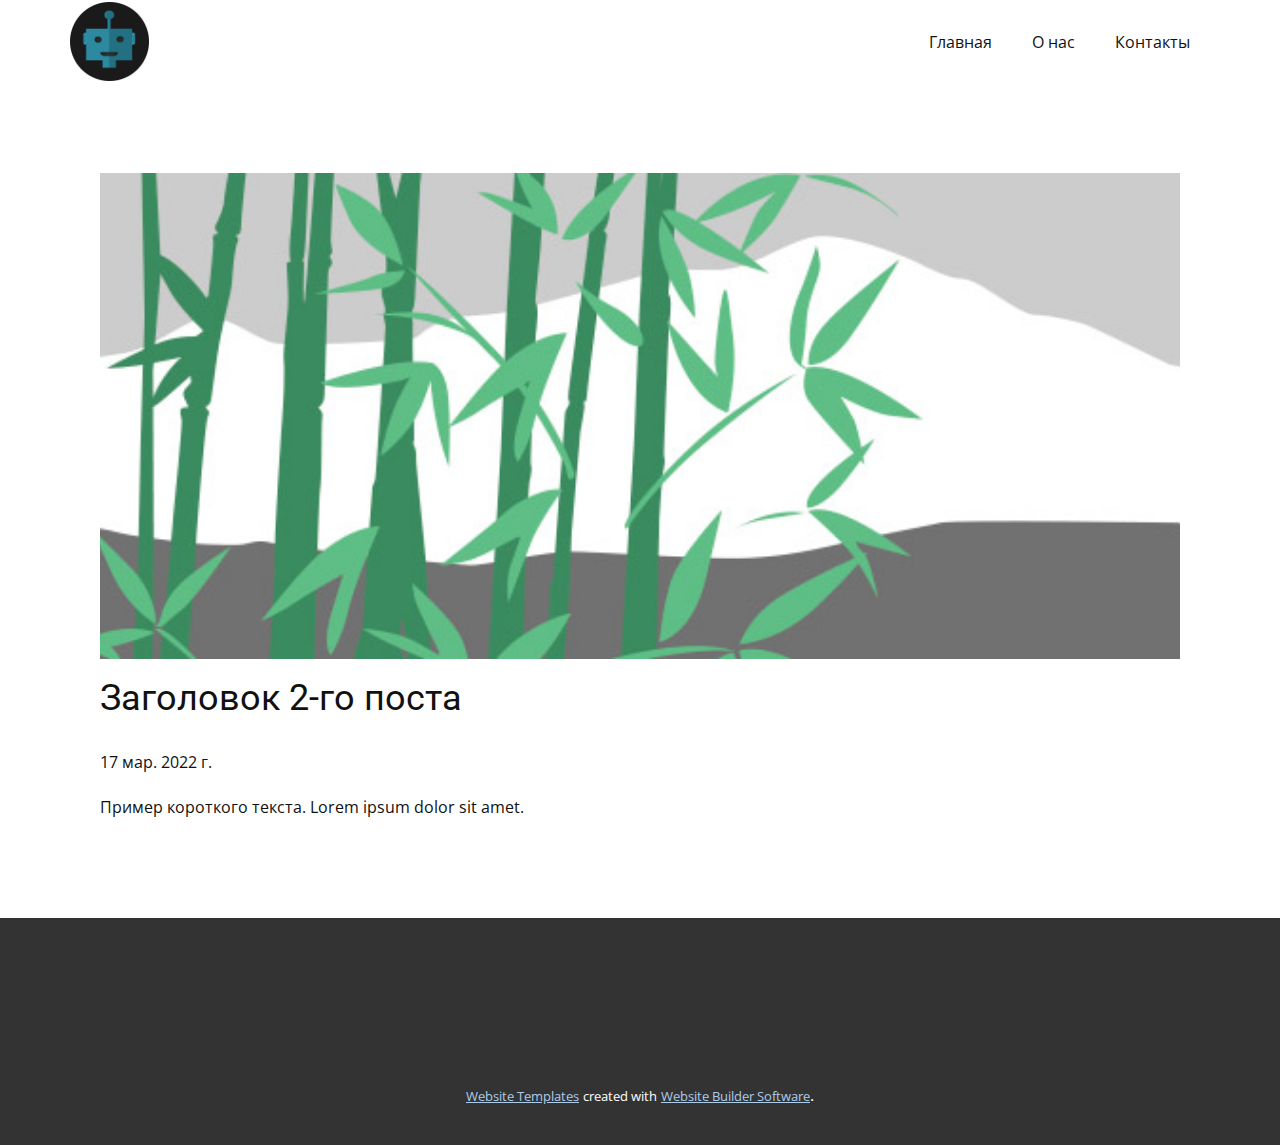
<file: blog/пост-1.html>
<!doctype html>
<html style="font-size: 16px;"><head>
    <meta name="viewport" content="width=device-width, initial-scale=1.0">
    <meta charset="utf-8">
    <meta name="keywords" content="Заголовок 1-го поста">
    <meta name="description" content="">
    <meta name="page_type" content="np-template-header-footer-from-plugin">
    <title>Заголовок 2-го поста</title>
    <link rel="stylesheet" href="../nicepage.css" media="screen">
<link rel="stylesheet" href="../Post-Template.css" media="screen">
    <script class="u-script" type="text/javascript" src="../jquery.js" defer=""></script>
    <script class="u-script" type="text/javascript" src="../nicepage.js" defer=""></script>
    <meta name="generator" content="Nicepage 4.6.5, nicepage.com">
    <link id="u-theme-google-font" rel="stylesheet" href="https://fonts.googleapis.com/css?family=Roboto:100,100i,300,300i,400,400i,500,500i,700,700i,900,900i|Open+Sans:300,300i,400,400i,500,500i,600,600i,700,700i,800,800i">
    
    
    <script type="application/ld+json">{
		"@context": "http://schema.org",
		"@type": "Organization",
		"name": "",
		"logo": "images/dfea85b1629d6f1f273adf19791edf9d0a29bedde197993ec8c31d0d2fd520eee539aef5028003e19a3926ae30123f11d8a70fd764d51e39ac53d9_1280.png"
}</script>
    <meta name="theme-color" content="#478ac9">
  </head>
  <body class="u-body u-xl-mode"><header class="u-clearfix u-header u-header" id="sec-6ffc"><div class="u-clearfix u-sheet u-sheet-1">
        <a href="https://nicepage.com" class="u-image u-logo u-image-1" data-image-width="150" data-image-height="150">
          <img src="../images/dfea85b1629d6f1f273adf19791edf9d0a29bedde197993ec8c31d0d2fd520eee539aef5028003e19a3926ae30123f11d8a70fd764d51e39ac53d9_1280.png" class="u-logo-image u-logo-image-1">
        </a>
        <nav class="u-menu u-menu-dropdown u-offcanvas u-menu-1">
          <div class="menu-collapse" style="font-size: 1rem; letter-spacing: 0px;">
            <a class="u-button-style u-custom-left-right-menu-spacing u-custom-padding-bottom u-custom-top-bottom-menu-spacing u-nav-link u-text-active-palette-1-base u-text-hover-palette-2-base" href="#">
              <svg class="u-svg-link" viewBox="0 0 24 24"><use xmlns:xlink="http://www.w3.org/1999/xlink" xlink:href="#menu-hamburger"></use></svg>
              <svg class="u-svg-content" version="1.1" id="menu-hamburger" viewBox="0 0 16 16" x="0px" y="0px" xmlns:xlink="http://www.w3.org/1999/xlink" xmlns="http://www.w3.org/2000/svg"><g><rect y="1" width="16" height="2"></rect><rect y="7" width="16" height="2"></rect><rect y="13" width="16" height="2"></rect>
</g></svg>
            </a>
          </div>
          <div class="u-nav-container">
            <ul class="u-nav u-unstyled u-nav-1"><li class="u-nav-item"><a class="u-button-style u-nav-link u-text-active-palette-1-base u-text-hover-palette-2-base" href="../Главная.html" style="padding: 10px 20px;">Главная</a>
</li><li class="u-nav-item"><a class="u-button-style u-nav-link u-text-active-palette-1-base u-text-hover-palette-2-base" href="../О-нас.html" style="padding: 10px 20px;">О нас</a>
</li><li class="u-nav-item"><a class="u-button-style u-nav-link u-text-active-palette-1-base u-text-hover-palette-2-base" href="../Контакты.html" style="padding: 10px 20px;">Контакты</a>
</li></ul>
          </div>
          <div class="u-nav-container-collapse">
            <div class="u-black u-container-style u-inner-container-layout u-opacity u-opacity-95 u-sidenav">
              <div class="u-inner-container-layout u-sidenav-overflow">
                <div class="u-menu-close"></div>
                <ul class="u-align-center u-nav u-popupmenu-items u-unstyled u-nav-2"><li class="u-nav-item"><a class="u-button-style u-nav-link" href="../Главная.html">Главная</a>
</li><li class="u-nav-item"><a class="u-button-style u-nav-link" href="../О-нас.html">О нас</a>
</li><li class="u-nav-item"><a class="u-button-style u-nav-link" href="../Контакты.html">Контакты</a>
</li></ul>
              </div>
            </div>
            <div class="u-black u-menu-overlay u-opacity u-opacity-70"></div>
          </div>
        </nav>
      </div></header>
    <section class="u-align-center u-clearfix u-section-1" id="sec-253c">
      <div class="u-clearfix u-sheet u-valign-middle-md u-valign-middle-sm u-valign-middle-xs u-sheet-1"><!--post_details--><!--post_details_options_json--><!--{"source":""}--><!--/post_details_options_json--><!--blog_post-->
        <div class="u-container-style u-expanded-width u-post-details u-post-details-1">
          <div class="u-container-layout u-valign-middle u-container-layout-1"><!--blog_post_image-->
            <img alt="" class="u-blog-control u-expanded-width u-image u-image-default u-image-1" src="[data-uri]"><!--/blog_post_image--><!--blog_post_header-->
            <h2 class="u-blog-control u-text u-text-1">Заголовок 2-го поста</h2><!--/blog_post_header--><!--blog_post_metadata-->
            <div class="u-blog-control u-metadata u-metadata-1"><!--blog_post_metadata_date-->
              <span class="u-meta-date u-meta-icon">17 мар. 2022 г.</span><!--/blog_post_metadata_date--><!--blog_post_metadata_category-->
              <!--/blog_post_metadata_category--><!--blog_post_metadata_comments-->
              <!--/blog_post_metadata_comments-->
            </div><!--/blog_post_metadata--><!--blog_post_content-->
            <div class="u-align-justify u-blog-control u-post-content u-text u-text-2 fr-view">
  Пример короткого текста. Lorem ipsum dolor sit amet.
  </div><!--/blog_post_content-->
          </div>
        </div><!--/blog_post--><!--/post_details-->
      </div>
    </section>
    
    
    <footer class="u-align-center u-clearfix u-footer u-grey-80 u-footer" id="sec-2e73"><div class="u-align-left u-clearfix u-sheet u-sheet-1"></div></footer>
    <section class="u-backlink u-clearfix u-grey-80">
      <a class="u-link" href="https://nicepage.com/website-templates" target="_blank">
        <span>Website Templates</span>
      </a>
      <p class="u-text">
        <span>created with</span>
      </p>
      <a class="u-link" href="" target="_blank">
        <span>Website Builder Software</span>
      </a>. 
    </section>
  
</body></html>
</file>
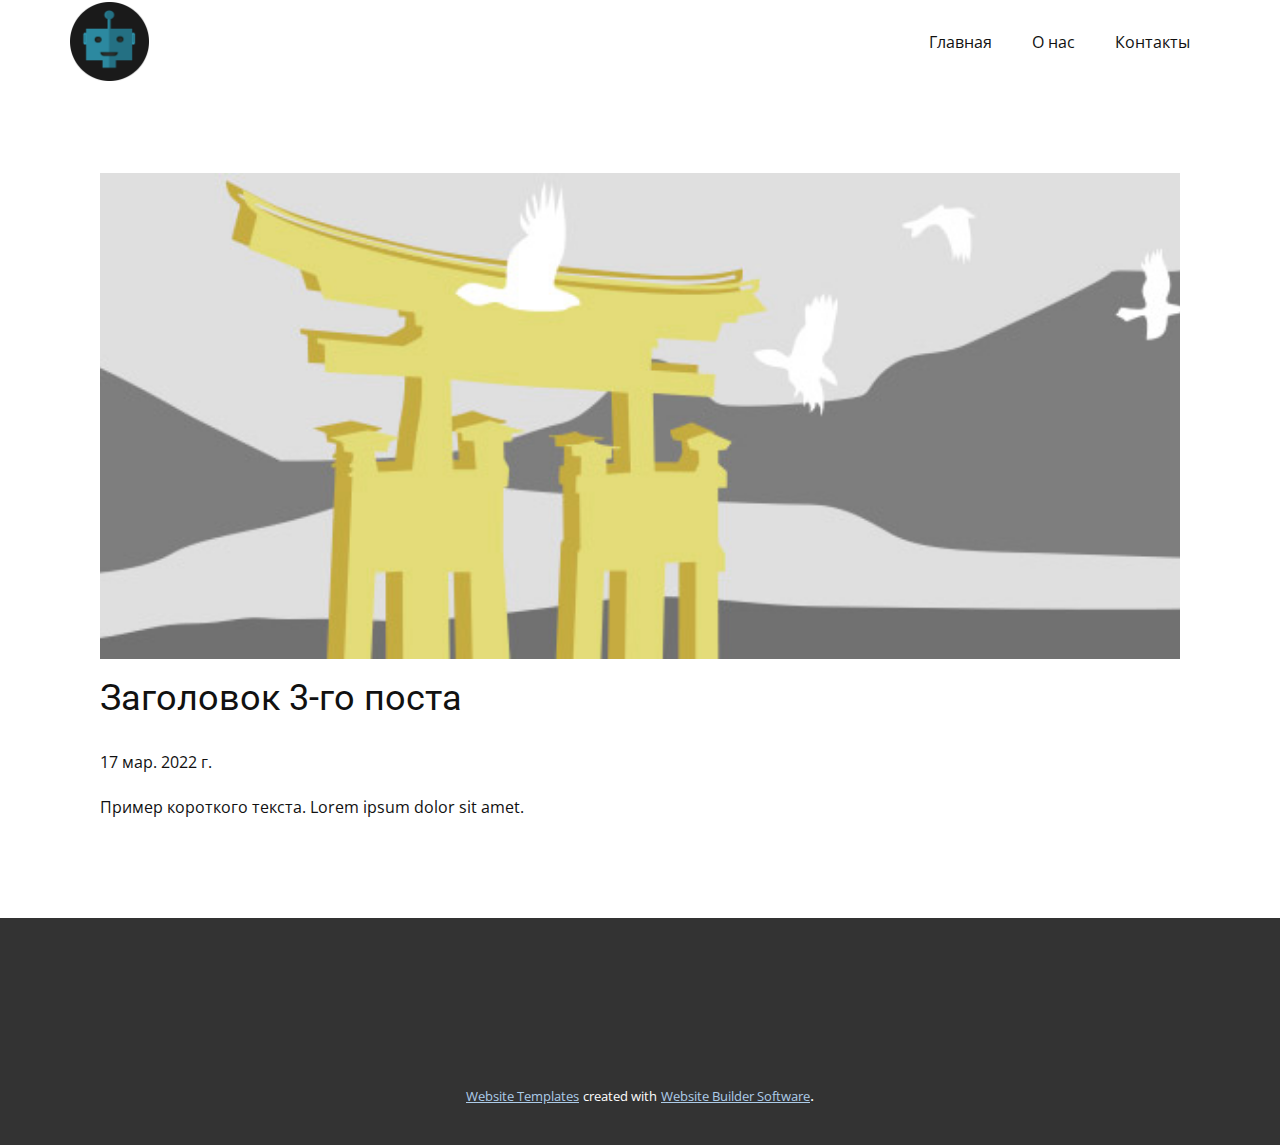
<file: blog/пост-2.html>
<!doctype html>
<html style="font-size: 16px;"><head>
    <meta name="viewport" content="width=device-width, initial-scale=1.0">
    <meta charset="utf-8">
    <meta name="keywords" content="Заголовок 1-го поста">
    <meta name="description" content="">
    <meta name="page_type" content="np-template-header-footer-from-plugin">
    <title>Заголовок 3-го поста</title>
    <link rel="stylesheet" href="../nicepage.css" media="screen">
<link rel="stylesheet" href="../Post-Template.css" media="screen">
    <script class="u-script" type="text/javascript" src="../jquery.js" defer=""></script>
    <script class="u-script" type="text/javascript" src="../nicepage.js" defer=""></script>
    <meta name="generator" content="Nicepage 4.6.5, nicepage.com">
    <link id="u-theme-google-font" rel="stylesheet" href="https://fonts.googleapis.com/css?family=Roboto:100,100i,300,300i,400,400i,500,500i,700,700i,900,900i|Open+Sans:300,300i,400,400i,500,500i,600,600i,700,700i,800,800i">
    
    
    <script type="application/ld+json">{
		"@context": "http://schema.org",
		"@type": "Organization",
		"name": "",
		"logo": "images/dfea85b1629d6f1f273adf19791edf9d0a29bedde197993ec8c31d0d2fd520eee539aef5028003e19a3926ae30123f11d8a70fd764d51e39ac53d9_1280.png"
}</script>
    <meta name="theme-color" content="#478ac9">
  </head>
  <body class="u-body u-xl-mode"><header class="u-clearfix u-header u-header" id="sec-6ffc"><div class="u-clearfix u-sheet u-sheet-1">
        <a href="https://nicepage.com" class="u-image u-logo u-image-1" data-image-width="150" data-image-height="150">
          <img src="../images/dfea85b1629d6f1f273adf19791edf9d0a29bedde197993ec8c31d0d2fd520eee539aef5028003e19a3926ae30123f11d8a70fd764d51e39ac53d9_1280.png" class="u-logo-image u-logo-image-1">
        </a>
        <nav class="u-menu u-menu-dropdown u-offcanvas u-menu-1">
          <div class="menu-collapse" style="font-size: 1rem; letter-spacing: 0px;">
            <a class="u-button-style u-custom-left-right-menu-spacing u-custom-padding-bottom u-custom-top-bottom-menu-spacing u-nav-link u-text-active-palette-1-base u-text-hover-palette-2-base" href="#">
              <svg class="u-svg-link" viewBox="0 0 24 24"><use xmlns:xlink="http://www.w3.org/1999/xlink" xlink:href="#menu-hamburger"></use></svg>
              <svg class="u-svg-content" version="1.1" id="menu-hamburger" viewBox="0 0 16 16" x="0px" y="0px" xmlns:xlink="http://www.w3.org/1999/xlink" xmlns="http://www.w3.org/2000/svg"><g><rect y="1" width="16" height="2"></rect><rect y="7" width="16" height="2"></rect><rect y="13" width="16" height="2"></rect>
</g></svg>
            </a>
          </div>
          <div class="u-nav-container">
            <ul class="u-nav u-unstyled u-nav-1"><li class="u-nav-item"><a class="u-button-style u-nav-link u-text-active-palette-1-base u-text-hover-palette-2-base" href="../Главная.html" style="padding: 10px 20px;">Главная</a>
</li><li class="u-nav-item"><a class="u-button-style u-nav-link u-text-active-palette-1-base u-text-hover-palette-2-base" href="../О-нас.html" style="padding: 10px 20px;">О нас</a>
</li><li class="u-nav-item"><a class="u-button-style u-nav-link u-text-active-palette-1-base u-text-hover-palette-2-base" href="../Контакты.html" style="padding: 10px 20px;">Контакты</a>
</li></ul>
          </div>
          <div class="u-nav-container-collapse">
            <div class="u-black u-container-style u-inner-container-layout u-opacity u-opacity-95 u-sidenav">
              <div class="u-inner-container-layout u-sidenav-overflow">
                <div class="u-menu-close"></div>
                <ul class="u-align-center u-nav u-popupmenu-items u-unstyled u-nav-2"><li class="u-nav-item"><a class="u-button-style u-nav-link" href="../Главная.html">Главная</a>
</li><li class="u-nav-item"><a class="u-button-style u-nav-link" href="../О-нас.html">О нас</a>
</li><li class="u-nav-item"><a class="u-button-style u-nav-link" href="../Контакты.html">Контакты</a>
</li></ul>
              </div>
            </div>
            <div class="u-black u-menu-overlay u-opacity u-opacity-70"></div>
          </div>
        </nav>
      </div></header>
    <section class="u-align-center u-clearfix u-section-1" id="sec-253c">
      <div class="u-clearfix u-sheet u-valign-middle-md u-valign-middle-sm u-valign-middle-xs u-sheet-1"><!--post_details--><!--post_details_options_json--><!--{"source":""}--><!--/post_details_options_json--><!--blog_post-->
        <div class="u-container-style u-expanded-width u-post-details u-post-details-1">
          <div class="u-container-layout u-valign-middle u-container-layout-1"><!--blog_post_image-->
            <img alt="" class="u-blog-control u-expanded-width u-image u-image-default u-image-1" src="[data-uri]"><!--/blog_post_image--><!--blog_post_header-->
            <h2 class="u-blog-control u-text u-text-1">Заголовок 3-го поста</h2><!--/blog_post_header--><!--blog_post_metadata-->
            <div class="u-blog-control u-metadata u-metadata-1"><!--blog_post_metadata_date-->
              <span class="u-meta-date u-meta-icon">17 мар. 2022 г.</span><!--/blog_post_metadata_date--><!--blog_post_metadata_category-->
              <!--/blog_post_metadata_category--><!--blog_post_metadata_comments-->
              <!--/blog_post_metadata_comments-->
            </div><!--/blog_post_metadata--><!--blog_post_content-->
            <div class="u-align-justify u-blog-control u-post-content u-text u-text-2 fr-view">
  Пример короткого текста. Lorem ipsum dolor sit amet.
  </div><!--/blog_post_content-->
          </div>
        </div><!--/blog_post--><!--/post_details-->
      </div>
    </section>
    
    
    <footer class="u-align-center u-clearfix u-footer u-grey-80 u-footer" id="sec-2e73"><div class="u-align-left u-clearfix u-sheet u-sheet-1"></div></footer>
    <section class="u-backlink u-clearfix u-grey-80">
      <a class="u-link" href="https://nicepage.com/website-templates" target="_blank">
        <span>Website Templates</span>
      </a>
      <p class="u-text">
        <span>created with</span>
      </p>
      <a class="u-link" href="" target="_blank">
        <span>Website Builder Software</span>
      </a>. 
    </section>
  
</body></html>
</file>
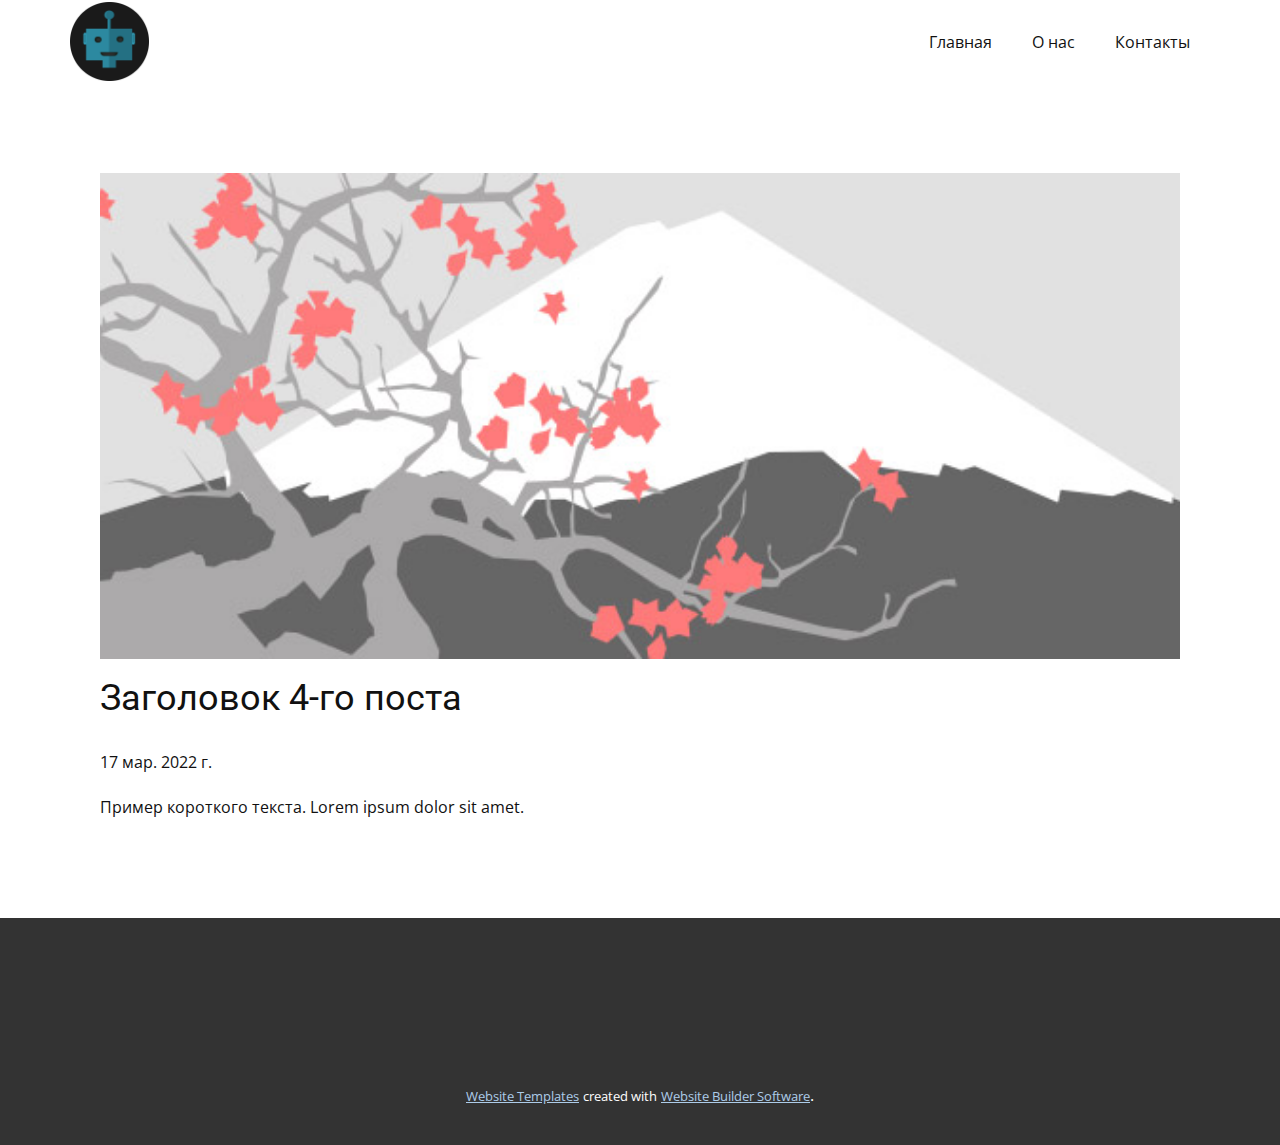
<file: blog/пост-3.html>
<!doctype html>
<html style="font-size: 16px;"><head>
    <meta name="viewport" content="width=device-width, initial-scale=1.0">
    <meta charset="utf-8">
    <meta name="keywords" content="Заголовок 1-го поста">
    <meta name="description" content="">
    <meta name="page_type" content="np-template-header-footer-from-plugin">
    <title>Заголовок 4-го поста</title>
    <link rel="stylesheet" href="../nicepage.css" media="screen">
<link rel="stylesheet" href="../Post-Template.css" media="screen">
    <script class="u-script" type="text/javascript" src="../jquery.js" defer=""></script>
    <script class="u-script" type="text/javascript" src="../nicepage.js" defer=""></script>
    <meta name="generator" content="Nicepage 4.6.5, nicepage.com">
    <link id="u-theme-google-font" rel="stylesheet" href="https://fonts.googleapis.com/css?family=Roboto:100,100i,300,300i,400,400i,500,500i,700,700i,900,900i|Open+Sans:300,300i,400,400i,500,500i,600,600i,700,700i,800,800i">
    
    
    <script type="application/ld+json">{
		"@context": "http://schema.org",
		"@type": "Organization",
		"name": "",
		"logo": "images/dfea85b1629d6f1f273adf19791edf9d0a29bedde197993ec8c31d0d2fd520eee539aef5028003e19a3926ae30123f11d8a70fd764d51e39ac53d9_1280.png"
}</script>
    <meta name="theme-color" content="#478ac9">
  </head>
  <body class="u-body u-xl-mode"><header class="u-clearfix u-header u-header" id="sec-6ffc"><div class="u-clearfix u-sheet u-sheet-1">
        <a href="https://nicepage.com" class="u-image u-logo u-image-1" data-image-width="150" data-image-height="150">
          <img src="../images/dfea85b1629d6f1f273adf19791edf9d0a29bedde197993ec8c31d0d2fd520eee539aef5028003e19a3926ae30123f11d8a70fd764d51e39ac53d9_1280.png" class="u-logo-image u-logo-image-1">
        </a>
        <nav class="u-menu u-menu-dropdown u-offcanvas u-menu-1">
          <div class="menu-collapse" style="font-size: 1rem; letter-spacing: 0px;">
            <a class="u-button-style u-custom-left-right-menu-spacing u-custom-padding-bottom u-custom-top-bottom-menu-spacing u-nav-link u-text-active-palette-1-base u-text-hover-palette-2-base" href="#">
              <svg class="u-svg-link" viewBox="0 0 24 24"><use xmlns:xlink="http://www.w3.org/1999/xlink" xlink:href="#menu-hamburger"></use></svg>
              <svg class="u-svg-content" version="1.1" id="menu-hamburger" viewBox="0 0 16 16" x="0px" y="0px" xmlns:xlink="http://www.w3.org/1999/xlink" xmlns="http://www.w3.org/2000/svg"><g><rect y="1" width="16" height="2"></rect><rect y="7" width="16" height="2"></rect><rect y="13" width="16" height="2"></rect>
</g></svg>
            </a>
          </div>
          <div class="u-nav-container">
            <ul class="u-nav u-unstyled u-nav-1"><li class="u-nav-item"><a class="u-button-style u-nav-link u-text-active-palette-1-base u-text-hover-palette-2-base" href="../Главная.html" style="padding: 10px 20px;">Главная</a>
</li><li class="u-nav-item"><a class="u-button-style u-nav-link u-text-active-palette-1-base u-text-hover-palette-2-base" href="../О-нас.html" style="padding: 10px 20px;">О нас</a>
</li><li class="u-nav-item"><a class="u-button-style u-nav-link u-text-active-palette-1-base u-text-hover-palette-2-base" href="../Контакты.html" style="padding: 10px 20px;">Контакты</a>
</li></ul>
          </div>
          <div class="u-nav-container-collapse">
            <div class="u-black u-container-style u-inner-container-layout u-opacity u-opacity-95 u-sidenav">
              <div class="u-inner-container-layout u-sidenav-overflow">
                <div class="u-menu-close"></div>
                <ul class="u-align-center u-nav u-popupmenu-items u-unstyled u-nav-2"><li class="u-nav-item"><a class="u-button-style u-nav-link" href="../Главная.html">Главная</a>
</li><li class="u-nav-item"><a class="u-button-style u-nav-link" href="../О-нас.html">О нас</a>
</li><li class="u-nav-item"><a class="u-button-style u-nav-link" href="../Контакты.html">Контакты</a>
</li></ul>
              </div>
            </div>
            <div class="u-black u-menu-overlay u-opacity u-opacity-70"></div>
          </div>
        </nav>
      </div></header>
    <section class="u-align-center u-clearfix u-section-1" id="sec-253c">
      <div class="u-clearfix u-sheet u-valign-middle-md u-valign-middle-sm u-valign-middle-xs u-sheet-1"><!--post_details--><!--post_details_options_json--><!--{"source":""}--><!--/post_details_options_json--><!--blog_post-->
        <div class="u-container-style u-expanded-width u-post-details u-post-details-1">
          <div class="u-container-layout u-valign-middle u-container-layout-1"><!--blog_post_image-->
            <img alt="" class="u-blog-control u-expanded-width u-image u-image-default u-image-1" src="[data-uri]"><!--/blog_post_image--><!--blog_post_header-->
            <h2 class="u-blog-control u-text u-text-1">Заголовок 4-го поста</h2><!--/blog_post_header--><!--blog_post_metadata-->
            <div class="u-blog-control u-metadata u-metadata-1"><!--blog_post_metadata_date-->
              <span class="u-meta-date u-meta-icon">17 мар. 2022 г.</span><!--/blog_post_metadata_date--><!--blog_post_metadata_category-->
              <!--/blog_post_metadata_category--><!--blog_post_metadata_comments-->
              <!--/blog_post_metadata_comments-->
            </div><!--/blog_post_metadata--><!--blog_post_content-->
            <div class="u-align-justify u-blog-control u-post-content u-text u-text-2 fr-view">
  Пример короткого текста. Lorem ipsum dolor sit amet.
  </div><!--/blog_post_content-->
          </div>
        </div><!--/blog_post--><!--/post_details-->
      </div>
    </section>
    
    
    <footer class="u-align-center u-clearfix u-footer u-grey-80 u-footer" id="sec-2e73"><div class="u-align-left u-clearfix u-sheet u-sheet-1"></div></footer>
    <section class="u-backlink u-clearfix u-grey-80">
      <a class="u-link" href="https://nicepage.com/website-templates" target="_blank">
        <span>Website Templates</span>
      </a>
      <p class="u-text">
        <span>created with</span>
      </p>
      <a class="u-link" href="" target="_blank">
        <span>Website Builder Software</span>
      </a>. 
    </section>
  
</body></html>
</file>
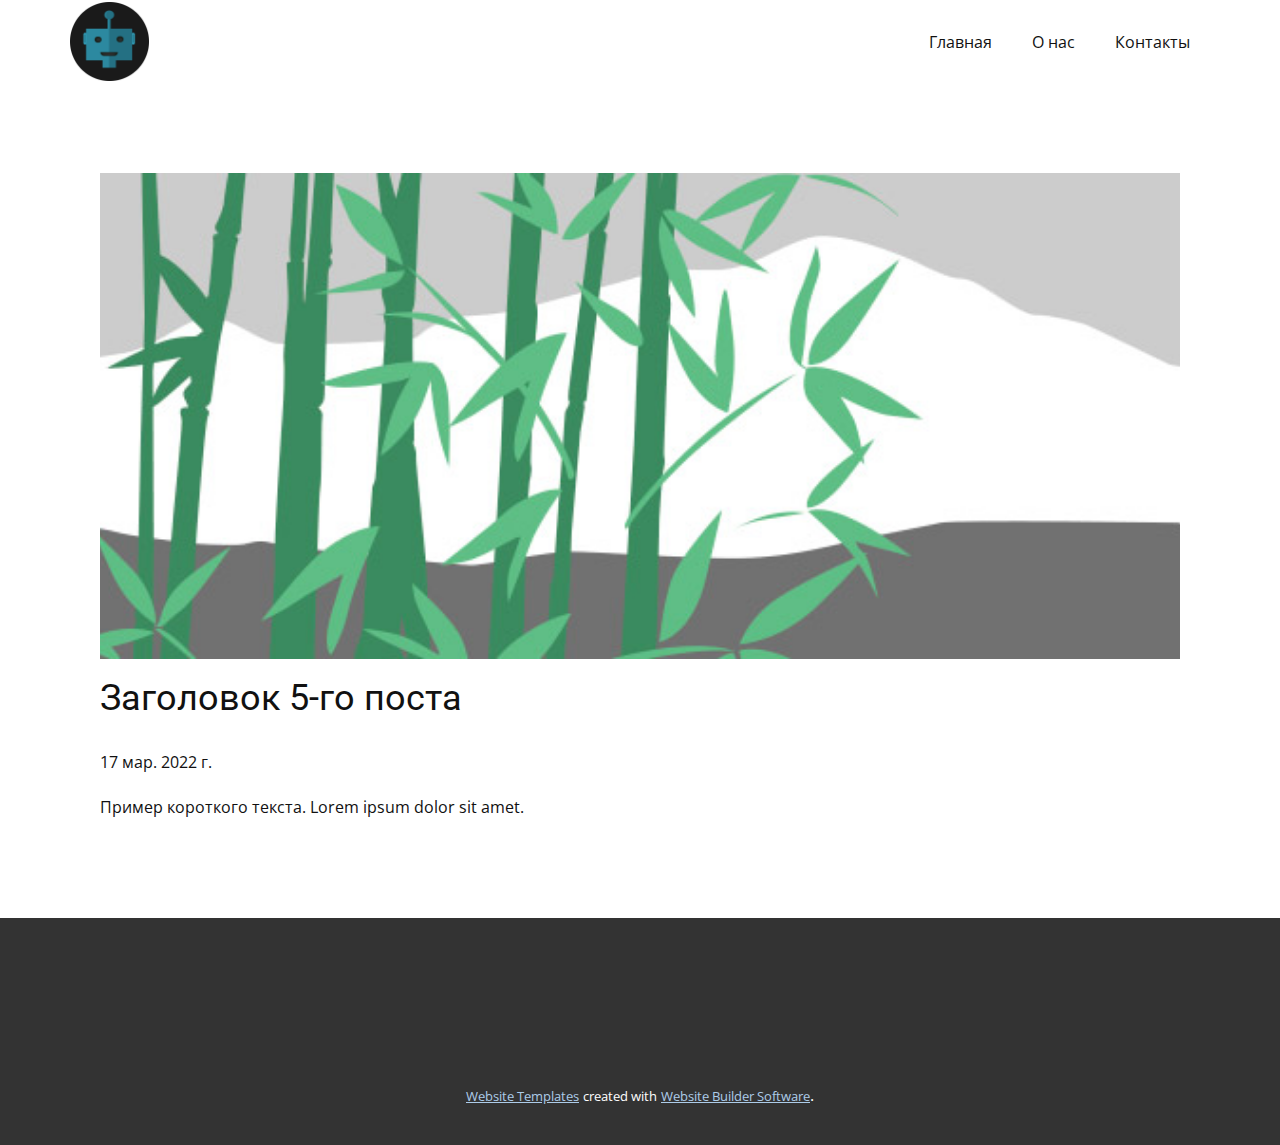
<file: blog/пост-4.html>
<!doctype html>
<html style="font-size: 16px;"><head>
    <meta name="viewport" content="width=device-width, initial-scale=1.0">
    <meta charset="utf-8">
    <meta name="keywords" content="Заголовок 1-го поста">
    <meta name="description" content="">
    <meta name="page_type" content="np-template-header-footer-from-plugin">
    <title>Заголовок 5-го поста</title>
    <link rel="stylesheet" href="../nicepage.css" media="screen">
<link rel="stylesheet" href="../Post-Template.css" media="screen">
    <script class="u-script" type="text/javascript" src="../jquery.js" defer=""></script>
    <script class="u-script" type="text/javascript" src="../nicepage.js" defer=""></script>
    <meta name="generator" content="Nicepage 4.6.5, nicepage.com">
    <link id="u-theme-google-font" rel="stylesheet" href="https://fonts.googleapis.com/css?family=Roboto:100,100i,300,300i,400,400i,500,500i,700,700i,900,900i|Open+Sans:300,300i,400,400i,500,500i,600,600i,700,700i,800,800i">
    
    
    <script type="application/ld+json">{
		"@context": "http://schema.org",
		"@type": "Organization",
		"name": "",
		"logo": "images/dfea85b1629d6f1f273adf19791edf9d0a29bedde197993ec8c31d0d2fd520eee539aef5028003e19a3926ae30123f11d8a70fd764d51e39ac53d9_1280.png"
}</script>
    <meta name="theme-color" content="#478ac9">
  </head>
  <body class="u-body u-xl-mode"><header class="u-clearfix u-header u-header" id="sec-6ffc"><div class="u-clearfix u-sheet u-sheet-1">
        <a href="https://nicepage.com" class="u-image u-logo u-image-1" data-image-width="150" data-image-height="150">
          <img src="../images/dfea85b1629d6f1f273adf19791edf9d0a29bedde197993ec8c31d0d2fd520eee539aef5028003e19a3926ae30123f11d8a70fd764d51e39ac53d9_1280.png" class="u-logo-image u-logo-image-1">
        </a>
        <nav class="u-menu u-menu-dropdown u-offcanvas u-menu-1">
          <div class="menu-collapse" style="font-size: 1rem; letter-spacing: 0px;">
            <a class="u-button-style u-custom-left-right-menu-spacing u-custom-padding-bottom u-custom-top-bottom-menu-spacing u-nav-link u-text-active-palette-1-base u-text-hover-palette-2-base" href="#">
              <svg class="u-svg-link" viewBox="0 0 24 24"><use xmlns:xlink="http://www.w3.org/1999/xlink" xlink:href="#menu-hamburger"></use></svg>
              <svg class="u-svg-content" version="1.1" id="menu-hamburger" viewBox="0 0 16 16" x="0px" y="0px" xmlns:xlink="http://www.w3.org/1999/xlink" xmlns="http://www.w3.org/2000/svg"><g><rect y="1" width="16" height="2"></rect><rect y="7" width="16" height="2"></rect><rect y="13" width="16" height="2"></rect>
</g></svg>
            </a>
          </div>
          <div class="u-nav-container">
            <ul class="u-nav u-unstyled u-nav-1"><li class="u-nav-item"><a class="u-button-style u-nav-link u-text-active-palette-1-base u-text-hover-palette-2-base" href="../Главная.html" style="padding: 10px 20px;">Главная</a>
</li><li class="u-nav-item"><a class="u-button-style u-nav-link u-text-active-palette-1-base u-text-hover-palette-2-base" href="../О-нас.html" style="padding: 10px 20px;">О нас</a>
</li><li class="u-nav-item"><a class="u-button-style u-nav-link u-text-active-palette-1-base u-text-hover-palette-2-base" href="../Контакты.html" style="padding: 10px 20px;">Контакты</a>
</li></ul>
          </div>
          <div class="u-nav-container-collapse">
            <div class="u-black u-container-style u-inner-container-layout u-opacity u-opacity-95 u-sidenav">
              <div class="u-inner-container-layout u-sidenav-overflow">
                <div class="u-menu-close"></div>
                <ul class="u-align-center u-nav u-popupmenu-items u-unstyled u-nav-2"><li class="u-nav-item"><a class="u-button-style u-nav-link" href="../Главная.html">Главная</a>
</li><li class="u-nav-item"><a class="u-button-style u-nav-link" href="../О-нас.html">О нас</a>
</li><li class="u-nav-item"><a class="u-button-style u-nav-link" href="../Контакты.html">Контакты</a>
</li></ul>
              </div>
            </div>
            <div class="u-black u-menu-overlay u-opacity u-opacity-70"></div>
          </div>
        </nav>
      </div></header>
    <section class="u-align-center u-clearfix u-section-1" id="sec-253c">
      <div class="u-clearfix u-sheet u-valign-middle-md u-valign-middle-sm u-valign-middle-xs u-sheet-1"><!--post_details--><!--post_details_options_json--><!--{"source":""}--><!--/post_details_options_json--><!--blog_post-->
        <div class="u-container-style u-expanded-width u-post-details u-post-details-1">
          <div class="u-container-layout u-valign-middle u-container-layout-1"><!--blog_post_image-->
            <img alt="" class="u-blog-control u-expanded-width u-image u-image-default u-image-1" src="[data-uri]"><!--/blog_post_image--><!--blog_post_header-->
            <h2 class="u-blog-control u-text u-text-1">Заголовок 5-го поста</h2><!--/blog_post_header--><!--blog_post_metadata-->
            <div class="u-blog-control u-metadata u-metadata-1"><!--blog_post_metadata_date-->
              <span class="u-meta-date u-meta-icon">17 мар. 2022 г.</span><!--/blog_post_metadata_date--><!--blog_post_metadata_category-->
              <!--/blog_post_metadata_category--><!--blog_post_metadata_comments-->
              <!--/blog_post_metadata_comments-->
            </div><!--/blog_post_metadata--><!--blog_post_content-->
            <div class="u-align-justify u-blog-control u-post-content u-text u-text-2 fr-view">
  Пример короткого текста. Lorem ipsum dolor sit amet.
  </div><!--/blog_post_content-->
          </div>
        </div><!--/blog_post--><!--/post_details-->
      </div>
    </section>
    
    
    <footer class="u-align-center u-clearfix u-footer u-grey-80 u-footer" id="sec-2e73"><div class="u-align-left u-clearfix u-sheet u-sheet-1"></div></footer>
    <section class="u-backlink u-clearfix u-grey-80">
      <a class="u-link" href="https://nicepage.com/website-templates" target="_blank">
        <span>Website Templates</span>
      </a>
      <p class="u-text">
        <span>created with</span>
      </p>
      <a class="u-link" href="" target="_blank">
        <span>Website Builder Software</span>
      </a>. 
    </section>
  
</body></html>
</file>
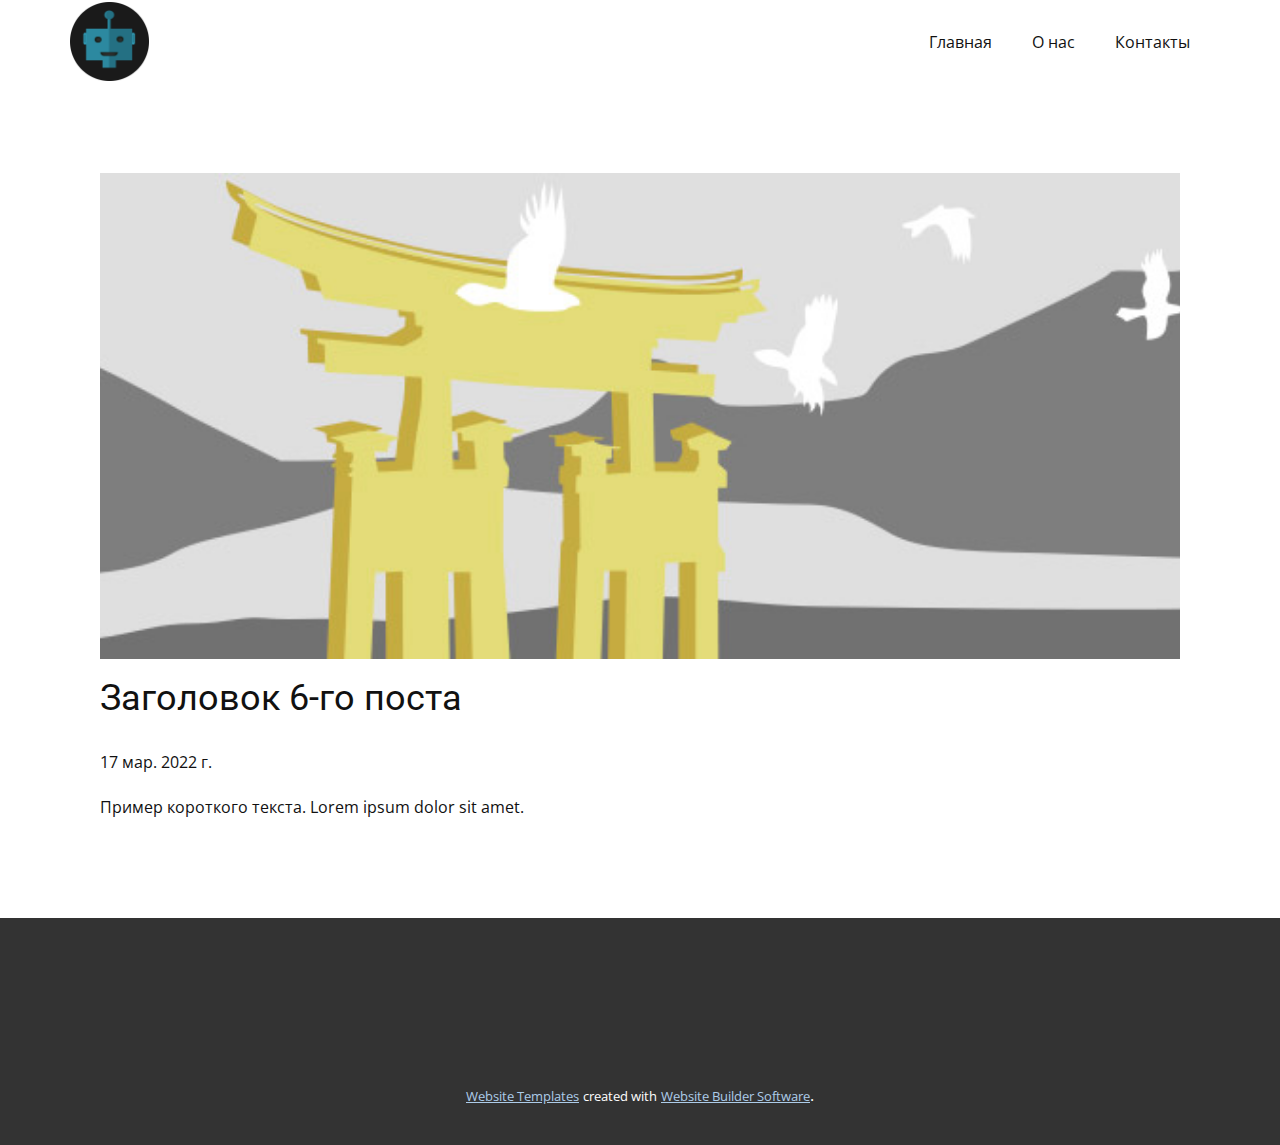
<file: blog/пост-5.html>
<!doctype html>
<html style="font-size: 16px;"><head>
    <meta name="viewport" content="width=device-width, initial-scale=1.0">
    <meta charset="utf-8">
    <meta name="keywords" content="Заголовок 1-го поста">
    <meta name="description" content="">
    <meta name="page_type" content="np-template-header-footer-from-plugin">
    <title>Заголовок 6-го поста</title>
    <link rel="stylesheet" href="../nicepage.css" media="screen">
<link rel="stylesheet" href="../Post-Template.css" media="screen">
    <script class="u-script" type="text/javascript" src="../jquery.js" defer=""></script>
    <script class="u-script" type="text/javascript" src="../nicepage.js" defer=""></script>
    <meta name="generator" content="Nicepage 4.6.5, nicepage.com">
    <link id="u-theme-google-font" rel="stylesheet" href="https://fonts.googleapis.com/css?family=Roboto:100,100i,300,300i,400,400i,500,500i,700,700i,900,900i|Open+Sans:300,300i,400,400i,500,500i,600,600i,700,700i,800,800i">
    
    
    <script type="application/ld+json">{
		"@context": "http://schema.org",
		"@type": "Organization",
		"name": "",
		"logo": "images/dfea85b1629d6f1f273adf19791edf9d0a29bedde197993ec8c31d0d2fd520eee539aef5028003e19a3926ae30123f11d8a70fd764d51e39ac53d9_1280.png"
}</script>
    <meta name="theme-color" content="#478ac9">
  </head>
  <body class="u-body u-xl-mode"><header class="u-clearfix u-header u-header" id="sec-6ffc"><div class="u-clearfix u-sheet u-sheet-1">
        <a href="https://nicepage.com" class="u-image u-logo u-image-1" data-image-width="150" data-image-height="150">
          <img src="../images/dfea85b1629d6f1f273adf19791edf9d0a29bedde197993ec8c31d0d2fd520eee539aef5028003e19a3926ae30123f11d8a70fd764d51e39ac53d9_1280.png" class="u-logo-image u-logo-image-1">
        </a>
        <nav class="u-menu u-menu-dropdown u-offcanvas u-menu-1">
          <div class="menu-collapse" style="font-size: 1rem; letter-spacing: 0px;">
            <a class="u-button-style u-custom-left-right-menu-spacing u-custom-padding-bottom u-custom-top-bottom-menu-spacing u-nav-link u-text-active-palette-1-base u-text-hover-palette-2-base" href="#">
              <svg class="u-svg-link" viewBox="0 0 24 24"><use xmlns:xlink="http://www.w3.org/1999/xlink" xlink:href="#menu-hamburger"></use></svg>
              <svg class="u-svg-content" version="1.1" id="menu-hamburger" viewBox="0 0 16 16" x="0px" y="0px" xmlns:xlink="http://www.w3.org/1999/xlink" xmlns="http://www.w3.org/2000/svg"><g><rect y="1" width="16" height="2"></rect><rect y="7" width="16" height="2"></rect><rect y="13" width="16" height="2"></rect>
</g></svg>
            </a>
          </div>
          <div class="u-nav-container">
            <ul class="u-nav u-unstyled u-nav-1"><li class="u-nav-item"><a class="u-button-style u-nav-link u-text-active-palette-1-base u-text-hover-palette-2-base" href="../Главная.html" style="padding: 10px 20px;">Главная</a>
</li><li class="u-nav-item"><a class="u-button-style u-nav-link u-text-active-palette-1-base u-text-hover-palette-2-base" href="../О-нас.html" style="padding: 10px 20px;">О нас</a>
</li><li class="u-nav-item"><a class="u-button-style u-nav-link u-text-active-palette-1-base u-text-hover-palette-2-base" href="../Контакты.html" style="padding: 10px 20px;">Контакты</a>
</li></ul>
          </div>
          <div class="u-nav-container-collapse">
            <div class="u-black u-container-style u-inner-container-layout u-opacity u-opacity-95 u-sidenav">
              <div class="u-inner-container-layout u-sidenav-overflow">
                <div class="u-menu-close"></div>
                <ul class="u-align-center u-nav u-popupmenu-items u-unstyled u-nav-2"><li class="u-nav-item"><a class="u-button-style u-nav-link" href="../Главная.html">Главная</a>
</li><li class="u-nav-item"><a class="u-button-style u-nav-link" href="../О-нас.html">О нас</a>
</li><li class="u-nav-item"><a class="u-button-style u-nav-link" href="../Контакты.html">Контакты</a>
</li></ul>
              </div>
            </div>
            <div class="u-black u-menu-overlay u-opacity u-opacity-70"></div>
          </div>
        </nav>
      </div></header>
    <section class="u-align-center u-clearfix u-section-1" id="sec-253c">
      <div class="u-clearfix u-sheet u-valign-middle-md u-valign-middle-sm u-valign-middle-xs u-sheet-1"><!--post_details--><!--post_details_options_json--><!--{"source":""}--><!--/post_details_options_json--><!--blog_post-->
        <div class="u-container-style u-expanded-width u-post-details u-post-details-1">
          <div class="u-container-layout u-valign-middle u-container-layout-1"><!--blog_post_image-->
            <img alt="" class="u-blog-control u-expanded-width u-image u-image-default u-image-1" src="[data-uri]"><!--/blog_post_image--><!--blog_post_header-->
            <h2 class="u-blog-control u-text u-text-1">Заголовок 6-го поста</h2><!--/blog_post_header--><!--blog_post_metadata-->
            <div class="u-blog-control u-metadata u-metadata-1"><!--blog_post_metadata_date-->
              <span class="u-meta-date u-meta-icon">17 мар. 2022 г.</span><!--/blog_post_metadata_date--><!--blog_post_metadata_category-->
              <!--/blog_post_metadata_category--><!--blog_post_metadata_comments-->
              <!--/blog_post_metadata_comments-->
            </div><!--/blog_post_metadata--><!--blog_post_content-->
            <div class="u-align-justify u-blog-control u-post-content u-text u-text-2 fr-view">
  Пример короткого текста. Lorem ipsum dolor sit amet.
  </div><!--/blog_post_content-->
          </div>
        </div><!--/blog_post--><!--/post_details-->
      </div>
    </section>
    
    
    <footer class="u-align-center u-clearfix u-footer u-grey-80 u-footer" id="sec-2e73"><div class="u-align-left u-clearfix u-sheet u-sheet-1"></div></footer>
    <section class="u-backlink u-clearfix u-grey-80">
      <a class="u-link" href="https://nicepage.com/website-templates" target="_blank">
        <span>Website Templates</span>
      </a>
      <p class="u-text">
        <span>created with</span>
      </p>
      <a class="u-link" href="" target="_blank">
        <span>Website Builder Software</span>
      </a>. 
    </section>
  
</body></html>
</file>
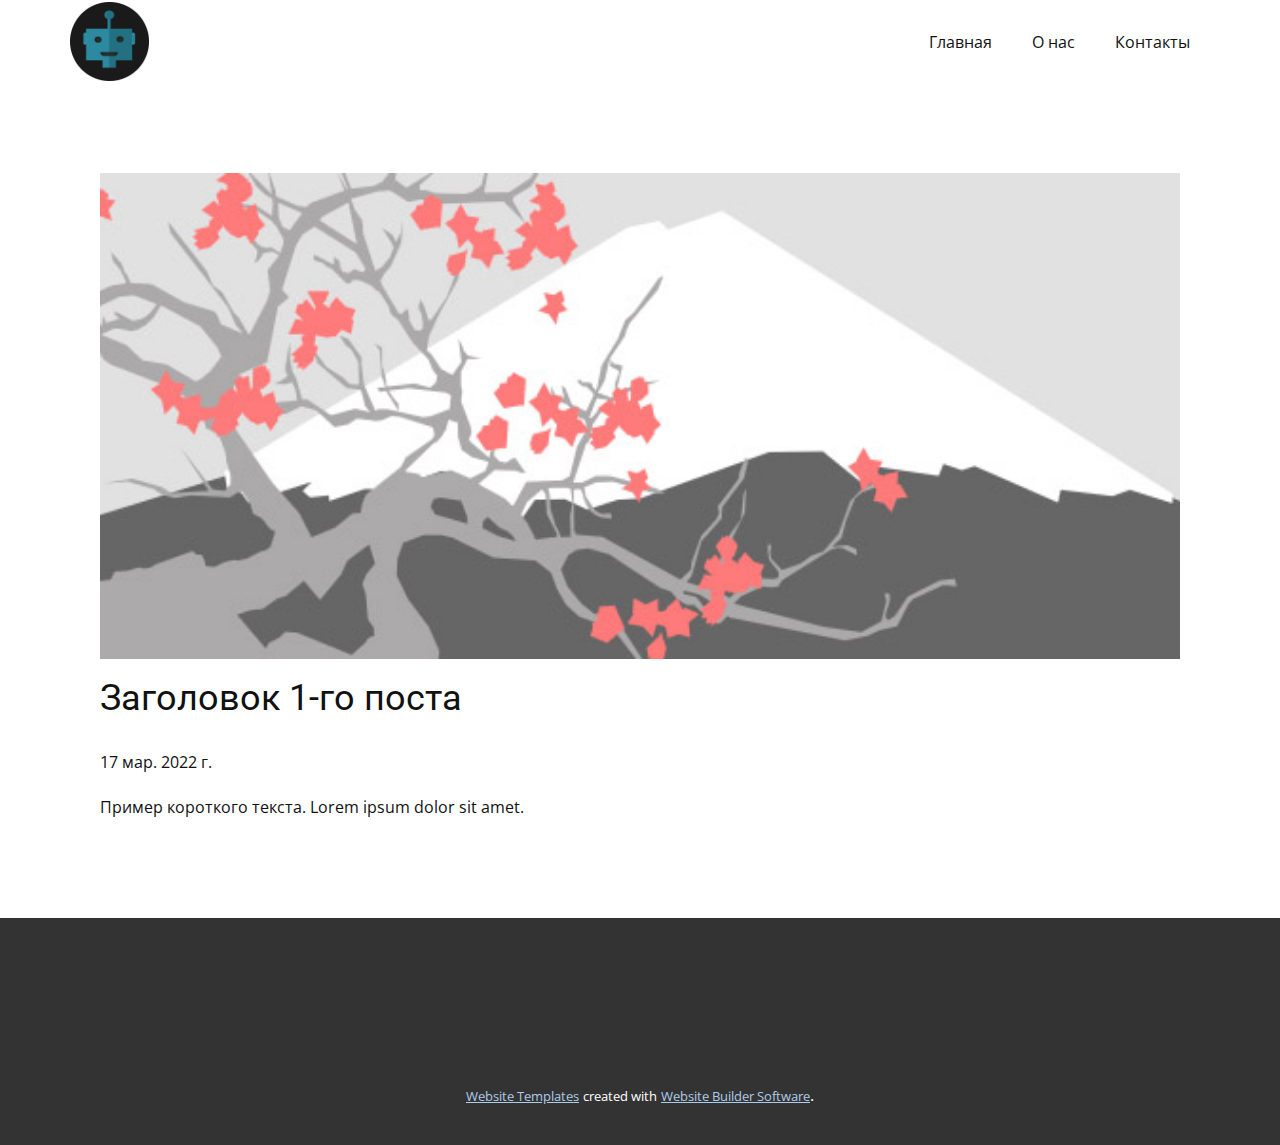
<file: blog/пост.html>
<!doctype html>
<html style="font-size: 16px;"><head>
    <meta name="viewport" content="width=device-width, initial-scale=1.0">
    <meta charset="utf-8">
    <meta name="keywords" content="Заголовок 1-го поста">
    <meta name="description" content="">
    <meta name="page_type" content="np-template-header-footer-from-plugin">
    <title>Заголовок 1-го поста</title>
    <link rel="stylesheet" href="../nicepage.css" media="screen">
<link rel="stylesheet" href="../Post-Template.css" media="screen">
    <script class="u-script" type="text/javascript" src="../jquery.js" defer=""></script>
    <script class="u-script" type="text/javascript" src="../nicepage.js" defer=""></script>
    <meta name="generator" content="Nicepage 4.6.5, nicepage.com">
    <link id="u-theme-google-font" rel="stylesheet" href="https://fonts.googleapis.com/css?family=Roboto:100,100i,300,300i,400,400i,500,500i,700,700i,900,900i|Open+Sans:300,300i,400,400i,500,500i,600,600i,700,700i,800,800i">
    
    
    <script type="application/ld+json">{
		"@context": "http://schema.org",
		"@type": "Organization",
		"name": "",
		"logo": "images/dfea85b1629d6f1f273adf19791edf9d0a29bedde197993ec8c31d0d2fd520eee539aef5028003e19a3926ae30123f11d8a70fd764d51e39ac53d9_1280.png"
}</script>
    <meta name="theme-color" content="#478ac9">
  </head>
  <body class="u-body u-xl-mode"><header class="u-clearfix u-header u-header" id="sec-6ffc"><div class="u-clearfix u-sheet u-sheet-1">
        <a href="https://nicepage.com" class="u-image u-logo u-image-1" data-image-width="150" data-image-height="150">
          <img src="../images/dfea85b1629d6f1f273adf19791edf9d0a29bedde197993ec8c31d0d2fd520eee539aef5028003e19a3926ae30123f11d8a70fd764d51e39ac53d9_1280.png" class="u-logo-image u-logo-image-1">
        </a>
        <nav class="u-menu u-menu-dropdown u-offcanvas u-menu-1">
          <div class="menu-collapse" style="font-size: 1rem; letter-spacing: 0px;">
            <a class="u-button-style u-custom-left-right-menu-spacing u-custom-padding-bottom u-custom-top-bottom-menu-spacing u-nav-link u-text-active-palette-1-base u-text-hover-palette-2-base" href="#">
              <svg class="u-svg-link" viewBox="0 0 24 24"><use xmlns:xlink="http://www.w3.org/1999/xlink" xlink:href="#menu-hamburger"></use></svg>
              <svg class="u-svg-content" version="1.1" id="menu-hamburger" viewBox="0 0 16 16" x="0px" y="0px" xmlns:xlink="http://www.w3.org/1999/xlink" xmlns="http://www.w3.org/2000/svg"><g><rect y="1" width="16" height="2"></rect><rect y="7" width="16" height="2"></rect><rect y="13" width="16" height="2"></rect>
</g></svg>
            </a>
          </div>
          <div class="u-nav-container">
            <ul class="u-nav u-unstyled u-nav-1"><li class="u-nav-item"><a class="u-button-style u-nav-link u-text-active-palette-1-base u-text-hover-palette-2-base" href="../Главная.html" style="padding: 10px 20px;">Главная</a>
</li><li class="u-nav-item"><a class="u-button-style u-nav-link u-text-active-palette-1-base u-text-hover-palette-2-base" href="../О-нас.html" style="padding: 10px 20px;">О нас</a>
</li><li class="u-nav-item"><a class="u-button-style u-nav-link u-text-active-palette-1-base u-text-hover-palette-2-base" href="../Контакты.html" style="padding: 10px 20px;">Контакты</a>
</li></ul>
          </div>
          <div class="u-nav-container-collapse">
            <div class="u-black u-container-style u-inner-container-layout u-opacity u-opacity-95 u-sidenav">
              <div class="u-inner-container-layout u-sidenav-overflow">
                <div class="u-menu-close"></div>
                <ul class="u-align-center u-nav u-popupmenu-items u-unstyled u-nav-2"><li class="u-nav-item"><a class="u-button-style u-nav-link" href="../Главная.html">Главная</a>
</li><li class="u-nav-item"><a class="u-button-style u-nav-link" href="../О-нас.html">О нас</a>
</li><li class="u-nav-item"><a class="u-button-style u-nav-link" href="../Контакты.html">Контакты</a>
</li></ul>
              </div>
            </div>
            <div class="u-black u-menu-overlay u-opacity u-opacity-70"></div>
          </div>
        </nav>
      </div></header>
    <section class="u-align-center u-clearfix u-section-1" id="sec-253c">
      <div class="u-clearfix u-sheet u-valign-middle-md u-valign-middle-sm u-valign-middle-xs u-sheet-1"><!--post_details--><!--post_details_options_json--><!--{"source":""}--><!--/post_details_options_json--><!--blog_post-->
        <div class="u-container-style u-expanded-width u-post-details u-post-details-1">
          <div class="u-container-layout u-valign-middle u-container-layout-1"><!--blog_post_image-->
            <img alt="" class="u-blog-control u-expanded-width u-image u-image-default u-image-1" src="[data-uri]"><!--/blog_post_image--><!--blog_post_header-->
            <h2 class="u-blog-control u-text u-text-1">Заголовок 1-го поста</h2><!--/blog_post_header--><!--blog_post_metadata-->
            <div class="u-blog-control u-metadata u-metadata-1"><!--blog_post_metadata_date-->
              <span class="u-meta-date u-meta-icon">17 мар. 2022 г.</span><!--/blog_post_metadata_date--><!--blog_post_metadata_category-->
              <!--/blog_post_metadata_category--><!--blog_post_metadata_comments-->
              <!--/blog_post_metadata_comments-->
            </div><!--/blog_post_metadata--><!--blog_post_content-->
            <div class="u-align-justify u-blog-control u-post-content u-text u-text-2 fr-view">
  Пример короткого текста. Lorem ipsum dolor sit amet.
  </div><!--/blog_post_content-->
          </div>
        </div><!--/blog_post--><!--/post_details-->
      </div>
    </section>
    
    
    <footer class="u-align-center u-clearfix u-footer u-grey-80 u-footer" id="sec-2e73"><div class="u-align-left u-clearfix u-sheet u-sheet-1"></div></footer>
    <section class="u-backlink u-clearfix u-grey-80">
      <a class="u-link" href="https://nicepage.com/website-templates" target="_blank">
        <span>Website Templates</span>
      </a>
      <p class="u-text">
        <span>created with</span>
      </p>
      <a class="u-link" href="" target="_blank">
        <span>Website Builder Software</span>
      </a>. 
    </section>
  
</body></html>
</file>
